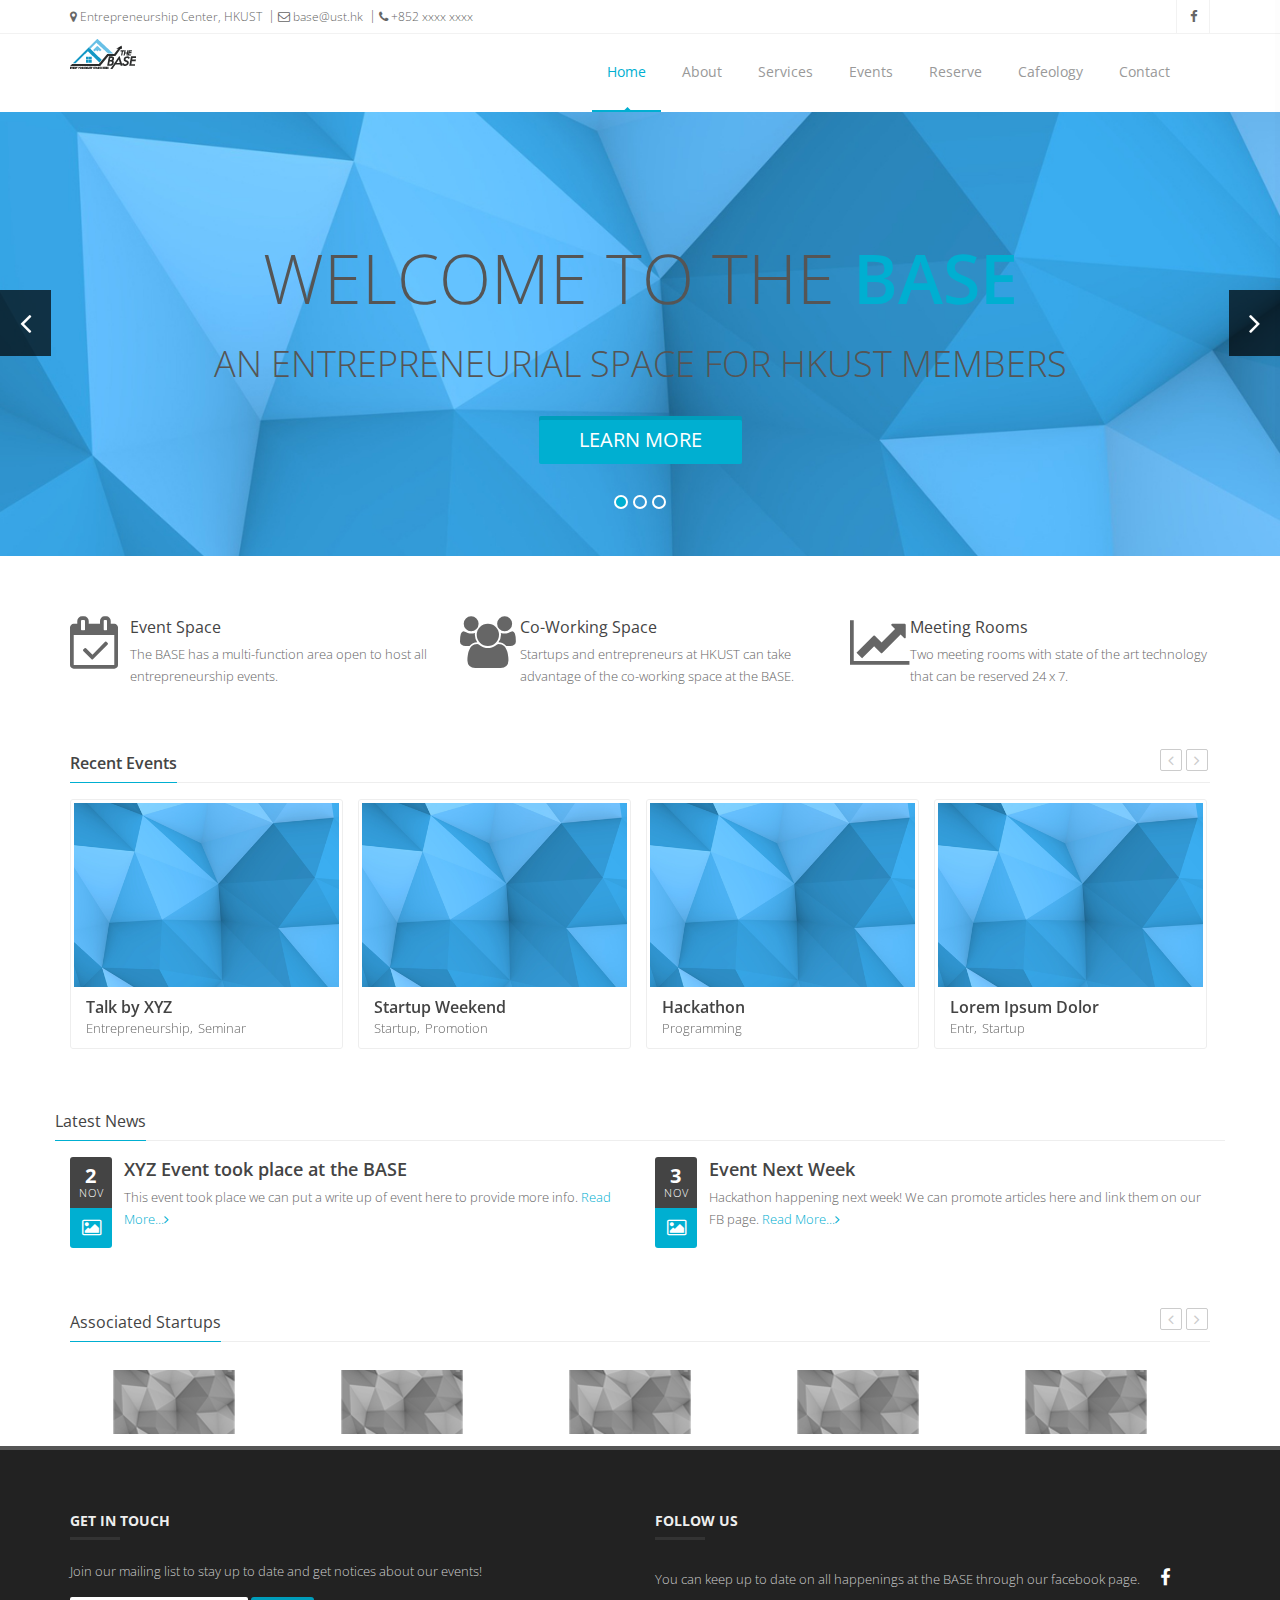
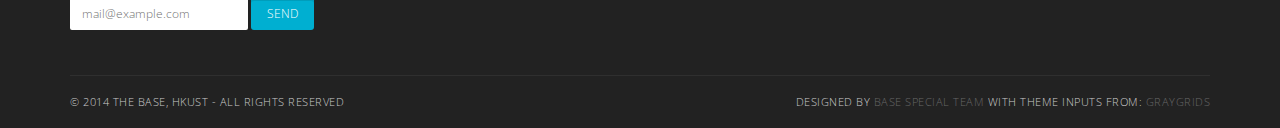
<file: index.html>
<!doctype html>
<!--[if IE 8 ]><html class="ie ie8" lang="en"> <![endif]-->
<!--[if (gte IE 9)|!(IE)]><html lang="en" class="no-js"> <![endif]-->
<html lang="en">

<head>

  <!-- Basic -->
  <title>The BASE</title>

  <!-- Define Charset -->
  <meta charset="utf-8">

  <!-- Responsive Metatag -->
  <meta name="viewport" content="width=device-width, initial-scale=1, maximum-scale=1">

  <!-- Page Description and Author -->
  <meta name="description" content="Margo - Responsive HTML5 Template">
  <meta name="author" content="iThemesLab">

  <!-- Bootstrap CSS  -->
  <link rel="stylesheet" href="asset/css/bootstrap.min.css" type="text/css" media="screen">

  <!-- Font Awesome CSS -->
  <link rel="stylesheet" href="css/font-awesome.min.css" type="text/css" media="screen">

  <!-- Slicknav -->
  <link rel="stylesheet" type="text/css" href="css/slicknav.css" media="screen">

  <!-- Margo CSS Styles  -->
  <link rel="stylesheet" type="text/css" href="css/style.css" media="screen">

  <!-- Responsive CSS Styles  -->
  <link rel="stylesheet" type="text/css" href="css/responsive.css" media="screen">

  <!-- Css3 Transitions Styles  -->
  <link rel="stylesheet" type="text/css" href="css/animate.css" media="screen">

  <!-- Color CSS Styles  -->
  <link rel="stylesheet" type="text/css" href="css/colors/blue.css" title="blue" media="screen" />

  <!-- Magnific Popup core CSS file -->
  <link rel="stylesheet" href="css/magnific-popup.css">
  <link rel="stylesheet" type="text/css" href="css/meetingroom.css" media="screen">


  <!-- Margo JS  -->
  <script type="text/javascript" src="js/jquery-2.1.4.min.js"></script>
  <script type="text/javascript" src="js/jquery.migrate.js"></script>
  <script type="text/javascript" src="js/modernizrr.js"></script>
  <script type="text/javascript" src="asset/js/bootstrap.min.js"></script>
  <script type="text/javascript" src="js/jquery.fitvids.js"></script>
  <script type="text/javascript" src="js/owl.carousel.min.js"></script>
  <script type="text/javascript" src="js/nivo-lightbox.min.js"></script>
  <script type="text/javascript" src="js/jquery.isotope.min.js"></script>
  <script type="text/javascript" src="js/jquery.appear.js"></script>
  <script type="text/javascript" src="js/count-to.js"></script>
  <script type="text/javascript" src="js/jquery.textillate.js"></script>
  <script type="text/javascript" src="js/jquery.lettering.js"></script>
  <script type="text/javascript" src="js/jquery.easypiechart.min.js"></script>
  <script type="text/javascript" src="js/jquery.nicescroll.min.js"></script>
  <script type="text/javascript" src="js/jquery.parallax.js"></script>
  <script type="text/javascript" src="js/jquery.slicknav.js"></script>



  <!--[if IE 8]><script src="http://html5shiv.googlecode.com/svn/trunk/html5.js"></script><![endif]-->
  <!--[if lt IE 9]><script src="http://html5shiv.googlecode.com/svn/trunk/html5.js"></script><![endif]-->

</head>

<body>

  <!-- Full Body Container -->
  <div id="container">


    <!-- Start Header Section -->
    <div class="hidden-header"></div>
    <header class="clearfix">

      <!-- Start Top Bar -->
      <div class="top-bar">
        <div class="container">
          <div class="row">
            <div class="col-md-6">
              <!-- Start Contact Info -->
              <ul class="contact-details">
                <li><a href="#"><i class="fa fa-map-marker"></i> Entrepreneurship Center, HKUST</a>
                </li>
                <li><a href="#"><i class="fa fa-envelope-o"></i> base@ust.hk</a>
                </li>
                <li><a href="#"><i class="fa fa-phone"></i> +852 xxxx xxxx</a>
                </li>
              </ul>
              <!-- End Contact Info -->
            </div>
            <!-- .col-md-6 -->
            <div class="col-md-6">
              <!-- Start Social Links -->
              <ul class="social-list">
                <li>
                  <a class="facebook itl-tooltip" data-placement="bottom" title="Facebook" href="#"><i class="fa fa-facebook"></i></a>
                </li>
                <!-- <li>
                  <a class="twitter itl-tooltip" data-placement="bottom" title="Twitter" href="#"><i class="fa fa-twitter"></i></a>
                </li>
                <li>
                  <a class="google itl-tooltip" data-placement="bottom" title="Google Plus" href="#"><i class="fa fa-google-plus"></i></a>
                </li>
                <li>
                  <a class="dribbble itl-tooltip" data-placement="bottom" title="Dribble" href="#"><i class="fa fa-dribbble"></i></a>
                </li>
                <li>
                  <a class="linkdin itl-tooltip" data-placement="bottom" title="Linkedin" href="#"><i class="fa fa-linkedin"></i></a>
                </li>
                <li>
                  <a class="flickr itl-tooltip" data-placement="bottom" title="Flickr" href="#"><i class="fa fa-flickr"></i></a>
                </li>
                <li>
                  <a class="tumblr itl-tooltip" data-placement="bottom" title="Tumblr" href="#"><i class="fa fa-tumblr"></i></a>
                </li>
                <li>
                  <a class="instgram itl-tooltip" data-placement="bottom" title="Instagram" href="#"><i class="fa fa-instagram"></i></a>
                </li>
                <li>
                  <a class="vimeo itl-tooltip" data-placement="bottom" title="vimeo" href="#"><i class="fa fa-vimeo-square"></i></a>
                </li>
                <li>
                  <a class="skype itl-tooltip" data-placement="bottom" title="Skype" href="#"><i class="fa fa-skype"></i></a>
                </li> -->
              </ul>
              <!-- End Social Links -->
            </div>
            <!-- .col-md-6 -->
          </div>
          <!-- .row -->
        </div>
        <!-- .container -->
      </div>
      <!-- .top-bar -->
      <!-- End Top Bar -->


      <!-- Start  Logo & Naviagtion  -->
      <div class="navbar navbar-default navbar-top">
        <div class="container">
          <div class="navbar-header">
            <!-- Stat Toggle Nav Link For Mobiles -->
            <button type="button" class="navbar-toggle" data-toggle="collapse" data-target=".navbar-collapse">
              <i class="fa fa-bars"></i>
            </button>
            <!-- End Toggle Nav Link For Mobiles -->
            <a class="navbar-brand" href="index.html">
              <img alt="" src="images/margo.png">
            </a>
          </div>
          <div class="navbar-collapse collapse">
           <!--  Stat Search 
            <div class="search-side">
              <a class="show-search"><i class="fa fa-search"></i></a>
              <div class="search-form">
                <form autocomplete="off" role="search" method="get" class="searchform" action="#">
                  <input type="text" value="" name="s" id="s" placeholder="Search the site...">
                </form>
              </div>
            </div>
            End Search --> 
            <!-- Start Navigation List -->
            <ul class="nav navbar-nav navbar-right">
              <li>
                <a class="active" href="index.html">Home</a>
              </li>

              <li>
                <a href="about.html">About</a>
              </li>

              <li>
                <a href="services.html">Services</a>
              </li>

              <li>
                <a href="latest-projects.html">Events</a> 
              </li>

              <li>
              	<a class="dropdown-toggle" data-toggle="dropdown">Reserve</a>

              	<ul class="dropdown-menu">
              		<li><a href="#">Activity Rooms</a></li>
              		<li>

                  <!-- START Content inside popup -->
                  <div id="test-popup" class="white-popup mfp-hide">
                      <iframe src="https://thebase.skedda.com/Booking?embedded=true" style="width: 100%; height: 300px;"></iframe>
                      <br><br>
                      <h3>How to Use</h3>
                      <br>
                      <p>1. Click & drag reservation hours. <b>Maximum 3 hours per user / week.</b></p>
                      <br>
                      <p>2. Click on green 'Book' button and select 'for a particular user'.</p>
                      <br>
                      <p>3. If you're using it for first time, select 'Create a new user (next screen)' under 'Venue user:'. Click 'Book' at the bottom right, and a green popup box will appear. Click on 'Finish my booking on the secure site'. <b>Please register with school email and full name on Student ID.</b> Contact number will be collected for identification purpose only.</p>
                      
                  </div>


                  <a href="#test-popup" class="open-popup-link">Meeting Rooms</a>
                  <!-- END Content inside popup -->
                  </li>

                  

              	</ul>
              </li>

              <li>
                <a href="cafeology.html">Cafeology</a>
              </li>

              <li>
              	<a href="contact.html">Contact</a>
              </li>
            </ul>
            <!-- End Navigation List -->
          </div>
        </div>

        <!-- Mobile Menu Start -->
        <ul class="wpb-mobile-menu">
          <li>
            <a class="active" href="index.html">Home</a>
            
          </li>
          <li>
            <a href="about.html">About</a>
            
          </li>
          <li>
            <a href="#">Services</a>
     
          </li>
          <li>
            <a href="portfolio-3.html">Events</a>
     
          </li>
          <li>
            <a href="blog.html">Cafeology</a>
      
          </li>
          <li>
            <a href="contact.html">Contact</a>
          </li>
        </ul>
        <!-- Mobile Menu End -->

      </div>
      <!-- End Header Logo & Naviagtion -->

    </header>
    <!-- End Header Section -->


    <!-- Start Home Page Slider -->
    <section id="home">
      <!-- Carousel -->
      <div id="main-slide" class="carousel slide" data-ride="carousel">

        <!-- Indicators -->
        <ol class="carousel-indicators">
          <li data-target="#main-slide" data-slide-to="0" class="active"></li>
          <li data-target="#main-slide" data-slide-to="1"></li>
          <li data-target="#main-slide" data-slide-to="2"></li>
        </ol>
        <!--/ Indicators end-->

        <!-- Carousel inner -->
        <div class="carousel-inner">
          <div class="item active">
            <img class="img-responsive" src="images/slider/bg1.jpg" alt="slider">
            <div class="slider-content">
              <div class="col-md-12 text-center">
                <h2 class="animated2">
                            <span>Welcome to the <strong>BASE</strong></span>
                          </h2>
                <h3 class="animated3">
                              <span>An entrepreneurial space for HKUST members</span>
                            </h3>
                <p class="animated4"><a href="#" class="slider btn btn-system btn-large">Learn More</a>
                </p>
              </div>
            </div>
          </div>
          <!--/ Carousel item end -->
          <div class="item">
            <img class="img-responsive" src="images/slider/bg2.jpg" alt="slider">
            <div class="slider-content">
              <div class="col-md-12 text-center">
                <h2 class="animated4">
                                <span>Featuring <strong>Cafeology</strong></span>
                            </h2>
                <h3 class="animated5">
                              <span>A student-run experiential learning startup</span>
                            </h3>
                <p class="animated6"><a href="#" class="slider btn btn-system btn-large">Learn More</a>
                </p>
              </div>
            </div>
          </div>
          <!--/ Carousel item end -->
          <div class="item">
            <img class="img-responsive" src="images/slider/bg3.jpg" alt="slider">
            <div class="slider-content">
              <div class="col-md-12 text-center">
                <h2 class="animated7 white">
                                <span>Open <strong>24 X 7</strong></span>
                            </h2>
                <h3 class="animated8 white">
                              <span>For all HKUST members</span>
                            </h3>
                <div class="">
                  <a class="animated4 slider btn btn-system btn-large btn-min-block" href="#">Contact Us</a><a class="animated4 slider btn btn-default btn-min-block" href="#">Upcoming Events</a>
                </div>
              </div>
            </div>
          </div>
          <!--/ Carousel item end -->
        </div>
        <!-- Carousel inner end-->

        <!-- Controls -->
        <a class="left carousel-control" href="#main-slide" data-slide="prev">
          <span><i class="fa fa-angle-left"></i></span>
        </a>
        <a class="right carousel-control" href="#main-slide" data-slide="next">
          <span><i class="fa fa-angle-right"></i></span>
        </a>
      </div>
      <!-- /carousel -->
    </section>
    <!-- End Home Page Slider -->


    <!-- Start Content -->
    <div id="content">


      <!-- Start Services Section -->
      <div class="container">
        <div class="row">

          <!-- Start Service Icon 1 -->
          <div class="col-md-4 col-sm-4 service-box service-icon-left-more">
            <div class="service-icon">
              <i class="fa fa-calendar-check-o fa-4x"></i>
            </div>
            <div class="service-content">
              <h4>Event Space</h4>
              <p>The BASE has a multi-function area open to host all entrepreneurship events.</p>
            </div>
          </div>
          <!-- End Service Icon 1 -->

          <!-- Start Service Icon 2 -->
          <div class="col-md-4 col-sm-4 service-box service-icon-left-more">
            <div class="service-icon">
              <i class="fa fa-users fa-4x"></i>
            </div>
            <div class="service-content">
              <h4>Co-Working Space</h4>
              <p>Startups and entrepreneurs at HKUST can take advantage of the co-working space at the BASE.</p>
            </div>
          </div>
          <!-- End Service Icon 2 -->

          <!-- Start Service Icon 3 -->
          <div class="col-md-4 col-sm-4 service-box service-icon-left-more">
            <div class="service-icon">
              <i class="fa fa-line-chart fa-4x"></i>
            </div>
            <div class="service-content">
              <h4>Meeting Rooms</h4>
              <p>Two meeting rooms with state of the art technology that can be reserved 24 x 7.</p>
            </div>
          </div>
          <!-- End Service Icon 3 -->

        </div>
        <!-- .row -->
      </div>
      <!-- .container -->
      <!-- End Services Section -->


      <!-- Start Portfolio Section -->
      <div class="project">
        <div class="container">
          <!-- Start Recent Projects Carousel -->
          <div class="recent-projects">
            <h4 class="title"><span>Recent Events</span></h4>
            <div class="projects-carousel touch-carousel">

              <div class="portfolio-item item">
                <div class="portfolio-border">
                  <div class="portfolio-thumb">
                    <a class="lightbox" data-lightbox-type="ajax" href="https://vimeo.com/78468485">
                      <div class="thumb-overlay"><i class="fa fa-play"></i></div>
                      <img alt="" src="images/portfolio-1/1.png" />
                    </a>
                  </div>
                  <div class="portfolio-details">
                    <a href="#">
                      <h4>Talk by XYZ</h4>
                      <span>Entrepreneurship</span>
                      <span>Seminar</span>
                    </a>
                  </div>
                </div>
              </div>

              <div class="portfolio-item item">
                <div class="portfolio-border">
                  <div class="portfolio-thumb">
                    <a class="lightbox" title="This is an image title" href="images/portfolio-big-01.jpg">
                      <div class="thumb-overlay"><i class="fa fa-arrows-alt"></i></div>
                      <img alt="" src="images/portfolio-1/2.png" />
                    </a>
                  </div>
                  <div class="portfolio-details">
                    <a href="#">
                      <h4>Startup Weekend</h4>
                      <span>Startup</span>
                      <span>Promotion</span>
                    </a>
                  </div>
                </div>
              </div>

              <div class="portfolio-item item">
                <div class="portfolio-border">
                  <div class="portfolio-thumb">
                    <a href="#">
                      <div class="thumb-overlay"><i class="fa fa-arrows-alt"></i></div>
                      <img alt="" src="images/portfolio-1/3.png" />
                    </a>
                  </div>
                  <div class="portfolio-details">
                    <a href="#">
                      <h4>Hackathon</h4>
                      <span>Programming</span>
                    </a>
                  </div>
                </div>
              </div>

              <div class="portfolio-item item">
                <div class="portfolio-border">
                  <div class="portfolio-thumb">
                    <a href="#">
                      <div class="thumb-overlay"><i class="fa fa-arrows-alt"></i></div>
                      <img alt="" src="images/portfolio-1/4.png" />
                    </a>
                  </div>
                  <div class="portfolio-details">
                    <a href="#">
                      <h4>Lorem Ipsum Dolor</h4>
                      <span>Entr</span>
                      <span>Startup</span>
                    </a>
                  </div>
                </div>
              </div>

              <div class="portfolio-item item">
                <div class="portfolio-border">
                  <div class="portfolio-thumb">
                    <a class="lightbox" title="This is an image title" href="images/portfolio-big-02.jpg">
                      <div class="thumb-overlay"><i class="fa fa-arrows-alt"></i></div>
                      <img alt="" src="images/portfolio-1/5.png" />
                    </a>
                  </div>
                  <div class="portfolio-details">
                    <a href="#">
                      <h4>Lorem Ipsum Dolor</h4>
                      <span>Entr</span>
                      <span>Startup</span>
                    </a>
                  </div>
                </div>
              </div>

              <div class="portfolio-item item">
                <div class="portfolio-border">
                  <div class="portfolio-thumb">
                    <a href="#">
                      <div class="thumb-overlay"><i class="fa fa-arrows-alt"></i></div>
                      <img alt="" src="images/portfolio-1/6.png" />
                    </a>
                  </div>
                  <div class="portfolio-details">
                    <a href="#">
                      <h4>Lorem Ipsum Dolor</h4>
                      <span>ENTR</span>
                    </a>
                  </div>
                </div>
              </div>

              <div class="portfolio-item item">
                <div class="portfolio-border">
                  <div class="portfolio-thumb">
                    <a class="lightbox" title="This is an image title" href="images/portfolio-big-03.jpg">
                      <div class="thumb-overlay"><i class="fa fa-arrows-alt"></i></div>
                      <img alt="" src="images/portfolio-1/7.png" />
                    </a>
                  </div>
                  <div class="portfolio-details">
                    <a href="#">
                      <h4>Lorem Ipsum Dolor</h4>
                      <span>Website</span>
                    </a>
                  </div>
                </div>
              </div>

              <div class="portfolio-item item">
                <div class="portfolio-border">
                  <div class="portfolio-thumb">
                    <a href="#">
                      <div class="thumb-overlay"><i class="fa fa-arrows-alt"></i></div>
                      <img alt="" src="images/portfolio-1/8.png" />
                    </a>
                  </div>
                  <div class="portfolio-details">
                    <a href="#">
                      <h4>Lorem Ipsum Dolor</h4>
                      <span>ENTR</span>
                      <span>Hardware</span>
                    </a>
                  </div>
                </div>
              </div>

              <div class="portfolio-item item">
                <div class="portfolio-border">
                  <div class="portfolio-thumb">
                    <a href="#">
                      <div class="thumb-overlay"><i class="fa fa-arrows-alt"></i></div>
                      <img alt="" src="images/portfolio-1/9.png" />
                    </a>
                  </div>
                  <div class="portfolio-details">
                    <a href="#">
                      <h4>Lorem Ipsum Dolor</h4>
                      <span>something</span>
                      <span>Society</span>
                    </a>
                  </div>
                </div>
              </div>

             

            </div>
          </div>
          <!-- End Recent Projects Carousel -->
        </div>
        <!-- .container -->
      </div>
      <!-- End Portfolio Section -->


      <!-- Divider -->
      <div class="hr1 margin-60"></div>


      <!-- Start News & Skill Section -->
      <div class="container">
        <div class="row">
          
            <!-- Classic Heading -->
            <h4 class="classic-title"><span>Latest News</span></h4>

            <!-- Start Latest Posts -->
            <div class="latest-posts-classic">
            
            <div class="col-md-6">
              <!-- Post 1 -->
              <div class="post-row">
                <div class="left-meta-post">
                  <div class="post-date"><span class="day">2</span><span class="month">Nov</span></div>
                  <div class="post-type"><i class="fa fa-picture-o"></i></div>
                </div>
                <h3 class="post-title"><a href="#">XYZ Event took place at the BASE</a></h3>
                <div class="post-content">
                  <p>This event took place we can put a write up of event here to provide more info. <a class="read-more" href="#">Read More...</a></p>
                </div>
              </div>
            </div>

            <div class="col-md-6">

              <!-- Post 2 -->
              <div class="post-row">
                <div class="left-meta-post">
                  <div class="post-date"><span class="day">3</span><span class="month">Nov</span></div>
                  <div class="post-type"><i class="fa fa-picture-o"></i></div>
                </div>
                <h3 class="post-title"><a href="#">Event Next Week</a></h3>
                <div class="post-content">
                  <p>Hackathon happening next week! We can promote articles here and link them on our FB page. <a class="read-more" href="#">Read More...</a></p>
                </div>
              </div>
            </div>

            </div>
            <!-- End Latest Posts -->
          </div>
        </div>
        <!-- .row -->
      </div>
      <!-- .container -->
      <!-- End News & Skill Section -->


      <!-- Divider -->
      <div class="hr1 margin-20"></div>


      <!-- Start Clients/Partner Section -->
      <div class="container">
        <div class="our-clients">

          <!-- Classic Heading -->
          <h4 class="classic-title"><span>Associated Startups</span></h4>

          <div class="clients-carousel custom-carousel touch-carousel" data-appeared-items="5">

            <!-- Client 1 -->
            <div class="client-item item">
              <a href="#"><img src="images/c1.png" alt="" /></a>
            </div>

            <!-- Client 2 -->
            <div class="client-item item">
              <a href="#"><img src="images/c2.png" alt="" /></a>
            </div>

            <!-- Client 3 -->
            <div class="client-item item">
              <a href="#"><img src="images/c3.png" alt="" /></a>
            </div>

            <!-- Client 4 -->
            <div class="client-item item">
              <a href="#"><img src="images/c4.png" alt="" /></a>
            </div>

            <!-- Client 5 -->
            <div class="client-item item">
              <a href="#"><img src="images/c5.png" alt="" /></a>
            </div>

            <!-- Client 6 -->
            <div class="client-item item">
              <a href="#"><img src="images/c6.png" alt="" /></a>
            </div>

            <!-- Client 7 -->
            <div class="client-item item">
              <a href="#"><img src="images/c7.png" alt="" /></a>
            </div>

            <!-- Client 8 -->
            <div class="client-item item">
              <a href="#"><img src="images/c8.png" alt="" /></a>
            </div>

          </div>
        </div>
      </div>
      <!-- .container -->
      <!-- End Clients/Partner Section -->


    </div>
    <!-- End Content -->


    <!-- Start Footer -->
    <footer>
      <div class="container">
        <div class="row footer-widgets">

          <!-- Start Subscribe & Social Links Widget -->
          <div class="col-md-6">
            <div class="footer-widget mail-subscribe-widget">
              <h4>Get in touch<span class="head-line"></span></h4>
              <p>Join our mailing list to stay up to date and get notices about our events!</p>
              <form class="subscribe">
                <input type="text" placeholder="mail@example.com">
                <input type="submit" class="btn-system" value="Send">
              </form>
            </div>
          </div>
          <div class = "col-md-6">
            <div class="footer-widget social-widget">
              <h4>Follow Us<span class="head-line"></span></h4>
              <ul class="social-icons">
                <li>You can keep up to date on all happenings at the BASE through our facebook page.</li>
                <li>
                  <a class="facebook" href="https://www.facebook.com/hkustthebase"><i class="fa fa-facebook"></i></a>
                </li>
              </ul>
            </div>
          </div>
          <!-- .col-md-3 -->




      


        </div>
        <!-- row -->

        <!-- Start Copyright -->
        <div class="copyright-section">
          <div class="row">
            <div class="col-md-6">
              <p>&copy; 2014 The BASE, HKUST - All Rights Reserved</p>
            </div>
            <div class="col-md-6">
             <p id ="right">Designed by <a href="https://www.facebook.com/hkustthebase">BASE Special Team </a>with theme inputs from: <a href="http://graygrids.com">GrayGrids</a> </p>
            </div>
          </div>
        </div>
        <!-- End Copyright -->

      </div>
    </footer>
    <!-- End Footer -->

  </div>
  <!-- End Container -->

  <!-- Go To Top Link -->
  <a href="#" class="back-to-top"><i class="fa fa-angle-up"></i></a>



  <script type="text/javascript" src="js/script.js"></script>

  <!-- Magnific Popup core JS file -->
  <script src="js/jquery.magnific-popup.js"></script>
  <script type="text/javascript" src="js/meetingroom.js"></script>

</body>

</html>
</file>
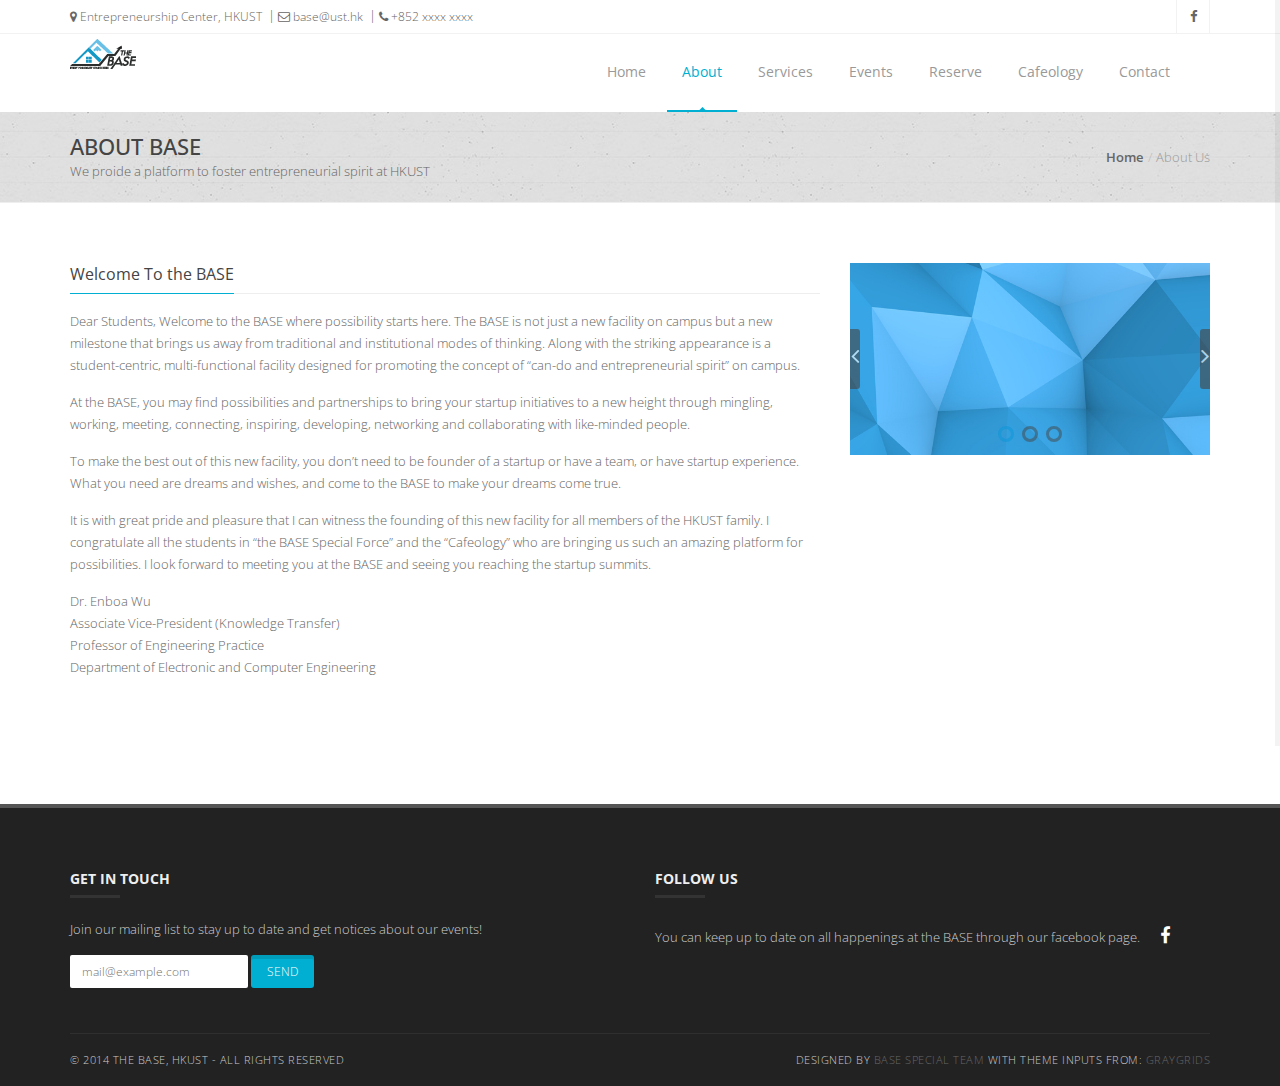
<file: about.html>
<!doctype html>
<!--[if IE 8 ]><html class="ie ie8" lang="en"> <![endif]-->
<!--[if (gte IE 9)|!(IE)]><html lang="en" class="no-js"> <![endif]-->
<html lang="en">

<head>

  <!-- Basic -->
  <title>The BASE | About Us</title>

  <!-- Define Charset -->
  <meta charset="utf-8">

  <!-- Responsive etatag -->
  <meta name="viewport" content="width=device-width, initial-scale=1, maximum-scale=1">

  <!-- Page Description and Author -->
  <meta name="description" content="">
  <meta name="author" content="">


  <!-- Bootstrap CSS  -->
  <link rel="stylesheet" href="asset/css/bootstrap.min.css" type="text/css" media="screen">

  <!-- Font Awesome CSS -->
  <link rel="stylesheet" href="css/font-awesome.min.css" type="text/css" media="screen">

  <!-- Slicknav -->
  <link rel="stylesheet" type="text/css" href="css/slicknav.css" media="screen">

  <!-- Margo CSS Styles  -->
  <link rel="stylesheet" type="text/css" href="css/style.css" media="screen">

  <!-- Responsive CSS Styles  -->
  <link rel="stylesheet" type="text/css" href="css/responsive.css" media="screen">

  <!-- Color CSS Styles  -->
  <link rel="stylesheet" type="text/css" href="css/colors/blue.css" title="blue" media="screen" />

  <!-- Margo JS  -->
  <script type="text/javascript" src="js/jquery-2.1.4.min.js"></script>
  <script type="text/javascript" src="js/jquery.migrate.js"></script>
  <script type="text/javascript" src="js/modernizrr.js"></script>
  <script type="text/javascript" src="asset/js/bootstrap.min.js"></script>
  <script type="text/javascript" src="js/jquery.fitvids.js"></script>
  <script type="text/javascript" src="js/owl.carousel.min.js"></script>
  <script type="text/javascript" src="js/nivo-lightbox.min.js"></script>
  <script type="text/javascript" src="js/jquery.isotope.min.js"></script>
  <script type="text/javascript" src="js/jquery.appear.js"></script>
  <script type="text/javascript" src="js/count-to.js"></script>
  <script type="text/javascript" src="js/jquery.textillate.js"></script>
  <script type="text/javascript" src="js/jquery.lettering.js"></script>
  <script type="text/javascript" src="js/jquery.easypiechart.min.js"></script>
  <script type="text/javascript" src="js/jquery.nicescroll.min.js"></script>
  <script type="text/javascript" src="js/jquery.parallax.js"></script>
  <script type="text/javascript" src="js/jquery.slicknav.js"></script>

  <!--[if IE 8]><script src="http://html5shiv.googlecode.com/svn/trunk/html5.js"></script><![endif]-->
  <!--[if lt IE 9]><script src="http://html5shiv.googlecode.com/svn/trunk/html5.js"></script><![endif]-->

</head>

<body>

  <!-- Container -->
  <div id="container">

    <!-- Start Header -->
    <div class="hidden-header"></div>
    <header class="clearfix">

      <!-- Start Top Bar -->
      <div class="top-bar">
        <div class="container">
          <div class="row">
            <div class="col-md-6">
              <!-- Start Contact Info -->
              <ul class="contact-details">
                <li><a href="#"><i class="fa fa-map-marker"></i> Entrepreneurship Center, HKUST</a>
                </li>
                <li><a href="#"><i class="fa fa-envelope-o"></i> base@ust.hk</a>
                </li>
                <li><a href="#"><i class="fa fa-phone"></i> +852 xxxx xxxx</a>
                </li>
              </ul>
              <!-- End Contact Info -->
            </div>
            <div class="col-md-6">
              <!-- Start Social Links -->
              <ul class="social-list">
                <li>
                 <a class="facebook itl-tooltip" data-placement="bottom" title="Facebook" href="#"><i class="fa fa-facebook"></i></a>
                </li>
              </ul>
              <!-- End Social Links -->
            </div>
          </div>
        </div>
      </div>
      <!-- End Top Bar -->

      <!-- Start  Logo & Naviagtion  -->
      <div class="navbar navbar-default navbar-top">
        <div class="container">
          <div class="navbar-header">
            <!-- Stat Toggle Nav Link For Mobiles -->
            <button type="button" class="navbar-toggle" data-toggle="collapse" data-target=".navbar-collapse">
              <i class="fa fa-bars"></i>
            </button>
            <!-- End Toggle Nav Link For Mobiles -->
            <a class="navbar-brand" href="index.html">
              <img alt="" src="images/margo.png">
            </a>
          </div>
          <div class="navbar-collapse collapse">
           <!--  Stat Search 
            <div class="search-side">
              <a class="show-search"><i class="fa fa-search"></i></a>
              <div class="search-form">
                <form autocomplete="off" role="search" method="get" class="searchform" action="#">
                  <input type="text" value="" name="s" id="s" placeholder="Search the site...">
                </form>
              </div>
            </div>
            End Search --> 
            <!-- Start Navigation List -->
            <ul class="nav navbar-nav navbar-right">
              <li>
                <a href="index.html">Home</a>
              </li>
              <li>
                <a class="active" href="about.html">About</a>
               
              </li>
              <li>
                <a href="services.html">Services</a>
              </li>

              <li>
                <a href="latest-projects.html">Events</a>
              </li>

              <li>
                <a class="dropdown-toggle" data-toggle="dropdown">Reserve</a>

                <ul class="dropdown-menu">
                  <li><a href="#">Activity Rooms</a></li>
                  <li>

                  <!-- START Content inside popup -->
                  <div id="test-popup" class="white-popup mfp-hide">
                      <iframe src="https://thebase.skedda.com/Booking?embedded=true" style="width: 100%; height: 300px;"></iframe>
                      <br><br>
                      <h3>How to Use</h3>
                      <br>
                      <p>1. Click & drag reservation hours. <b>Maximum 3 hours per user / week.</b></p>
                      <br>
                      <p>2. Click on green 'Book' button and select 'for a particular user'.</p>
                      <br>
                      <p>3. If you're using it for first time, select 'Create a new user (next screen)' under 'Venue user:'. Click 'Book' at the bottom right, and a green popup box will appear. Click on 'Finish my booking on the secure site'. <b>Please register with school email and full name on Student ID.</b> Contact number will be collected for identification purpose only.</p>
                      
                  </div>


                  <a href="#test-popup" class="open-popup-link">Meeting Rooms</a>
                  <!-- END Content inside popup -->
                  </li>

                  

                </ul>
              </li>

              <li>
                <a href="cafeology.html">Cafeology</a>
                
              </li>
              <li><a href="contact.html">Contact</a>
              </li>
            </ul>
            <!-- End Navigation List -->
          </div>
        </div>

        <!-- Mobile Menu Start -->
        <ul class="wpb-mobile-menu">
          <li>
            <a href="index.html">Home</a>
            
          </li>
          <li>
            <a class="active" href="about.html">About</a>
            
          </li>
          <li>
            <a href="#">Services</a>
     
          </li>
          <li>
            <a href="portfolio-3.html">Events</a>
     
          </li>
          <li>
            <a href="blog.html">Cafeology</a>
      
          </li>
          <li>
            <a href="contact.html">Contact</a>
          </li>
        </ul>
        <!-- Mobile Menu End -->

      </div>
      <!-- End Header Logo & Naviagtion -->

    </header>
    <!-- End Header Section -->



    <!-- Start Page Banner -->
    <div class="page-banner" style="padding:20px 0; background: url(images/slide-02-bg.jpg) center #f9f9f9;">
      <div class="container">
        <div class="row">
          <div class="col-md-6">
            <h2>About BASE</h2>
            <p>We proide a platform to foster entrepreneurial spirit at HKUST</p>
          </div>
          <div class="col-md-6">
            <ul class="breadcrumbs">
              <li><a href="#">Home</a></li>
              <li>About Us</li>
            </ul>
          </div>
        </div>
      </div>
    </div>
    <!-- End Page Banner -->


    <!-- Start Content -->
    <div id="content">
      <div class="container">
        <div class="page-content">


          <div class="row">

            <div class="col-md-8">

              <!-- Classic Heading -->
              <h4 class="classic-title"><span>Welcome To the BASE</span></h4>

              <!-- Some Text -->
              <p>Dear Students,
Welcome to the BASE where possibility starts here. The BASE is not just a new facility on campus but a new milestone that brings us away from traditional and institutional modes of thinking. Along with the striking appearance is a student-centric, multi-functional facility designed for promoting the concept of “can-do and entrepreneurial spirit” on campus.</p><p>

At the BASE, you may find possibilities and partnerships to bring your startup initiatives to a new height through mingling, working, meeting, connecting, inspiring, developing, networking and collaborating with like-minded people.</p><p>

To make the best out of this new facility, you don’t need to be founder of a startup or have a team, or have startup experience. What you need are dreams and wishes, and come to the BASE to make your dreams come true. </p><p>

It is with great pride and pleasure that I can witness the founding of this new facility for all members of the HKUST family. I congratulate all the students in “the BASE Special Force” and the “Cafeology” who are bringing us such an amazing platform for possibilities. I look forward to meeting you at the BASE and seeing you reaching the startup summits.</p><p>

Dr. Enboa Wu<br>
Associate Vice-President (Knowledge Transfer)<br>
Professor of Engineering Practice<br>
Department of Electronic and Computer Engineering</p>

            </div>

            <div class="col-md-4">

              <!-- Start Touch Slider -->
              <div class="touch-slider" data-slider-navigation="true" data-slider-pagination="true">
                <div class="item"><img alt="" src="images/about-01.jpg"></div>
                <div class="item"><img alt="" src="images/about-02.jpg"></div>
                <div class="item"><img alt="" src="images/about-03.jpg"></div>
              </div>
              <!-- End Touch Slider -->

            </div>

          </div>

          <!-- Divider -->
          <div class="hr1" style="margin-bottom:50px;"></div>

          
        </div>
      </div>
    </div>
    <!-- End content -->


    <!-- Start Footer -->
    <footer>
      <div class="container">
        <div class="row footer-widgets">

          <!-- Start Subscribe & Social Links Widget -->
          <div class="col-md-6">
            <div class="footer-widget mail-subscribe-widget">
              <h4>Get in touch<span class="head-line"></span></h4>
              <p>Join our mailing list to stay up to date and get notices about our events!</p>
              <form class="subscribe">
                <input type="text" placeholder="mail@example.com">
                <input type="submit" class="btn-system" value="Send">
              </form>
            </div>
          </div>
          <div class = "col-md-6">
            <div class="footer-widget social-widget">
              <h4>Follow Us<span class="head-line"></span></h4>
              <ul class="social-icons">
                <li>You can keep up to date on all happenings at the BASE through our facebook page.</li>
                <li>
                  <a class="facebook" href="https://www.facebook.com/hkustthebase"><i class="fa fa-facebook"></i></a>
                </li>
              </ul>
            </div>
          </div>
          <!-- .col-md-3 -->




      


        </div>
        <!-- row -->

        <!-- Start Copyright -->
        <div class="copyright-section">
          <div class="row">
            <div class="col-md-6">
              <p>&copy; 2014 The BASE, HKUST - All Rights Reserved</p>
            </div>
            <div class="col-md-6">
             <p id ="right">Designed by <a href="https://www.facebook.com/hkustthebase">BASE Special Team </a>with theme inputs from: <a href="http://graygrids.com">GrayGrids</a> </p>
            </div>
          </div>
        </div>
        <!-- End Copyright -->

      </div>
    </footer>
    <!-- End Footer -->

  </div>
  <!-- End Container -->

  <!-- Go To Top Link -->
  <a href="#" class="back-to-top"><i class="fa fa-angle-up"></i></a>


  <script type="text/javascript" src="js/script.js"></script>

</body>

</html>
</file>
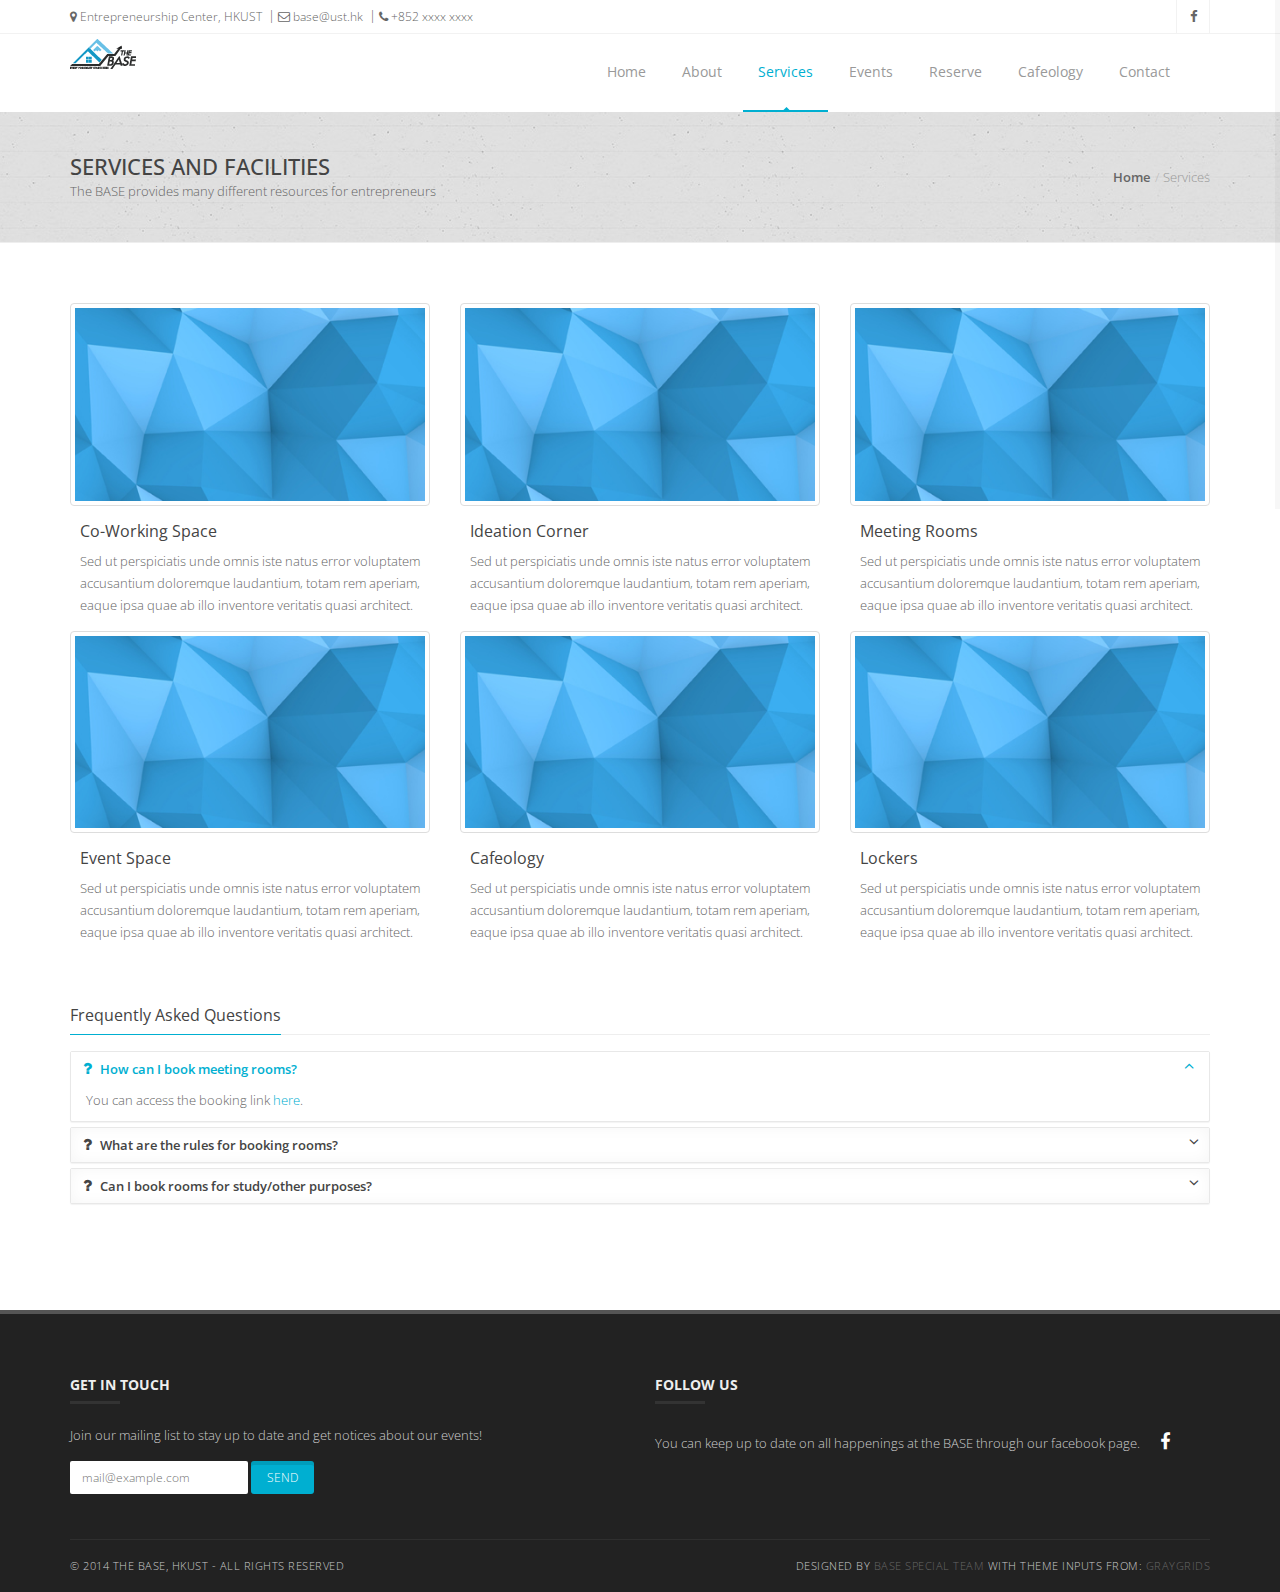
<file: services.html>
<!doctype html>
<!--[if IE 8 ]><html class="ie ie8" lang="en"> <![endif]-->
<!--[if (gte IE 9)|!(IE)]><html lang="en" class="no-js"> <![endif]-->
<html lang="en">

<head>

  <!-- Basic -->
  <title>The BASE | About Us</title>

  <!-- Define Charset -->
  <meta charset="utf-8">

  <!-- Responsive etatag -->
  <meta name="viewport" content="width=device-width, initial-scale=1, maximum-scale=1">

  <!-- Page Description and Author -->
  <meta name="description" content="Margo - Responsive HTML5 Template">
  <meta name="author" content="iThemesLab">


  <!-- Bootstrap CSS  -->
  <link rel="stylesheet" href="asset/css/bootstrap.min.css" type="text/css" media="screen">

  <!-- Font Awesome CSS -->
  <link rel="stylesheet" href="css/font-awesome.min.css" type="text/css" media="screen">

  <!-- Slicknav -->
  <link rel="stylesheet" type="text/css" href="css/slicknav.css" media="screen">

  <!-- Margo CSS Styles  -->
  <link rel="stylesheet" type="text/css" href="css/style.css" media="screen">

  <!-- Responsive CSS Styles  -->
  <link rel="stylesheet" type="text/css" href="css/responsive.css" media="screen">

  <!-- Color CSS Styles  -->
  <link rel="stylesheet" type="text/css" href="css/colors/blue.css" title="blue" media="screen" />

  <!-- Margo JS  -->
  <script type="text/javascript" src="js/jquery-2.1.4.min.js"></script>
  <script type="text/javascript" src="js/jquery.migrate.js"></script>
  <script type="text/javascript" src="js/modernizrr.js"></script>
  <script type="text/javascript" src="asset/js/bootstrap.min.js"></script>
  <script type="text/javascript" src="js/jquery.fitvids.js"></script>
  <script type="text/javascript" src="js/owl.carousel.min.js"></script>
  <script type="text/javascript" src="js/nivo-lightbox.min.js"></script>
  <script type="text/javascript" src="js/jquery.isotope.min.js"></script>
  <script type="text/javascript" src="js/jquery.appear.js"></script>
  <script type="text/javascript" src="js/count-to.js"></script>
  <script type="text/javascript" src="js/jquery.textillate.js"></script>
  <script type="text/javascript" src="js/jquery.lettering.js"></script>
  <script type="text/javascript" src="js/jquery.easypiechart.min.js"></script>
  <script type="text/javascript" src="js/jquery.nicescroll.min.js"></script>
  <script type="text/javascript" src="js/jquery.parallax.js"></script>
  <script type="text/javascript" src="js/jquery.slicknav.js"></script>

  <!--[if IE 8]><script src="http://html5shiv.googlecode.com/svn/trunk/html5.js"></script><![endif]-->
  <!--[if lt IE 9]><script src="http://html5shiv.googlecode.com/svn/trunk/html5.js"></script><![endif]-->

</head>

<body>

  <!-- Container -->
  <div id="container">

    <!-- Start Header -->
    <div class="hidden-header"></div>
    <header class="clearfix">

      <!-- Start Top Bar -->
      <div class="top-bar">
        <div class="container">
          <div class="row">
            <div class="col-md-6">
              <!-- Start Contact Info -->
              <ul class="contact-details">
                <li><a href="#"><i class="fa fa-map-marker"></i> Entrepreneurship Center, HKUST</a>
                </li>
                <li><a href="#"><i class="fa fa-envelope-o"></i> base@ust.hk</a>
                </li>
                <li><a href="#"><i class="fa fa-phone"></i> +852 xxxx xxxx</a>
                </li>
              </ul>
              <!-- End Contact Info -->
            </div>
            <div class="col-md-6">
              <!-- Start Social Links -->
              <ul class="social-list">
                <li>
                 <a class="facebook itl-tooltip" data-placement="bottom" title="Facebook" href="#"><i class="fa fa-facebook"></i></a>
                </li>
              </ul>
              <!-- End Social Links -->
            </div>
          </div>
        </div>
      </div>
      <!-- End Top Bar -->

      <!-- Start  Logo & Naviagtion  -->
      <div class="navbar navbar-default navbar-top">
        <div class="container">
          <div class="navbar-header">
            <!-- Stat Toggle Nav Link For Mobiles -->
            <button type="button" class="navbar-toggle" data-toggle="collapse" data-target=".navbar-collapse">
              <i class="fa fa-bars"></i>
            </button>
            <!-- End Toggle Nav Link For Mobiles -->
            <a class="navbar-brand" href="index.html">
              <img alt="" src="images/margo.png">
            </a>
          </div>
          <div class="navbar-collapse collapse">
           <!--  Stat Search 
            <div class="search-side">
              <a class="show-search"><i class="fa fa-search"></i></a>
              <div class="search-form">
                <form autocomplete="off" role="search" method="get" class="searchform" action="#">
                  <input type="text" value="" name="s" id="s" placeholder="Search the site...">
                </form>
              </div>
            </div>
            End Search --> 
            <!-- Start Navigation List -->
            <ul class="nav navbar-nav navbar-right">
              <li>
                <a href="index.html">Home</a>
              </li>
              <li>
                <a href="about.html">About</a>
              </li>

              <li>
                <a class="active" href="services.html">Services</a>
              </li>

              <li>
                <a href="latest-projects.html">Events</a>
              </li>

              <li>
                <a class="dropdown-toggle" data-toggle="dropdown">Reserve</a>

                <ul class="dropdown-menu">
                  <li><a href="#">Activity Rooms</a></li>
                  <li>

                  <!-- START Content inside popup -->
                  <div id="test-popup" class="white-popup mfp-hide">
                      <iframe src="https://thebase.skedda.com/Booking?embedded=true" style="width: 100%; height: 300px;"></iframe>
                      <br><br>
                      <h3>How to Use</h3>
                      <br>
                      <p>1. Click & drag reservation hours. <b>Maximum 3 hours per user / week.</b></p>
                      <br>
                      <p>2. Click on green 'Book' button and select 'for a particular user'.</p>
                      <br>
                      <p>3. If you're using it for first time, select 'Create a new user (next screen)' under 'Venue user:'. Click 'Book' at the bottom right, and a green popup box will appear. Click on 'Finish my booking on the secure site'. <b>Please register with school email and full name on Student ID.</b> Contact number will be collected for identification purpose only.</p>
                      
                  </div>


                  <a href="#test-popup" class="open-popup-link">Meeting Rooms</a>
                  <!-- END Content inside popup -->
                  </li>

                  

                </ul>
              </li>

              <li>
                <a href="cafeology.html">Cafeology</a>
                
              </li>
              <li><a href="contact.html">Contact</a>
              </li>
            </ul>
            <!-- End Navigation List -->
          </div>
        </div>

        <!-- Mobile Menu Start -->
        <ul class="wpb-mobile-menu">
          <li>
            <a href="index.html">Home</a>
            
          </li>
          <li>
            <a href="about.html">About</a>
            
          </li>
          <li>
            <a class="active" href="#">Services</a>
     
          </li>
          <li>
            <a href="portfolio-3.html">Events</a>
     
          </li>
          <li>
            <a href="blog.html">Cafeology</a>
      
          </li>
          <li>
            <a href="contact.html">Contact</a>
          </li>
        </ul>
        <!-- Mobile Menu End -->

      </div>
      <!-- End Header Logo & Naviagtion -->

    </header>
    <!-- End Header Section -->

    </header>
    <!-- End Header -->


    <!-- Start Page Banner -->
    <div class="page-banner" style="padding:40px 0; background: url(images/slide-02-bg.jpg) center #f9f9f9;">
      <div class="container">
        <div class="row">
          <div class="col-md-6">
            <h2>Services and Facilities</h2>
            <p>The BASE provides many different resources for entrepreneurs</p>
          </div>
          <div class="col-md-6">
            <ul class="breadcrumbs">
              <li><a href="#">Home</a></li>
              <li>Services</li>
            </ul>
          </div>
        </div>
      </div>
    </div>
    <!-- End Page Banner -->


    <!-- Start Content -->
    <div id="content">
      <div class="container">
        <div class="page-content">


          <div class="row">

            <!-- Start Image Service Box 1 -->
            <div class="col-md-4 image-service-box">
              <img class="img-thumbnail" src="images/service-01.jpg" alt="" />
              <h4>Co-Working Space</h4>
              <p>Sed ut perspiciatis unde omnis iste natus error voluptatem accusantium doloremque laudantium, totam rem aperiam, eaque ipsa quae ab illo inventore veritatis quasi architect.</p>
            </div>
            <!-- End Image Service Box 1 -->

            <!-- Start Image Service Box 2 -->
            <div class="col-md-4 image-service-box">
              <img class="img-thumbnail" src="images/service-02.jpg" alt="" />
              <h4>Ideation Corner</h4>
              <p>Sed ut perspiciatis unde omnis iste natus error voluptatem accusantium doloremque laudantium, totam rem aperiam, eaque ipsa quae ab illo inventore veritatis quasi architect.</p>
            </div>
            <!-- End Image Service Box 2 -->

            <!-- Start Image Service Box 3 -->
            <div class="col-md-4 image-service-box">
              <img class="img-thumbnail" src="images/service-03.jpg" alt="" />
              <h4>Meeting Rooms</h4>
              <p>Sed ut perspiciatis unde omnis iste natus error voluptatem accusantium doloremque laudantium, totam rem aperiam, eaque ipsa quae ab illo inventore veritatis quasi architect.</p>
            </div>
            <!-- End Image Service Box 3 -->

          </div>
          <div class="row">

            <!-- Start Image Service Box 1 -->
            <div class="col-md-4 image-service-box">
              <img class="img-thumbnail" src="images/service-01.jpg" alt="" />
              <h4>Event Space</h4>
              <p>Sed ut perspiciatis unde omnis iste natus error voluptatem accusantium doloremque laudantium, totam rem aperiam, eaque ipsa quae ab illo inventore veritatis quasi architect.</p>
            </div>
            <!-- End Image Service Box 1 -->

            <!-- Start Image Service Box 2 -->
            <div class="col-md-4 image-service-box">
              <img class="img-thumbnail" src="images/service-02.jpg" alt="" />
              <h4>Cafeology</h4>
              <p>Sed ut perspiciatis unde omnis iste natus error voluptatem accusantium doloremque laudantium, totam rem aperiam, eaque ipsa quae ab illo inventore veritatis quasi architect.</p>
            </div>
            <!-- End Image Service Box 2 -->

            <!-- Start Image Service Box 3 -->
            <div class="col-md-4 image-service-box">
              <img class="img-thumbnail" src="images/service-03.jpg" alt="" />
              <h4>Lockers</h4>
              <p>Sed ut perspiciatis unde omnis iste natus error voluptatem accusantium doloremque laudantium, totam rem aperiam, eaque ipsa quae ab illo inventore veritatis quasi architect.</p>
            </div>
            <!-- End Image Service Box 3 -->

          </div>









          <!-- Divider -->
          <div class="hr1" style="margin-bottom:45px;"></div>

          <div class="row">

            <div class="col-md-12">

              <!-- Classic Heading -->
              <h4 class="classic-title"><span>Frequently Asked Questions</span></h4>

              <!-- Accordion -->
              <div class="panel-group" id="accordion">

                <!-- Start Accordion 1 -->
                <div class="panel panel-default">
                  <div class="panel-heading">
                    <h4 class="panel-title">
											<a data-toggle="collapse" data-parent="#accordion" href="#collapse-one">
												<i class="fa fa-angle-up control-icon"></i>
												<i class="fa fa-question"></i> How can I book meeting rooms?
											</a>
										</h4>
                  </div>
                  <div id="collapse-one" class="panel-collapse collapse in">
                    <div class="panel-body">You can access the booking link <a href="http://hkustbase.simplybook.me/">here</a>.</div>
                  </div>
                </div>
                <!-- End Accordion 1 -->

                <!-- Start Accordion 2 -->
                <div class="panel panel-default">
                  <div class="panel-heading">
                    <h4 class="panel-title">
											<a data-toggle="collapse" data-parent="#accordion" href="#collapse-tow" class="collapsed">
												<i class="fa fa-angle-up control-icon"></i>
												<i class="fa fa-question"></i> What are the rules for booking rooms?
											</a>
										</h4>
                  </div>
                  <div id="collapse-tow" class="panel-collapse collapse">
                    <div class="panel-body">Duis aute irure dolor in reprehenderit in voluptate velit esse cillum dolore eu fugiat nulla pariatur. The point of using Lorem Ipsum is that it has a <strong>more-or-less</strong> normal distribution of letters, as opposed to using 'Content here, content here', making it look like readable English. Duis aute irure dolor in reprehenderit in voluptate velit esse cillum dolore...</div>
                  </div>
                </div>
                <!-- End Accordion 2 -->

                <!-- Start Accordion 3 -->
                <div class="panel panel-default">
                  <div class="panel-heading">
                    <h4 class="panel-title">
											<a data-toggle="collapse" data-parent="#accordion" href="#collapse-three" class="collapsed">
												<i class="fa fa-angle-up control-icon"></i>
												<i class="fa fa-question"></i> Can I book rooms for study/other purposes?
											</a>
										</h4>
                  </div>
                  <div id="collapse-three" class="panel-collapse collapse">
                    <div class="panel-body">No. The BASE is reserved for entrepreneurship related use and as such you may not use it for other purposes. You may be required to explain your room booking purpose.</div>
                  </div>
                </div>
                <!-- End Accordion 3 -->

              </div>
              <!-- End Accordion -->

            </div>

           
            </div>

          </div>

          <!-- Divider -->
          <div class="hr1" style="margin-bottom:25px;"></div>

          </div>


        </div>
      </div>
    </div>
    <!-- End Content -->


    <!-- Start Footer -->
    <footer>
      <div class="container">
        <div class="row footer-widgets">

          <!-- Start Subscribe & Social Links Widget -->
          <div class="col-md-6">
            <div class="footer-widget mail-subscribe-widget">
              <h4>Get in touch<span class="head-line"></span></h4>
              <p>Join our mailing list to stay up to date and get notices about our events!</p>
              <form class="subscribe">
                <input type="text" placeholder="mail@example.com">
                <input type="submit" class="btn-system" value="Send">
              </form>
            </div>
          </div>
          <div class = "col-md-6">
            <div class="footer-widget social-widget">
              <h4>Follow Us<span class="head-line"></span></h4>
              <ul class="social-icons">
                <li>You can keep up to date on all happenings at the BASE through our facebook page.</li>
                <li>
                  <a class="facebook" href="https://www.facebook.com/hkustthebase"><i class="fa fa-facebook"></i></a>
                </li>
              </ul>
            </div>
          </div>
          <!-- .col-md-3 -->




      


        </div>
        <!-- row -->

        <!-- Start Copyright -->
        <div class="copyright-section">
          <div class="row">
            <div class="col-md-6">
              <p>&copy; 2014 The BASE, HKUST - All Rights Reserved</p>
            </div>
            <div class="col-md-6">
             <p id ="right">Designed by <a href="https://www.facebook.com/hkustthebase">BASE Special Team </a>with theme inputs from: <a href="http://graygrids.com">GrayGrids</a> </p>
            </div>
          </div>
        </div>
        <!-- End Copyright -->

      </div>
    </footer>
    <!-- End Footer -->

  </div>
  <!-- End Container -->

  <!-- Go To Top Link -->
  <a href="#" class="back-to-top"><i class="fa fa-angle-up"></i></a>

  

  <script type="text/javascript" src="js/script.js"></script>

</body>

</html>
</file>
<file: css/style.css>
/* CSS Document */

/*
	Theme Name: Margo
	Description: Margo - Responsive Template
	Version: 1.0
	Author: iThemesLab
	Website: http://ithemeslab.com
*/

/* ------------------------------------------ */
/*             TABLE OF CONTENTS
/* ------------------------------------------ */
/*   01 - General & Basic Styles   */
/*   02 - Header & Navigation      */
/*   03 - Slider                   */
/*   04 - Main Page Elements       */
/*   05 - Revolution Slider        */
/*   06 - Shortcodes Elements      */
/*   07 - Portfolio Styles         */
/*   08 - Single Project Styles    */
/*   09 - Blog Styles              */
/*   10 - Single post Styles       */
/*   11 - Sidebar Styles           */
/*   12 - Footer Styles 		   */
/*   13 - Plugins Styles 	  	   */





@import url(http://fonts.googleapis.com/css?family=Open+Sans:300italic,400italic,600italic,700italic,800italic,400,300,600,700,800);
@import url(http://fonts.googleapis.com/css?family=Lora:400,700,400italic,700italic);
@import url(http://fonts.googleapis.com/css?family=Raleway:400,300,700);





/*------------------------------------------*/
/*	     01 - General & Basic Styles
/*------------------------------------------*/
body {
	font-family: 'Open Sans', sans-serif;
	font-size: 13px;
    line-height: 21px;
	font-weight: 300;
	color: #666;
	background: url(../images/patterns/1.png) fixed repeat;
}
strong, b {
	font-weight: 600;
}

img {
	max-width: 100%;
	height: auto;
}

ul, ol {
	list-style: none;
}

ul {
    padding: 0;
    margin: 0;
}

a {
    transition: color 0.2s ease-in-out;
    -moz-transition: color 0.2s ease-in-out;
    -webkit-transition: color 0.2s ease-in-out;
    -o-transition: color 0.2s ease-in-out;
}

a:hover {
    color: #444;
}

a, a:hover {
    text-decoration: none;
}

i {
	font-size: 1.1em;
}

h1, h2, h3, h4, h5, h6 {
	font-family: 'Open Sans', sans-serif;
	font-weight: 600;
	margin: 0;
	color: #444;
}

h1 {
    font-size: 24px;
	line-height: 30px;
}

h2 {
    font-size: 22px;
	line-height: 28px;
}

h3 {
    font-size: 18px;
	line-height: 24px;
}

h4 {
    font-size: 16px;
	line-height: 22px;
}

h5 {
    font-size: 14px;
	line-height: 20px;
}

h6 {
    font-size: 12px;
	line-height: 18px;
}

p {
    color: #666;
    font-size: 13px;
    font-family: 'Open Sans', sans-serif;
    line-height: 22px;
    margin: 0;
}

p strong {
	font-weight: 600;
}

.accent-color-bg {
	color: #fff;
}

.fittext {
	font-size: 38px;
	font-weight: 300;
	line-height: 1.6em;
    margin-bottom: 35px;
	color: rgba(0,0,0, 0.8);
}

.fittext strong {
	font-weight: 700;
}

.page-content p {
	margin-bottom: 15px;
}

.wite-text {
	color: #fff;
}

.uppercase {
	text-transform: uppercase;
}

.image-text {
	margin-right: 10px;
}

a.main-button, input[type="submit"] {
    display: inline-block;
    text-decoration: none;
    color: #fff;
    font-size: 12px;
    font-family: 'Open Sans', sans-serif;
    font-weight: 300;
    text-transform: uppercase;
    padding: 6px 16px;
    border-radius: 3px;
    -webkit-border-radius: 3px;
    -moz-border-radius: 3px;
    -o-border-radius: 3px;
    transition: all 0.2s ease-in-out;
    -moz-transition: all 0.2s ease-in-out;
    -webkit-transition: all 0.2s ease-in-out;
    -o-transition: all 0.2s ease-in-out;
}

a.main-button:hover, input[type="submit"]:hover {
	background: #444;
	color: #fff;
}

a.main-button i {
	font-size: 1.2em;
}

input[type="submit"] {
	border: none;
}

.tooltip .tooltip-inner {
    border-radius: 2px;
    -webkit-border-radius: 2px;
    -moz-border-radius: 2px;
    -o-border-radius: 2px;
}

#content {
	padding: 60px 0;
}

#content.full-sections {
	padding: 0;
}

.section {
	position: relative;
	overflow: hidden;
	background-repeat: no-repeat;
	background-position: center center;
	-webkit-background-size: cover !important;
	-moz-background-size: cover !important;
	-o-background-size: cover !important;
	background-size: cover !important;
}

.section.repeat-bg {
	background-repeat: repeat;
	-webkit-background-size: auto !important;
	-moz-background-size: auto !important;
	-o-background-size: auto !important;
	background-size: auto !important;
}

.bg-parallax {
	background-attachment: fixed;
}

.section-video {
	position: absolute;
	z-index: 33;
	left: 0;
	top: -100px;
	width: 100% !important;
	max-width: 100% !important;
	height: auto !important;
}

.section-video object {
	display: block;
	width: 100% !important;
	height: auto !important;
}

.section-video img {
	display: block;
	width: 100% !important;
	height: auto !important;
}

.section-video-content {
	z-index: 35;
	position: relative;
	opacity: 0.98;
}

.section-overlay {
	position: absolute;
	top: 0;
	left: 0;
	width: 100%;
	height: 100%;
	z-index: 34;
	opacity: 0.7;
}

.light-section {
	color: #fff;
}

.light-section .testimonials {
	color: #666;
}

.light-section .testimonials .testimonial-content p {
	color: #c4c4c4;
}

#container {
    background-color: #fff;
}

.boxed-page {
  position: relative;
  width: 1220px;
  margin: 0 auto;
  background-color: #fff;
  -webkit-box-shadow:0 0 10px rgba(0,0,0,0.3);
  -moz-box-shadow: 0 0 10px rgba(0,0,0,0.3);
  -o-box-shadow: 0 0 10px rgba(0,0,0,0.3);
  box-shadow: 0 0 10px rgba(0,0,0,0.3);
}

.boxed-page header {
  width: 1220px;
}

#loader {
	position: fixed;
	top: 0;
	left: 0;
	width: 100%;
	height: 100%;
	background: #fff;
	z-index: 99999999999;
}

.spinner {
	position: absolute;
	width: 40px;
	height: 40px;
	top: 50%;
	left: 50%;
	margin-left: -40px;
	margin-top: -40px;
	-webkit-animation: rotatee 2.0s infinite linear;
	animation: rotatee 2.0s infinite linear;
}

.dot1, .dot2 {
	width: 60%;
	height: 60%;
	display: inline-block;
	position: absolute;
	top: 0;
	border-radius: 100%;
	-webkit-animation: bouncee 2.0s infinite ease-in-out;
	animation: bouncee 2.0s infinite ease-in-out;
}

.dot2 {
	top: auto;
	bottom: 0px;
	-webkit-animation-delay: -1.0s;
	animation-delay: -1.0s;
}

@-webkit-keyframes rotatee { 100% { -webkit-transform: rotate(360deg) }}
@keyframes rotatee {
	100% {
		transform: rotate(360deg);
        -webkit-transform: rotate(360deg);
    }
}

@-webkit-keyframes bouncee {
	0%, 100% { -webkit-transform: scale(0.0) }
	50% { -webkit-transform: scale(1.0) }
}

@keyframes bouncee {
	0%, 100% {
		transform: scale(0.0);
        -webkit-transform: scale(0.0);
    } 50% {
        transform: scale(1.0);
        -webkit-transform: scale(1.0);
      }
}






/*------------------------------------------*/
/*	     02 - Header & Navigation
/*------------------------------------------*/

header {
	position: fixed;
	top: 0;
    width: 100%;
	z-index: 9999999;
	transition: all 0.4s ease-in-out;
    -moz-transition: all 0.4s ease-in-out;
    -webkit-transition: all 0.4s ease-in-out;
    -o-transition: all 0.4s ease-in-out;
}

.fixed-header {
	opacity: 0.95;
	box-shadow: 0 3px 3px -3px rgba(0, 0, 0, 0.2);
	-o-box-shadow: 0 3px 3px -3px rgba(0, 0, 0, 0.2);
	-moz-box-shadow: 0 3px 3px -3px rgba(0, 0, 0, 0.2);
  	-webkit-box-shadow: 0 3px 3px -3px rgba(0, 0, 0, 0.2);
}

.top-bar {
	background-color: #fff;
	border-bottom: 1px solid #f2f2f2;
}

.top-bar.color-bar {
	border-bottom: 0;
}

.top-bar.color-bar a {
	color: rgba(255,255,255,.6);
}

.top-bar.color-bar a:hover {
	color: rgba(255,255,255,1) !important;
}

.top-bar.color-bar ul.social-list li a i {
	border-left: 1px solid rgba(255,255,255,.1);
}

.top-bar.color-bar ul.social-list li:last-child a i {
	border-right: 1px solid rgba(255,255,255,.1);
}

.top-bar.color-bar .contact-details li a:before {
	color: rgba(255,255,255,.2);
}

.top-bar.dark-bar {
	background-color: #444;
	border-bottom: 0;
}

.top-bar.dark-bar a {
	color: rgba(255,255,255,.4);
}

.top-bar.dark-bar a:hover {
	color: rgba(255,255,255,1) !important;
}

.top-bar.dark-bar ul.social-list li a i {
	border-left: 1px solid rgba(255,255,255,.08);
}

.top-bar.dark-bar ul.social-list li:last-child a i {
	border-right: 1px solid rgba(255,255,255,.08);
}

.top-bar.dark-bar .contact-details li a:before {
	color: rgba(255,255,255,.2);
}

.top-bar a {
	color: #666;
}

.top-bar .contact-details li {
	display: inline-block;
}

.top-bar .contact-details li a:before {
	position: relative;
	content: "|";
	font-size: 13px;
	margin: 0 3px;
	top: -1px;
	color: #ddd;
}

.top-bar .contact-details li a:before {
	color: #666;
}

.top-bar .contact-details li:first-child a:before {
	display: none;
}

.top-bar .contact-details li a {
	font-size: 12px;
	display: block;
	line-height: 32px;
}

ul.social-list {
    float: right;
}

ul.social-list li {
    float: left;
}

ul.social-list li a {
    display: inline-block;
	transition: all 0.2s ease-in-out;
    -moz-transition: all 0.2s ease-in-out;
    -webkit-transition: all 0.2s ease-in-out;
    -o-transition: all 0.2s ease-in-out;
}

ul.social-list li a:hover {
	color: #fff;
}

ul.social-list li a.facebook:hover {
	background-color: #507CBE;
}

ul.social-list li a.twitter:hover {
	background-color: #63CDF1;
}

ul.social-list li a.google:hover {
	background-color: #F16261;
}

ul.social-list li a.dribbble:hover {
	background-color: #E46387;
}

ul.social-list li a.linkdin:hover {
	background-color: #90CADD;
}

ul.social-list li a.tumblr:hover {
	background-color: #4D7EA3;
}

ul.social-list li a.flickr:hover {
	background-color: #E474AF;
}

ul.social-list li a.instgram:hover {
	background-color: #4D4F54;
}

ul.social-list li a.vimeo:hover {
	background-color: #87D3E0;
}

ul.social-list li a.skype:hover {
	background-color: #36C4F3
}

ul.social-list li a i {
	font-size: 1em;
	display: block;
	width: 34px;
	height: 33px;
	line-height: 33px;
	text-align: center;
	border-left: 1px solid #f2f2f2;
}

ul.social-list li:last-child a i {
	border-right: 1px solid #f2f2f2;
}
.wpb-mobile-menu{
	display: none;
}

.slicknav_menu{
	display: none;
}
.navbar-toggle{
	display: none;
}
.navbar {
	margin-bottom: 0;
	background: #fff;
	border: none;
	border-radius: 0;
    -webkit-border-radius: 0;
    -moz-border-radius: 0;
    -o-border-radius: 0;
}

.navbar-brand {
	position: relative;
	padding: 5px 0;
	margin: 0!important;
	transition: all 0.3s ease-in-out;
    -moz-transition: all 0.3s ease-in-out;
    -webkit-transition: all 0.3s ease-in-out;
    -o-transition: all 0.3s ease-in-out;
}

.navbar-default .navbar-nav {
	margin-right: 10px!important;
	position: relative;
	transition: all 0.4s ease-in-out;
    -moz-transition: all 0.4s ease-in-out;
    -webkit-transition: all 0.4s ease-in-out;
    -o-transition: all 0.4s ease-in-out;
}

.navbar-default .navbar-nav > li {
    margin-left: 6px;
}

.navbar-default .navbar-nav > li:first-child {
    margin-left: 0;
}

.navbar-default .navbar-nav > li > a {
	color: #999;
	display: block;
    font-size: 14px;
	font-weight: 300;
    padding: 28px 15px 28px 15px;
	overflow: hidden;
    transition: all 0.3s ease-in-out;
    -moz-transition: all 0.3s ease-in-out;
    -webkit-transition: all 0.3s ease-in-out;
    -o-transition: all 0.3s ease-in-out;
    font-weight: 400;
}

.navbar-default .navbar-nav > li > a.active, .navbar-default .navbar-nav > li:hover > a {
	border-bottom: 2px solid;
}

.navbar-default .navbar-nav > li > a i {
	margin: 0 -2px 0 -5px;
}

.navbar-default .navbar-nav > li > a:after {
	position: absolute;
	bottom: 0;
	content: '';
	left: 50%;
	display: block;
	height: 5px;
	width: 5px;
	opacity: 0;
	margin: 0 0 -3px -2px;
	-webkit-transform: rotate(45deg);
	-moz-transform: rotate(45deg);
	-ms-transform: rotate(45deg);
	-o-transform: rotate(45deg);
	transform: rotate(45deg);
	position: absolute;
}

.navbar-default .navbar-nav > li > a.active:after {
	opacity: 1;
}

.navbar-default .navbar-nav .dropdown {
    position: absolute;
    left: 0;
    top: 100%;
    width: 180px;
	background-color: #fff;
    visibility: hidden;
    z-index: 2;
	opacity: 0;
	transition: opacity 0.3s ease-in-out;
    -moz-transition: opacity 0.3s ease-in-out;
    -webkit-transition: opacity 0.3s ease-in-out;
    -o-transition: opacity 0.3s ease-in-out;
	box-shadow: 0 1px 3px rgba(0, 0, 0, 0.1);
	-o-box-shadow: 0 1px 3px rgba(0, 0, 0, 0.1);
	-moz-box-shadow: 0 1px 3px rgba(0, 0, 0, 0.1);
  	-webkit-box-shadow: 0 1px 3px rgba(0, 0, 0, 0.1);
}

.navbar-default .navbar-nav > li.drop:hover .dropdown {
    visibility: visible;
	opacity: 1;
}

.dropdown li, .sup-dropdown li {
	position: relative;
    border-top: 1px solid rgba(0, 0, 0, 0.04);
}

.dropdown li:first-child, .sup-dropdown li:first-child {
    border-top: none;
}

.dropdown li a, .sup-dropdown li a {
    display: block;
    color: #666;
    font-size: 13px;
    font-family: 'Open Sans', sans-serif;
    padding: 11px 16px;
    text-decoration: none;
    text-transform: capitalize;
    transition: padding 0.2s ease-in-out;
    -moz-transition: padding 0.2s ease-in-out;
    -webkit-transition: padding 0.2s ease-in-out;
    -o-transition: padding 0.2s ease-in-out;
}


.dropdown > li:hover > a, .sup-dropdown li:hover > a {
	padding-left: 18px;
}

.dropdown li a i {
	margin: 0 0 0 -4px;
}

.navbar-default .navbar-nav .sup-dropdown {
    position: absolute;
    left: 100%;
    top: 0;
    width: 180px;
	background-color: #fff;
    margin-top: 10px;
    transition: margin-top 0.2s ease-in-out;
    -moz-transition: margin-top 0.2s ease-in-out;
    -webkit-transition: margin-top 0.2s ease-in-out;
    -o-transition: margin-top 0.2s ease-in-out;
    visibility: hidden;
    z-index: 3;
	box-shadow: 0 1px 3px rgba(0, 0, 0, 0.1);
	-o-box-shadow: 0 1px 3px rgba(0, 0, 0, 0.1);
	-moz-box-shadow: 0 1px 3px rgba(0, 0, 0, 0.1);
  	-webkit-box-shadow: 0 1px 3px rgba(0, 0, 0, 0.1);
}

.navbar-default .navbar-nav li.drop .dropdown li:hover .sup-dropdown {
    visibility: visible;
    margin-top: 0;
}

.search-side {
	position: relative;
	float: right;
	top: 19px;
	right: -15px;
	transition: all 0.3s ease-in-out;
    -moz-transition: all 0.3s ease-in-out;
    -webkit-transition: all 0.3s ease-in-out;
    -o-transition: all 0.3s ease-in-out;
}

.show-search {
	position: relative;
	display: block;
	float: right;
}

.show-search i {
	font-size: 1.2em !important;
	display: block;
	color: #666;
	width: 36px;
	cursor: pointer;
	height: 36px;
	border-radius: 2px;
	-webkit-border-radius: 2px;
    -moz-border-radius: 2px;
    -o-border-radius: 2px;
	line-height: 36px;
	text-align: center;
	background-color: #f2f2f2;
	transition: all 0.2s ease-in-out;
    -moz-transition: all 0.2s ease-in-out;
    -webkit-transition: all 0.2s ease-in-out;
    -o-transition: all 0.2s ease-in-out;
}

.show-search:hover i {
	color: #666;
}

.navbar .search-form {
	position: absolute;
	right: 0;
	z-index: 20;
	float: right;
	display: none;
	top: 40px;
}

.navbar .search-form:before {
	background-color: #ccc;
	top: -2px;
	content: '';
	display: block;
	height: 4px;
	width: 4px;
	z-index: 20;
	right: 15px;
	-webkit-transform: rotate(45deg);
	-moz-transform: rotate(45deg);
	-ms-transform: rotate(45deg);
	-o-transform: rotate(45deg);
	transform: rotate(45deg);
	position: absolute;
}

.navbar .search-form form input {
	border: 2px solid #ccc;
	border-radius: 3px;
	-webkit-border-radius: 3px;
    -moz-border-radius: 3px;
    -o-border-radius: 3px;
	padding: 5px 14px;
	z-index: 22;
	color: #9d9d9d;
	box-shadow: none;
	-o-box-shadow: none;
	-moz-box-shadow: none;
  	-webkit-box-shadow: none;
	outline: none;
	box-shadow: none;
}

.navbar .search-form form {
	position: absolute;
	right: 0;
	top: 0;
	z-index: 20;
}





/*================================================== 
     Slideshow
 ================================================== */

/*-- Main slide --*/

#main-slide .item img{
	width: 100%;
}

#main-slide .item .slider-content {
  z-index: 0;
  opacity: 0;
  -webkit-transition: opacity 500ms;
  -moz-transition: opacity 500ms;
  -o-transition: opacity 500ms;
  transition: opacity 500ms;
}
#main-slide .item.active .slider-content {
  z-index: 0;
  opacity: 1;
  -webkit-transition: opacity 100ms;
  -moz-transition: opacity 100ms;
  -o-transition: opacity 100ms;
  transition: opacity 100ms;
}

#main-slide .slider-content{
	top: 50%;
	margin-top: -70px;
	left: 0;
	padding: 0;
	text-align: center;
	position: absolute;
	width: 100%;
	height: 100%;
	color: #fff;
}

#main-slide .carousel-indicators {
	bottom: 30px;
}

.carousel-indicators li{
	width: 14px !important;
	height: 14px !important;
	border: 2px solid #fff !important;
	margin: 1px !important;
}


#main-slide .carousel-control.left,
#main-slide .carousel-control.right {
	opacity: 1;
	filter: alpha(opacity=100);
	background-image: none;
	background-repeat: no-repeat;
	text-shadow: none;
}

#main-slide .carousel-control.left span {
	padding: 15px;
}

#main-slide .carousel-control.right span {
	padding: 15px;
}

#main-slide .carousel-control .fa-angle-left, 
#main-slide .carousel-control .fa-angle-right{
	position: absolute;
	top: 40%;
	z-index: 5;
	display: inline-block;
}

#main-slide .carousel-control .fa-angle-left{
	left: 0;
}

#main-slide .carousel-control .fa-angle-right{
	right: 0;
}

#main-slide .carousel-control i{
	background: rgba(0,0,0,.7);
	color: #fff;
	line-height: 36px;
	font-size: 32px;
	padding: 15px 20px;
	-moz-transition: all 500ms ease;
	-webkit-transition: all 500ms ease;
	-ms-transition: all 500ms ease;
	-o-transition: all 500ms ease;
	transition: all 500ms ease;
}


#main-slide .slider-content h2{
	font-size: 76px;
	font-weight: 100;
	text-transform: uppercase;
    color: #555;
}

#main-slide .slider-content h2.white, #main-slide .slider-content h3.white {
    color: #fff;
}

#main-slide .slider-content h3{
	font-size: 36px;
	font-weight: 300;
	margin-top: 60px;
	text-transform: uppercase;
    text-align: center;
    color: #555;
}

.slider.btn{
	padding: 10px 40px;
	margin-top: 40px;
	font-size: 20px;
	border-radius: 2px;
	text-transform: uppercase;
	line-height: 28px;
	border: 0;
	-moz-transition: all 300ms ease;
	-webkit-transition: all 300ms ease;
	-ms-transition: all 300ms ease;
	-o-transition: all 300ms ease;
	transition: all 300ms ease;
		box-shadow: 0 4px 0 rgba(0,0,0,0.1) inset;
  -o-box-shadow: 0 4px 0 rgba(0,0,0,0.1) inset;
  -moz-box-shadow: 0 4px 0 rgba(0,0,0,0.1) inset;
  -webkit-box-shadow: 0 4px 0 rgba(0,0,0,0.1) inset;
}

.slider.btn.btn-default{
	margin-left: 4px;
	background: #ECECEC
}

.slider.btn.btn-default:hover{
	background: #000;
	color: #fff;
}

.slider-content-left {
	position: relative;
	margin: 0 0 0 40px;
}

.slider-content-right{
	position: relative;
}

/*-- Animation --*/
.carousel .item.active .animated1 {
	
}

.carousel .item.active .animated2 {
	-webkit-animation: lightSpeedIn 1s ease-in 200ms both;
	animation: lightSpeedIn 1s ease-in 200ms both;
}

.carousel .item.active .animated3 {
	-webkit-animation: bounceInLeft 1s ease-in-out 500ms both;
	animation: bounceInLeft 1s ease-in-out 500ms both;
}

.carousel .item.active .animated4 {
	-webkit-animation: flipInX 1s ease-in 500ms both;
	animation: flipInX 1s ease-in 500ms both;
    text-align: center;
}

.carousel .item.active .animated5 {
	-webkit-animation: bounceInLeft 1s ease-in-out 100ms both;
	animation: bounceInLeft 1s ease-in-out 100ms both;
}

.carousel .item.active .animated6 {
	-webkit-animation: bounceIn 1s ease-in 500ms both;
	animation: bounceIn 1s ease-in 500ms both;
    text-align: center;
}

.carousel .item.active .animated7 {
	-webkit-animation: bounceIn 1s ease-in 500ms both;
	animation: bounceIn 1s ease-in 500ms both;
}

.carousel .item.active .animated8 {
	-webkit-animation: fadeInDown 1s ease-in 1000ms both;
	animation: fadeInDown 1s ease-in 1000ms both;
}




/*------------------------------------------*/
/*	   03 - Main Page Elements
/*------------------------------------------*/

.page-banner {
    padding: 30px 0;
    background: url(../images/slide-02-bg.jpg) center;
	border-bottom: 1px solid #eee;
}

.page-banner h2 {
	font-weight: 500;
	text-transform: uppercase;
}

.page-banner p {
	font-weight: 300;
}

ul.breadcrumbs {
    float: right;
	margin-top: 15px;
}

.no-subtitle ul.breadcrumbs {
	margin-top: 4px;
}

ul.breadcrumbs li {
	font-family: 'Open Sans', sans-serif;
	font-size: 13px;
	font-weight: 300;
    margin-left: 3px;
	color: #999;
	float: left;
}

ul.breadcrumbs li:before {
    content: '/';
	margin: 0 4px 0 2px;
	color: #bbb;
}

ul.breadcrumbs li:first-child {
	margin: 0;
}

ul.breadcrumbs li:first-child:before {
    content: '';
	margin: 0;
}

ul.breadcrumbs li a {
	color: #666;
	font-weight: 600;
	transition: all 0.2s ease-in-out;
    -moz-transition: all 0.2s ease-in-out;
    -webkit-transition: all 0.2s ease-in-out;
    -o-transition: all 0.2s ease-in-out;
}

label {
	font-size: 13px;
	color: #666;
	font-weight: 300;
	cursor: pointer;
}

label .required {
	color: #ED2C3A;
	margin-left: 2px;
}

input[type="submit"] {
    outline: none;
}

.widget-search input[type="search"],
#contact-form input[type="text"],
#contact-form textarea,
#respond input[type="text"],
#respond textarea, .email {
    color: #666fb5;
    font-size: 13px;
    font-family: 'Open Sans', sans-serif;
    border: 1px solid #eee;
    border-radius: 2px;
    -webkit-border-radius: 2px;
    -moz-border-radius: 2px;
    -o-border-radius: 2px;
    outline: none;
    width: 100%;
    padding: 7px 14px;
    display: block;
    margin-bottom: 10px;  
	transition: all 0.4s ease-in-out;
    -moz-transition: all 0.4s ease-in-out;
    -webkit-transition: all 0.4s ease-in-out;
    -o-transition: all 0.4s ease-in-out;
}

.widget-search input[type="search"]:focus,
#contact-form input[type="text"]:focus,
#contact-form textarea:focus,
#respond input[type="text"]:focus,
#respond textarea:focus {
	border-color: #ddd;
	box-shadow: 0 0 3px #eee;
	-o-box-shadow: 0 0 3px #eee;
	-moz-box-shadow: 0 0 3px #eee;
  	-webkit-box-shadow: 0 0 3px #eee;
}

.mail_response {
    border-bottom: 1px solid #eee;
    padding-bottom: 15px;
    margin-bottom: 15px;
}

.name-missing, .email-missing, .message-missing {
    opacity: 0;
    color: #ED2C3A;
    margin-left: 10px;
    transition: all 0.4s ease-in-out;
    -moz-transition: all 0.4s ease-in-out;
    -webkit-transition: all 0.4s ease-in-out;
    -o-transition: all 0.4s ease-in-out;
}

.error-page {
    padding: 90px 0;
    text-align: center;
}

.error-page h1 {
    font-size: 160px;
    line-height: 140px;
    font-weight: 700;
    color: #333;
}

.error-page h3 {
    font-size: 64px;
    line-height: 70px;
    font-weight: 300;
}

.error-page p {
    font-size: 22px;
    line-height: 28px;
    color: #666;
    margin-bottom: 25px
}

#map {
	position: relative;
	height: 350px;
	width: 100%;
}




/*------------------------------------------*/
/*	     05 - Shortcodes Elements
/*------------------------------------------*/

/*************** Dividers ***************/

.margin-60 {
    margin-top: 30px;
    margin-bottom: 30px;
}

.margin-top {
    margin-top: 30px;
}

.hr1 {
	height: 1px;
}

.hr2 {
	height: 0;
	border-bottom: 1px solid #eee;
}

.hr3 {
	height: 0;
	border-bottom: 1px dotted #eee;
}

.hr4 {
	height: 0;
	border-bottom: 1px dashed #eee;
}

.hr5 {
	height: 1px;
	background-image: -webkit-linear-gradient(left, rgba(0,0,0,0), rgba(0,0,0,0.15), rgba(0,0,0,0));
	background-image: -moz-linear-gradient(left, rgba(0,0,0,0), rgba(0,0,0,0.15), rgba(0,0,0,0));
	background-image: -ms-linear-gradient(left, rgba(0,0,0,0), rgba(0,0,0,0.15), rgba(0,0,0,0));
	background-image: -o-linear-gradient(left, rgba(0,0,0,0), rgba(0,0,0,0.15), rgba(0,0,0,0));
}



/*************** Clients Carousel ***************/

.partner {
    padding-bottom: 60px;
}

.clients-carousel .client-item a {
	display: block;
	padding: 12px 0;
	text-align: center;
}

.clients-carousel .client-item a img {
	-webkit-filter: grayscale(100%);
    -moz-filter: grayscale(100%);
    -o-filter: grayscale(100%);
    filter: url("data:image/svg+xml;utf8,<svg xmlns=\'http://www.w3.org/2000/svg\'><filter id=\'grayscale\'><feColorMatrix type=\'matrix\' values=\'0.3333 0.3333 0.3333 0 0 0.3333 0.3333 0.3333 0 0 0.3333 0.3333 0.3333 0 0 0 0 0 1 0\'/></filter></svg>#grayscale");
    filter: grayscale(100%);
	transition: all 0.4s ease-in-out;
    -moz-transition: all 0.4s ease-in-out;
    -webkit-transition: all 0.4s ease-in-out;
    -o-transition: all 0.4s ease-in-out;
}

.clients-carousel:hover .client-item a img {
	opacity: 0.6;
}

.clients-carousel:hover .client-item a:hover img {
	-webkit-filter: grayscale(0);
	-moz-filter: grayscale(0);
	-o-filter: grayscale(0);
	filter: none;
	opacity: 1;
}







/*************** Call To Action ***************/

.call-action-boxed {
	padding: 30px 40px;
}

.call-action.no-descripton h2.primary {
	margin-top: 4px;
}

.call-action h2.primary {
	font-weight: 500;
}

.call-action h2.primary strong {
	font-weight: 700;
}

.call-action p {
	font-size: 14px;
	margin-bottom: 0;
}

.call-action h2 + p {
	margin-top: 4px;
}

.call-action .button-side {
	float: right;
}

.call-action-style1 {
	border: 1px solid #e8e8e8;
	box-shadow: 0 0 25px rgba(0,0,0,.04) inset;
	-o-box-shadow: 0 0 25px rgba(0,0,0,.04) inset;
	-moz-box-shadow: 0 0 25px rgba(0,0,0,.04) inset;
  	-webkit-box-shadow: 0 0 25px rgba(0,0,0,.04) inset;
}

.call-action-style2 {
	background: #f2f2f2;
}

.call-action-style3 {
	background: #444;
}

.call-action-style3 h2.primary {
	color: #fff;
}

.call-action-style3 p {
	color: #bbb;
}


/*************** Custom Carousel ***************/

.custom-carousel .item {
	padding-right: 20px;
}

.custom-carousel.show-one-slide .item {
	padding-right: 0;
}



/*************** Latest News ***************/

.latest-posts-classic .post-row {
	margin-bottom: 20px;
}

.latest-posts-classic .left-meta-post {
	float: left;
	text-align: center;
	margin-right: 12px;
	margin-bottom: 0;
	border-radius: 3px;
	-webkit-border-radius: 3px;
    -moz-border-radius: 3px;
    -o-border-radius: 3px;
	overflow: hidden;
}

.latest-posts-classic .left-meta-post .post-date {
	padding: 8px 0;
	width: 42px;
	background-color: #444;
	color: #fff;
}

.latest-posts-classic .left-meta-post .post-date .day {
	font-size: 20px;
	font-weight: 700;
	display: block;
	letter-spacing: 1px;
}

.latest-posts-classic .left-meta-post .post-date .month {
	display: block;
	text-transform: uppercase;
	line-height: 14px;
	font-size: 11px;
	letter-spacing: 1px;
}

.latest-posts-classic .left-meta-post .post-type i {
	display: block;
	height: 40px;
	line-height: 39px;
	width: 42px;
	color: #fff;
	font-size: 1.4em;
}

.latest-posts-classic .post-title {
	margin-bottom: 5px;
}

.latest-posts-classic .post-title a {
	color: #444;
	transition: all 0.4s ease-in-out;
    -moz-transition: all 0.4s ease-in-out;
    -webkit-transition: all 0.4s ease-in-out;
    -o-transition: all 0.4s ease-in-out;
}

.latest-posts-classic .read-more {
	transition: all 0.4s ease-in-out;
    -moz-transition: all 0.4s ease-in-out;
    -webkit-transition: all 0.4s ease-in-out;
    -o-transition: all 0.4s ease-in-out;
}

.latest-posts-classic .read-more:hover {
	color: #444;
}



/*************** Toggles & Accordion ***************/

.panel-default > .panel-heading {
	background-color: #fff;
}

.panel-group .panel {
	border-radius: 2px;
	-webkit-border-radius: 2px;
    -moz-border-radius: 2px;
    -o-border-radius: 2px;
}

.panel-default {
	border-color: #e8e8e8;
}

.panel-body {
	padding: 4px 15px 10px 15px;
}

.panel-heading {
	padding: 0;
}

.panel-title {
	font-size: 13px;
	font-weight: 600;
}

.panel-title a {
	position: relative;
	display: block;
	padding: 6px 12px;
	background-color: #fff;
	box-shadow: none;
	-o-box-shadow: none;
	-moz-box-shadow: none;
  	-webkit-box-shadow: none;
	transition: all 0.2s ease-in-out;
    -moz-transition: all 0.2s ease-in-out;
    -webkit-transition: all 0.2s ease-in-out;
    -o-transition: all 0.2s ease-in-out;
}

.panel-title a.collapsed {
	color: #444;
	box-shadow: 0 0 15px rgba(0,0,0,.04) inset;
	-o-box-shadow: 0 0 15px rgba(0,0,0,.04) inset;
	-moz-box-shadow: 0 0 15px rgba(0,0,0,.04) inset;
  	-webkit-box-shadow: 0 0 15px rgba(0,0,0,.04) inset;
}

.panel-title a.collapsed:hover {
	color: #666;
}

.panel-title a .control-icon {
	position: absolute;
	top: 50%;
	right: 10px;
	margin-top: -11px;
	transition: all 0.2s ease-in-out;
    -moz-transition: all 0.2s ease-in-out;
    -webkit-transition: all 0.2s ease-in-out;
    -o-transition: all 0.2s ease-in-out;
}

.panel-title a.collapsed .control-icon {
	-webkit-transform: rotate(-180deg);
	-moz-transform: rotate(-180deg);
	-ms-transform: rotate(-180deg);
	-o-transform: rotate(-180deg);
}

.panel-title a i {
	font-size: 1.2em;
    padding-right: 5px;
}

.panel-default > .panel-heading + .panel-collapse .panel-body {
	border-top: none;
}



/*************** Dropcaps ***************/

.dropcap {
	display: block;
	float: left;
	font-size: 40px;
	line-height: 34px;
	color: #444;
	margin: 6px 8px 0 0;
}

.dropcap.border-dropcap {
	border: 2px solid #444;
	width: 46px;
	height: 46px;
	font-size: 28px;
	font-weight: 500;
	line-height: 42px;
	text-align: center;
	border-radius: 2px;
	-webkit-border-radius: 2px;
    -moz-border-radius: 2px;
    -o-border-radius: 2px;
	margin: 8px 12px 0 0;
}

.dropcap.bg-dropcap {
	background-color: #444;
	color: #fff;
	width: 48px;
	height: 48px;
	font-size: 28px;
	font-weight: 500;
	line-height: 48px;
	text-align: center;
	border-radius: 2px;
	-webkit-border-radius: 2px;
    -moz-border-radius: 2px;
    -o-border-radius: 2px;
	margin: 8px 12px 0 0;
}

.dropcap.circle-dropcap {
	border-radius: 50%;
	-webkit-border-radius: 50%;
    -moz-border-radius: 50%;
    -o-border-radius: 50%;
}



/*************** Milestone ***************/

.milestone-block {
	display: inline-block;
	margin-bottom: 25px;
	margin-right: 50px;
}

.milestone-block:last-child {
	margin-right: 0;
}

.milestone-block .milestone-icon {
	float: left;
	width: 48px;
	height: 48px;
	line-height: 48px;
	text-align: center;
	margin-right: 9px;
	margin-bottom: 4px;
	border-radius: 2px;
	-webkit-border-radius: 2px;
    -moz-border-radius: 2px;
    -o-border-radius: 2px;
	position: relative;
}

.milestone-block .milestone-icon:after {
	content: "";
	display: block;
	width: 8px;
	height: 8px;
	position: absolute;
	top: 21px;
	right: -2px;
	-webkit-transform: rotate(-45deg);
	-moz-transform: rotate(-45deg);
	-ms-transform: rotate(-45deg);
	-o-transform: rotate(-45deg);
}

.milestone-block .milestone-icon i {
	font-size: 2em;
	color: #fff;
}

.milestone-block .milestone-right {
	float: left;
	text-align: left;
}

.milestone-block .milestone-number {
	font-size: 26px;
	line-height: 28px;
	font-weight: 500;
}

.milestone-block .milestone-text {
	font-size: 18px;
	color: #444;
}



/*************** Pricing Tables ***************/

.pricing-tables {
	padding: 25px 0;
    text-align: center;
}

.pricing-tables .pricing-table {
	border: 1px solid #e4e4e4;
	text-align: center;
	position: relative;
	background-color: #fff;
	transition: all 0.2s ease-in-out;
    -moz-transition: all 0.2s ease-in-out;
    -webkit-transition: all 0.2s ease-in-out;
    -o-transition: all 0.2s ease-in-out;
}

.pricing-tables .pricing-table:hover {
	z-index: 2;
	top: -3px;
	box-shadow: 0 0 8px rgba(0,0,0,0.1);
	-moz-box-shadow: 0 0 8px rgba(0,0,0,0.1);
	-webkit-box-shadow: 0 0 8px rgba(0,0,0,0.1);
	-o-box-shadow: 0 0 8px rgba(0,0,0,0.1);
}

.pricing-tables .highlight-plan {
	margin: -15px 0;
	margin-right: -1px;
	z-index: 1;
	box-shadow: 0 0 6px rgba(0,0,0,0.06);
	-moz-box-shadow: 0 0 6px rgba(0,0,0,0.06);
	-webkit-box-shadow: 0 0 6px rgba(0,0,0,0.06);
	-o-box-shadow: 0 0 6px rgba(0,0,0,0.06);
}

.pricing-tables .pricing-table.highlight-plan .plan-name {
	padding: 25px 0;
}
.pricing-tables .pricing-table.highlight-plan .plan-name h3 {
    color: #fff;
}

.pricing-tables .pricing-table.highlight-plan .plan-signup {
	padding: 30px 0;
}

.pricing-tables .pricing-table.highlight-plan .plan-signup .btn-system.border-btn {
    border-color: #fff;
    color: #fff;
}

.pricing-table .plan-name {
	padding: 15px 0;
	box-shadow: 0 0 20px rgba(0,0,0,.04) inset;
	-o-box-shadow:  0 0 20px rgba(0,0,0,.04) inset;
	-moz-box-shadow:  0 0 20px rgba(0,0,0,.04) inset;
  	-webkit-box-shadow:  0 0 20px rgba(0,0,0,.04) inset;
	border-bottom: 1px solid #eee;

}

.pricing-table .plan-name h3 {
	font-weight: 700;
	color: #666;
	text-transform: uppercase;
}

.pricing-table .plan-price {
	padding: 25px 0;
}

.pricing-table .plan-price .price-value {
	font-size: 38px;
	line-height: 40px;
	font-weight: 600;
	color: #444;
}

.pricing-table .plan-price .price-value span {
	font-size: 18px;
	font-weight: 300;
	line-height: 18px;
}

.pricing-table .plan-price .interval {
	line-height: 14px;
}

.pricing-table .plan-list li {
	padding: 8px;
	font-size: 12px;
	border-bottom: 1px solid #eee;
}

.pricing-table .plan-list li:first-child {
	border-top: 1px solid #eee;
}

.pricing-table .plan-signup {
	padding: 25px 0;
	box-shadow: 0 0 20px rgba(0,0,0,.06) inset;
	-o-box-shadow: 0 0 20px rgba(0,0,0,.06) inset;
	-moz-box-shadow: 0 0 20px rgba(0,0,0,.06) inset;
  	-webkit-box-shadow: 0 0 20px rgba(0,0,0,.06) inset;
}

.pricing-table .plan-signup a {
	text-transform: uppercase;
}



/*************** Buttons ***************/

.btn {
	border-radius: 3px;
	-webkit-border-radius: 3px;
    -moz-border-radius: 3px;
    -o-border-radius: 3px;
	transition: all 0.2s ease-in-out;
    -moz-transition: all 0.2s ease-in-out;
    -webkit-transition: all 0.2s ease-in-out;
    -o-transition: all 0.2s ease-in-out;
}

.btn-system {
	display: inline-block;
	color: #fff;
	margin-right: 5px;
	font-weight: 300;
	border-radius: 3px;
	-webkit-border-radius: 3px;
    -moz-border-radius: 3px;
    -o-border-radius: 3px;
	transition: all 0.3s ease-in-out;
    -moz-transition: all 0.3s ease-in-out;
    -webkit-transition: all 0.3s ease-in-out;
    -o-transition: all 0.3s ease-in-out;
	box-shadow: 0 4px 0 rgba(0,0,0,0.1) inset;
	-o-box-shadow: 0 4px 0 rgba(0,0,0,0.1) inset;
	-moz-box-shadow: 0 4px 0 rgba(0,0,0,0.1) inset;
  	-webkit-box-shadow: 0 4px 0 rgba(0,0,0,0.1) inset;
  	border:0;
  	text-transform: uppercase;
  	font-weight: 400;
}

.btn-system:last-child {
	margin-right: 0;
}

.btn-system {
	font-size: 1em;
	width: auto;
}

.btn-system.border-btn {
	background-color: transparent;
	border: 1px solid;
	box-shadow: none;
	-o-box-shadow: none;
	-moz-box-shadow: none;
  	-webkit-box-shadow: none;
}

.btn-system:hover {
	color: #fff;
	opacity: 0.8;
}

.btn-system.border-btn:hover {
	opacity: 1;
	color: #fff;
}

.btn-system.border-btn.btn-gray:hover {
	background-color: #444;
	color: #fff;
}

.btn-system.border-btn.btn-black:hover {
	background-color: #111;
	color: #fff;
}

.btn-system.border-btn.btn-wite:hover {
	background-color: #fff;
}

.btn-system.btn-gray {
	background-color: #444;
}

.btn-system.btn-black {
	background-color: #111;
}

.btn-system.btn-wite{
	background-color: #fff;
}

.btn-system.border-btn.btn-gray {
	background-color: transparent;
	border: 1px solid #444;
	color: #444;
}

.btn-system.border-btn.btn-black {
	background-color: transparent;
	border: 1px solid #111;
	color: #111;
}

.btn-system.border-btn.btn-wite {
	background-color: transparent;
	border: 1px solid #fff;
	color: #fff;
}

.btn-large {
	font-size: 14px;
	padding: 9px 22px;
}

.btn-medium {
	font-size: 14px;
	padding: 7px 18px;
}

.btn-small {
	padding: 5px 15px;
}

.btn-mini {
	padding: 3px 12px;
}

.btn-large.border-btn {
	padding: 8px 22px;
}

.btn-medium.border-btn {
	padding: 6px 18px;
}

.btn-small.border-btn {
	padding: 4px 15px;
}

.btn-mini.border-btn {
	padding: 2px 12px;
}



/*************** Alerts ***************/

.alert {
}

.alert-success p {
	color: #468847;
}

.alert-info p {
	color: #3a87ad;
}

.alert-warning p {
	color: #c09853;
}

.alert-danger p {
	color: #a94442;
}

.alert h4 {
	margin-bottom: 10px;
}

.alert strong {
	font-weight: 700;
}



/*************** Pie Charts ***************/

.easyPieChart {
	font-size: 24px;
	font-weight: 400;
    position: relative;
    text-align: center;
	display: inline-block;
	margin: 0 80px 20px 0;
	overflow: hidden;
}

.easyPieChart:last-child {
	margin-right: 0;
}

.easyPieChart span {
	color: #666;
	line-height: 20px;
	font-size: 13px;
	font-weight: 700
}

.easyPieChart i {
	position: absolute;
	width: 100%;
	top: -2px;
	right: 0;
	display: block;
	font-size: 3.5em;
	color: rgba(0,0,0,.05);
	text-align: center;
}

.easyPieChart canvas {
    position: absolute;
    top: 0;
    left: 0;
}



/*************** Lists ***************/

ul.icons-list {
	margin-bottom: 6px;
}

ul.icons-list li, ul.list-unstyled li {
	margin-bottom: 4px;
}

ul.icons-list li i {
	font-size: 14px;
	margin-right: 4px;
}



/*************** Tabs ***************/

.nav-tabs {
	border-color: #eee;
}

.nav-tabs > li > a {
	font-weight: 600;
	color: #666;
	padding: 8px 14px;
	border-radius: 3px 3px 0 0;
	-webkit-border-radius: 3px 3px 0 0;
    -moz-border-radius: 3px 3px 0 0;
    -o-border-radius: 3px 3px 0 0;
	border: 1px solid #eee;
	border-bottom: none;
	box-shadow: 0 0 15px rgba(0,0,0,.04) inset;
	-o-box-shadow: 0 0 15px rgba(0,0,0,.04) inset;
	-moz-box-shadow: 0 0 15px rgba(0,0,0,.04) inset;
  	-webkit-box-shadow: 0 0 15px rgba(0,0,0,.04) inset;
	transition: all 0.2s ease-in-out;
    -moz-transition: all 0.2s ease-in-out;
    -webkit-transition: all 0.2s ease-in-out;
    -o-transition: all 0.2s ease-in-out;
}

.nav-tabs > li > a i {
	margin-right: 1px;
    padding-right: 5px;
}

.nav-tabs > li > a:hover, .nav-tabs > li > a:focus {
	color: #fff;
	border-color: #fff;
	box-shadow: 0 0 15px rgba(0,0,0,.1) inset;
	-o-box-shadow: 0 0 15px rgba(0,0,0,.1) inset;
	-moz-box-shadow: 0 0 15px rgba(0,0,0,.1) inset;
  	-webkit-box-shadow: 0 0 15px rgba(0,0,0,.1) inset;
}

.nav-tabs > li.active > a, .nav-tabs > li.active > a:hover, .nav-tabs > li.active > a:focus {
	border-color: #eee;
	border-bottom-color: #fff;
}

.nav-tabs > li.active > a, .nav-tabs > li.active > a:hover {
	box-shadow: 0 0 0 rgba(0,0,0,.1) inset;
	-o-box-shadow: 0 0 0 rgba(0,0,0,.1) inset;
	-moz-box-shadow: 0 0 0 rgba(0,0,0,.1) inset;
  	-webkit-box-shadow: 0 0 0 rgba(0,0,0,.1) inset;
}

.tab-content {
	border: 1px solid #eee;
	border-top: none;
	padding: 12px 16px;
}

.tab-content p {
	margin-bottom: 15px;
}

.tab-content p:last-child {
	margin-bottom: 0;
}



/*************** Icons ***************/


.section {
    padding-top: 80px;
    padding-bottom: 80px;
}

.service {
    //padding-top: 80px;
    //padding-bottom: 60px;
}

.icon-small {
	font-size: 2em;
	color: #444;
	transition: all 0.4s ease-in-out;
    -moz-transition: all 0.4s ease-in-out;
    -webkit-transition: all 0.4s ease-in-out;
    -o-transition: all 0.4s ease-in-out;
}

.icon-small:hover, .service-box:hover .icon-small {
	text-shadow: 5px 5px 2px rgba(255,255,255,0);
}

.icon-medium {
	font-size: 2.5em;
	color: #666;
	transition: all 0.4s ease-in-out;
    -moz-transition: all 0.4s ease-in-out;
    -webkit-transition: all 0.4s ease-in-out;
    -o-transition: all 0.4s ease-in-out;
}

.icon-medium:hover, .service-box:hover .icon-medium {
	text-shadow: 5px 5px 2px rgba(255,255,255,0);
}

.icon-large {
	font-size: 3em;
	color: #666;
	transition: all 0.4s ease-in-out;
    -moz-transition: all 0.4s ease-in-out;
    -webkit-transition: all 0.4s ease-in-out;
    -o-transition: all 0.4s ease-in-out;
}

.icon-large:hover, .service-box:hover .icon-large {
	text-shadow: 5px 5px 2px rgba(255,255,255,0);
}

.icon-mini-effect {
	position: relative;
	display: block;
	z-index: 1;
	font-size: 1.2em;
	color: #fff;
	top: 4px;
	width: 32px;
	height: 32px;
	line-height: 32px;
	text-align: center;
	margin: 0;
	border-radius: 50%;
	-webkit-border-radius: 50%;
    -moz-border-radius: 50%;
    -o-border-radius: 50%;
	transition: all 0.4s ease-in-out;
    -moz-transition: all 0.4s ease-in-out;
    -webkit-transition: all 0.4s ease-in-out;
    -o-transition: all 0.4s ease-in-out;
}

.icon-medium-effect {
	position: relative;
	display: block;
	z-index: 1;
	font-size: 2em;
	color: #fff;
	width: 64px;
	height: 64px;
	line-height: 64px;
	text-align: center;
	margin: 0;
	border-radius: 50%;
	-webkit-border-radius: 50%;
    -moz-border-radius: 50%;
    -o-border-radius: 50%;
	transition: all 0.4s ease-in-out;
    -moz-transition: all 0.4s ease-in-out;
    -webkit-transition: all 0.4s ease-in-out;
    -o-transition: all 0.4s ease-in-out;
}

.icon-large-effect {
	position: relative;
	display: block;
	z-index: 1;
	font-size: 2.6em;
	color: #fff;
	width: 80px;
	height: 80px;
	line-height: 80px;
	text-align: center;
	margin: 0;
	border-radius: 50%;
	-webkit-border-radius: 50%;
    -moz-border-radius: 50%;
    -o-border-radius: 50%;
	transition: all 0.4s ease-in-out;
    -moz-transition: all 0.4s ease-in-out;
    -webkit-transition: all 0.4s ease-in-out;
    -o-transition: all 0.4s ease-in-out;
}

.icon-mini-effect:after, .icon-medium-effect:after, .icon-large-effect:after {
	pointer-events: none;
	position: absolute;
	width: 100%;
	height: 100%;
	border-radius: 50%;
	-webkit-border-radius: 50%;
    -moz-border-radius: 50%;
    -o-border-radius: 50%;
	content: '';
	-webkit-box-sizing: content-box;
	-moz-box-sizing: content-box;
	box-sizing: content-box;
}

/*First Icon Effect */
.icon-effect-1 {
	background-color: #fff;
	-webkit-transition: color 0.4s;
	-moz-transition: color 0.4s;
	transition: color 0.4s;
}

.gray-icon.icon-effect-1 {
	box-shadow: 0 0 0 3px #444;
	-o-box-shadow: 0 0 0 3px #444;
	-moz-box-shadow: 0 0 0 3px #444;
  	-webkit-box-shadow: 0 0 0 3px #444;
}

.icon-effect-1:after {
	top: -2px;
	left: -2px;
	padding: 2px;
	z-index: -1;
	-webkit-transition: -webkit-transform 0.4s, opacity 0.4s;
	-moz-transition: -moz-transform 0.4s, opacity 0.4s;
	transition: transform 0.4s, opacity 0.4s;
}

.gray-icon.icon-effect-1:after {
	background: #444;
}

.icon-effect-1.gray-icon:hover, .service-box:hover .gray-icon.icon-effect-1 {
	color: #444;
}

.icon-effect-1:hover:after, .service-box:hover .icon-effect-1:after {
	-webkit-transform: scale(1.3);
	-moz-transform: scale(1.3);
	-ms-transform: scale(1.3);
	transform: scale(1.3);
	opacity: 0;
}

/*Seconed Icon Effect */
.icon-effect-2 {
	background: #fff;
	-webkit-transition: color 0.4s;
	-moz-transition: color 0.4s;
	transition: color 0.4s;
}

.gray-icon.icon-effect-2 {
	color: #444;
	box-shadow: 0 0 0 3px #444;
	-o-box-shadow: 0 0 0 3px #444;
	-moz-box-shadow: 0 0 0 3px #444;
  	-webkit-box-shadow: 0 0 0 3px #444;
}

.icon-effect-2:after {
	top: -2px;
	left: -2px;
	padding: 2px;
	z-index: -1;
	-webkit-transform: scale(1.3);
	-moz-transform: scale(1.3);
	-ms-transform: scale(1.3);
	transform: scale(1.3);
	opacity: 0;
	-webkit-transition: -webkit-transform 0.4s, opacity 0.4s;
	-moz-transition: -moz-transform 0.4s, opacity 0.4s;
	transition: transform 0.4s, opacity 0.4s;
}

.gray-icon.icon-effect-2:after {
	background: #444;
}

.icon-effect-2:hover, .service-box:hover .icon-effect-2, .icon-effect-2.gray-icon:hover, .service-box:hover .gray-icon.icon-effect-2 {
	color: #fff;
}

.icon-effect-2:hover:after, .service-box:hover .icon-effect-2:after {
	-webkit-transform: scale(1);
	-moz-transform: scale(1);
	-ms-transform: scale(1);
	transform: scale(1);
	opacity: 1;
}

/*Third Icon Effect */
.icon-effect-3 {
	background: #fff;
}

.gray-icon.icon-effect-3 {
	color: #444;
	box-shadow: 0 0 0 3px #444;
	-o-box-shadow: 0 0 0 3px #444;
	-moz-box-shadow: 0 0 0 3px #444;
  	-webkit-box-shadow: 0 0 0 3px #444;
}

.icon-effect-3:hover:before, .service-box:hover .icon-effect-3:before {
	-webkit-animation: toRightFromLeft 0.4s forwards;
	-moz-animation: toRightFromLeft 0.4s forwards;
	animation: toRightFromLeft 0.4s forwards;
}
#right{
	text-align: right;
}

@-webkit-keyframes toRightFromLeft {
	49% {
		-webkit-transform: translate(100%);
	}
	50% {
		opacity: 0;
		-webkit-transform: translate(-100%);
	}
	51% {
		opacity: 1;
	}
}
@-moz-keyframes toRightFromLeft {
	49% {
		-moz-transform: translate(100%);
	}
	50% {
		opacity: 0;
		-moz-transform: translate(-100%);
	}
	51% {
		opacity: 1;
	}
}
@keyframes toRightFromLeft {
	49% {
		transform: translate(100%);
	}
	50% {
		opacity: 0;
		transform: translate(-100%);
	}
	51% {
		opacity: 1;
	}
}

/*Fourth Icon Effect */
.icon-effect-4 {
	background: #fff;
}

.gray-icon.icon-effect-4 {
	color: #444;
	box-shadow: 0 0 0 3px #444;
	-o-box-shadow: 0 0 0 3px #444;
	-moz-box-shadow: 0 0 0 3px #444;
  	-webkit-box-shadow: 0 0 0 3px #444;
}

.icon-effect-4:hover:before, .service-box:hover .icon-effect-4:before {
	-webkit-animation: toLeftFromRight 0.4s forwards;
	-moz-animation: toLeftFromRight 0.4s forwards;
	animation: toLeftFromRight 0.4s forwards;
}

@-webkit-keyframes toLeftFromRight {
	49% {
		-webkit-transform: translate(-100%);
	}
	50% {
		opacity: 0;
		-webkit-transform: translate(100%);
	}
	51% {
		opacity: 1;
	}
}
@-moz-keyframes toLeftFromRight {
	49% {
		-moz-transform: translate(-100%);
	}
	50% {
		opacity: 0;
		-moz-transform: translate(100%);
	}
	51% {
		opacity: 1;
	}
}
@keyframes toLeftFromRight {
	49% {
		transform: translate(-100%);
	}
	50% {
		opacity: 0;
		transform: translate(100%);
	}
	51% {
		opacity: 1;
	}
}

/*Fifth Icon Effect */
.icon-effect-5 {
	background: #fff;
}

.gray-icon.icon-effect-5 {
	color: #444;
	box-shadow: 0 0 0 3px #444;
	-o-box-shadow: 0 0 0 3px #444;
	-moz-box-shadow: 0 0 0 3px #444;
  	-webkit-box-shadow: 0 0 0 3px #444;
}

.icon-effect-5:hover:before, .service-box:hover .icon-effect-5:before {
	-webkit-animation: toTopFromBottom 0.4s forwards;
	-moz-animation: toTopFromBottom 0.4s forwards;
	animation: toTopFromBottom 0.4s forwards;
}

@-webkit-keyframes toTopFromBottom {
	49% {
		-webkit-transform: translateY(-100%);
	}
	50% {
		opacity: 0;
		-webkit-transform: translateY(100%);
	}
	51% {
		opacity: 1;
	}
}
@-moz-keyframes toTopFromBottom {
	49% {
		-moz-transform: translateY(-100%);
	}
	50% {
		opacity: 0;
		-moz-transform: translateY(100%);
	}
	51% {
		opacity: 1;
	}
}
@keyframes toTopFromBottom {
	49% {
		transform: translateY(-100%);
	}
	50% {
		opacity: 0;
		transform: translateY(100%);
	}
	51% {
		opacity: 1;
	}
}

/*six Icon Effect */
.icon-effect-6 {
	background: #fff;
}

.gray-icon.icon-effect-6 {
	color: #444;
	box-shadow: 0 0 0 3px #444;
	-o-box-shadow: 0 0 0 3px #444;
	-moz-box-shadow: 0 0 0 3px #444;
  	-webkit-box-shadow: 0 0 0 3px #444;
}

.icon-effect-6:hover:before, .service-box:hover .icon-effect-6:before {
	-webkit-animation: toBottomFromTop 0.4s forwards;
	-moz-animation: toBottomFromTop 0.4s forwards;
	animation: toBottomFromTop 0.4s forwards;
}

@-webkit-keyframes toBottomFromTop {
	49% {
		-webkit-transform: translateY(100%);
	}
	50% {
		opacity: 0;
		-webkit-transform: translateY(-100%);
	}
	51% {
		opacity: 1;
	}
}
@-moz-keyframes toBottomFromTop {
	49% {
		-moz-transform: translateY(100%);
	}
	50% {
		opacity: 0;
		-moz-transform: translateY(-100%);
	}
	51% {
		opacity: 1;
	}
}
@keyframes toBottomFromTop {
	49% {
		transform: translateY(100%);
	}
	50% {
		opacity: 0;
		transform: translateY(-100%);
	}
	51% {
		opacity: 1;
	}
}



/*************** Service Box ***************/

.service-box .read-more {
	margin-top: 4px;
	font-weight: 500;
	margin-left: 2px;
}

.service-box .read-more i {
	display: inline-block;
	position: relative;
	top: 1px;
}

.image-service-box img {
	margin-bottom: 14px;
}

.image-service-box h4 {
	margin-bottom: 8px;
	padding: 0 10px;
    font-weight: 400;
}

.image-service-box p {
	padding: 0 10px;
}

.service-box {
	margin-bottom: 35px;
}

.service-center {
	text-align: center;
}

.service-icon-left .service-icon {
	float: left;
}

.service-icon-left .service-content {
	padding-left: 45px;
}

.service-icon-left-more .service-icon {
	float: left;
}

.service-icon-left-more .service-content {
	padding-left: 60px;
}

.service-center .service-icon {
	margin-bottom: 14px;
}

.service-center .service-content h4 {
	margin-bottom: 6px;
    font-weight: 500;
}

.service-center .service-icon i {
	display: inline-block;
}

.service-box h4 {
	margin-bottom: 5px;
    font-weight: 400;
}

.service-box > div:first-child {
	padding: 0;
}

.service-boxed {
	margin-top: 30px;
	padding: 0 15px 20px 15px !important;
	border: 1px solid #eee;
	border-radius: 4px;
	-webkit-border-radius: 4px;
    -moz-border-radius: 4px;
    -o-border-radius: 4px;
	transition: all 0.4s ease-in-out;
    -moz-transition: all 0.4s ease-in-out;
    -webkit-transition: all 0.4s ease-in-out;
    -o-transition: all 0.4s ease-in-out;
}

.service-boxed:hover {
	border-color: #e2e2e2;
	box-shadow: 0 0 6px rgba(0,0,0,.1);
	-o-box-shadow: 0 0 6px rgba(0,0,0,.1);
	-moz-box-shadow: 0 0 6px rgba(0,0,0,.1);
  	-webkit-box-shadow: 0 0 6px rgba(0,0,0,.1);
}

.service-boxed p {
    margin-bottom: 0;
}



/*************** Testimonials ***************/

.testimonials {
	padding-top: 8px;
	text-align: center;
	position: relative;
}

/*.testimonials:after {
	font-family: "FontAwesome";
	content: '\f0e5';
	font-size: 6em;
	line-height: 70px;
	display: block;
	position: absolute;
	top: 0;
	left: 50%;
	margin-left: -32px;
	color: rgba(255,255,255,.06);
}*/

.testimonials .testimonial-content p {
	font-family: 'Lora', serif;
	font-size: 24px;
	line-height: 36px;
	font-style: italic;
	font-weight: 400;
	color: #444;
}

.testimonials .testimonial-content {
	position: relative;
}

.testimonials .testimonial-content p::before {
	content: open-quote;
	margin-right: 6px;
}

.testimonials .testimonial-content p::after {
	content: close-quote;
	margin-left: 6px;
}

.testimonials .testimonial-author {
	padding: 8px;
	margin-bottom: 10px;
}

.classic-testimonials .testimonial-content {
	position: relative;
	padding: 14px 18px;
	border-radius: 3px;
	-webkit-border-radius: 3px;
    -moz-border-radius: 3px;
    -o-border-radius: 3px;
	margin-bottom: 10px;
	border: 1px solid #e8e8e8;
	box-shadow: 0 0 20px rgba(0,0,0,.04) inset;
	-o-box-shadow: 0 0 20px rgba(0,0,0,.04) inset;
	-moz-box-shadow: 0 0 20px rgba(0,0,0,.04) inset;
  	-webkit-box-shadow: 0 0 20px rgba(0,0,0,.04) inset;
}

.classic-testimonials .testimonial-content:before {
	content: "\201C";
	font-weight: 300;
	position: absolute;
	font-size: 30px;
	opacity: 0.5;
	top: 8px;
	left: 6px;
}


.classic-testimonials .testimonial-author {
	margin-left: 10px;
}

.classic-testimonials .testimonial-author span {
	font-weight: 600;
}



/*************** Team Members ***************/

.team-member {
	padding: 3px;
	position: relative;
}

.team-member .member-photo {
	padding: 3px;
	border: 1px solid #eee;
	border-radius: 3px;
	-webkit-border-radius: 3px;
    -moz-border-radius: 3px;
    -o-border-radius: 3px;
	position: relative;
	transition: all 0.2s ease-in-out;
    -moz-transition: all 0.2s ease-in-out;
    -webkit-transition: all 0.2s ease-in-out;
    -o-transition: all 0.2s ease-in-out;
}

.team-member .member-photo .member-name {
	position: absolute;
	bottom: 12px;
	right: 10px;
	color: #fff;
	font-size: 14px;
	font-weight: 700;
	padding: 5px 14px;
	border-radius: 2px;
	-webkit-border-radius: 2px;
    -moz-border-radius: 2px;
    -o-border-radius: 2px;
	background-color: #444;
	z-index: 9994;
}

.team-member .member-photo .member-name span {
	position: absolute;
	top: 90%;
	right: 0;
	color: #fff;
	font-size: 13px;
	font-weight: 300;
	padding: 1px 10px;
	border-radius: 2px;
	-webkit-border-radius: 2px;
    -moz-border-radius: 2px;
    -o-border-radius: 2px;
}

.team-member .member-info {
	padding: 15px 6px 12px 6px;
}

.team-member .member-socail {
	//text-align: center;
}

.team-member .member-socail a i {
	color: #fff;
	width: 28px;
	height: 28px;
	line-height: 28px;
	text-align: center;
	border-radius: 2px;
	-webkit-border-radius: 2px;
    -moz-border-radius: 2px;
    -o-border-radius: 2px;
	display: inline-block;
	background-color: #d2d2d2;
	transition: all 0.2s ease-in-out;
    -moz-transition: all 0.2s ease-in-out;
    -webkit-transition: all 0.2s ease-in-out;
    -o-transition: all 0.2s ease-in-out;
}

.team-member .member-socail a.facebook:hover i {
	background-color: #507CBE;
}

.team-member .member-socail a.twitter:hover i {
	background-color: #63CDF1;
}

.team-member .member-socail a.gplus:hover i {
	background-color: #F16261;
}

.team-member .member-socail a.dribbble:hover i {
	background-color: #E46387;
}

.team-member .member-socail a.linkedin:hover i {
	background-color: #90CADD;
}

.team-member .member-socail a.flickr:hover i {
	background-color: #E474AF;
}

.team-member .member-socail a.instagramm:hover i {
	background-color: #4D4F54;
}

.team-member.modern .member-info {
	padding: 14px 0;
}

.team-member.modern .member-photo {
	position: relative;
	padding: 0px;
	border: none;
	border-radius: 0;
	-webkit-border-radius: 0;
    -moz-border-radius: 0;
    -o-border-radius: 0;
}

.team-member.modern .member-photo:after {
	content: "";
	display: block;
	width: 100%;
	height: calc(100% + 1px);
	opacity: 0;
	position: absolute;
	top: 0;
	left: 0;
	z-index: 9993;
	transition: all 0.6s ease-in-out;
    -moz-transition: all 0.6s ease-in-out;
    -webkit-transition: all 0.6s ease-in-out;
    -o-transition: all 0.6s ease-in-out;
	
	
}

.team-member.modern:hover .member-photo:after {
	opacity: 0.5;
	width: 100%;
    height: 100%;
}

.team-member.modern .progress {
	height: 3px;
	border-width: 2px;
	margin-bottom: 6px;
}

.team-member.modern .progress-label {
	font-size: 12px;
	line-height: 2em;
	font-weight: 700;
}

.team-member.modern .progress span {
	display: none;
}

.team-member.modern .member-socail {
	margin-top: 15px;
}

.team-member.modern .member-socail a i {
	background-color: transparent;
	color: #666;
}

.team-member.modern .member-socail a:hover i {
	color: #fff;
}



/*************** Heading Titles ***************/

.classic-title {
	margin-bottom: 16px;
	padding-bottom: 8px;
	border-bottom: 1px solid #eee;
    font-weight: 300;
}


.classic-title span {
	padding-bottom: 8px;
	border-bottom: 1px solid;
	font-weight: 400;
}

.big-title {
	margin-bottom: 20px;
}

.big-title h1, .big-title h2 {
	font-size: 26px;
	line-height: 32px;
	font-weight: 300;
}

.big-title h1 strong, .big-title h2 strong {
	font-weight: 400;
}

.big-title .title-desc {
	font-size: 16px;
	line-height: 22px;
	color: #666;
}

.big-title h2 + .title-desc, .big-title h1 + .title-desc {
	margin-top: 4px;
}






/*------------------------------------------*/
/*	        06 - Portfolio Styles
/*------------------------------------------*/

.portfolio-filter {
	margin-bottom: 30px;
}

.portfolio-filter li {
	display: inline-block;
	margin-right: 2px;
}

.portfolio-filter li a {
	color: #666;
	display: inline-block;
	padding: 5px 14px;
	border: 1px solid #eee;
	border-radius: 2px;
	-webkit-border-radius: 2px;
    -moz-border-radius: 2px;
    -o-border-radius: 2px;
	transition: all 0.3s ease-in-out;
    -moz-transition: all 0.3s ease-in-out;
    -webkit-transition: all 0.3s ease-in-out;
    -o-transition: all 0.3s ease-in-out;
}

.portfolio-filter li a:hover {
	border-color: #ddd;
}

.portfolio-filter li a.selected, .portfolio-filter li a.selected:hover {
	color: #fff;
}

.portfolio-item {
	margin-bottom: 30px;
}

.portfolio-4 {
	margin-left: 5px;
}

.portfolio-4 .portfolio-item {
	width: 24.99%!important;
	padding-left: 10px;
	padding-right: 10px;
	margin-bottom: 22px;
}

.portfolio-item .portfolio-border {
	padding: 3px;
	border: 1px solid #eee;
	border-radius: 3px;
	-webkit-border-radius: 3px;
    -moz-border-radius: 3px;
    -o-border-radius: 3px;
	overflow: hidden;
	transition: all 0.3s ease-in-out;
    -moz-transition: all 0.3s ease-in-out;
    -webkit-transition: all 0.3s ease-in-out;
    -o-transition: all 0.3s ease-in-out;
}

.portfolio-item:hover .portfolio-border {
	box-shadow: 0 1px 3px #f8f8f8;
	-o-box-shadow: 0 1px 3px #f8f8f8;
	-moz-box-shadow: 0 1px 3px #f8f8f8;
  	-webkit-box-shadow: 0 1px 3px #f8f8f8;
}

.portfolio-item .portfolio-thumb {
	position: relative;
	overflow: hidden;
}

.portfolio-item .portfolio-thumb .thumb-overlay {
	position: absolute;
	top: 0;
	left: 0;
	width: 100%;
	height: 100%;
	background: rgba(255,255,255,0);
	transition: all 0.3s ease-in-out;
    -moz-transition: all 0.3s ease-in-out;
    -webkit-transition: all 0.3s ease-in-out;
    -o-transition: all 0.3s ease-in-out;
}

.portfolio-item:hover .portfolio-thumb .thumb-overlay {
	background: rgba(255,255,255,0.5);
}

.portfolio-item .portfolio-thumb .thumb-overlay i {
	color: rgba(255,255,255,0);
	position: absolute;
	top: 42%;
	left: 50%;
	display: block;
	margin-left: -27px;
	margin-top: -19px;
	font-size: 3em;
	transition: all 0.3s ease-in-out;
    -moz-transition: all 0.3s ease-in-out;
    -webkit-transition: all 0.3s ease-in-out;
    -o-transition: all 0.3s ease-in-out;
}

.portfolio-item:hover .portfolio-thumb .thumb-overlay i {
	top: 50%;
	color: #444;
}

.portfolio-item .portfolio-details {
	position: relative;
	padding: 9px 12px 6px 12px;
}

.portfolio-item .portfolio-details .like-link {
	position: absolute;
	right: 8px;
	top: 50%;
	margin-top: -9px;
}

.portfolio-item .portfolio-details .like-link i, .portfolio-item .portfolio-details .like-link span {
	color: #666;
	transition: all 0.3s ease-in-out;
    -moz-transition: all 0.3s ease-in-out;
    -webkit-transition: all 0.3s ease-in-out;
    -o-transition: all 0.3s ease-in-out;
}

.portfolio-item .portfolio-details .like-link:hover i, .portfolio-item .portfolio-details .like-link:hover span {
	color: #F54B5C;
}
.portfolio-item .portfolio-details .like-link i {
	padding-right: 5px;
}

.portfolio-item .portfolio-details h4 {
	transition: all 0.3s ease-in-out;
    -moz-transition: all 0.3s ease-in-out;
    -webkit-transition: all 0.3s ease-in-out;
    -o-transition: all 0.3s ease-in-out;
}

.portfolio-item .portfolio-details a span {
	color: #666;
}

.portfolio-item .portfolio-details span:after {
	content: ", ";
	margin-right: 2px;
}

.portfolio-item .portfolio-details span:last-child:after {
	content: "";
}


/*---- Isotope filtering ----*/
.isotope-item {
    z-index: 2;
}
.isotope-hidden.isotope-item {
    pointer-events: none;
    z-index: 1;
}
.isotope, .isotope .isotope-item {/* change duration value to whatever you like */
    -webkit-transition-duration: 0.8s;
    -moz-transition-duration: 0.8s;
    transition-duration: 0.8s;
}
.isotope {
    -webkit-transition-property: height, width;
    -moz-transition-property: height, width;
    transition-property: height, width;
}
.isotope .isotope-item {
    -webkit-transition-property: -webkit-transform, opacity;
    -moz-transition-property:-moz-transform, opacity;
    transition-property:transform, opacity;
}





/* Start Campaign Section
==================================================================
*/

.campaign {
    background: #f1f1f1;
    padding: 30px 0;
}
.campaign img{
    max-width:100%;
}

.text-center {
    margin-bottom: 35px;
}

#portfolio-list {
    list-style: none;
    margin: 0;
    padding: 0;
    display: block;
}
#portfolio-list li {
    position: relative;
    overflow: hidden;
    display: inline-block;
    width: 50%;
    margin-left: -1px;
    margin-bottom: -4px;
    padding: 0;
    text-align: center;
    -webkit-transition: all 0.5s;
    -moz-transition: all 0.5s;
    -ms-transition: all 0.5s;
    -o-transition: all 0.5s;
    transition: all 0.5s;
}
#portfolio-list li h3{
    background:#fff;
    bottom: 0;
    font-size: 1.4em;
    font-weight: 300;
    left: 0;
    letter-spacing: 1px;
    margin: 0;
    padding: 20px;
    position: absolute;
    text-align: right;
    text-transform: none;
    width: 100%;
    transition: transform 0.2s ease 0s, color 0.2s ease 0s;
	-webkit-transition: transform 0.2s ease 0s, color 0.2s ease 0s;
	-moz-transition: transform 0.2s ease 0s, color 0.2s ease 0s;
	-o-transition: transform 0.2s ease 0s, color 0.2s ease 0s;
	-ms-transition: transform 0.2s ease 0s, color 0.2s ease 0s;    
}


@media only screen 
and (max-width : 550px) {
    
     #portfolio-list li {
      width: 100%;
  }
}

@media only screen 
and (max-width : 767px)
and (min-width : 551px){
    
     #portfolio-list li {
      width: 49.9%;
  }
}

@media (min-width: 768px) {
  #portfolio-list li {
      width: 33.21%;
  }
}
@media (min-width: 768px) {
    .portfolio-4column #portfolio-list li {
      width: 24.8%;
  }
}

@media (min-width: 768px) {
    .full-width-portfolio #portfolio-list li {
      width: 24.85%;
  }
}

@media (min-width: 768px) {
    .portfolio-2column #portfolio-list li {
      width: 49.9%;
  }
}

#portfolio-list li .header {
    display: none;
    margin: 2% 2% 0%;
    padding: 4% 0;
    font-size: 1.8em;
    line-height: 1.5;
    font-weight: 300;
    text-transform: none;
    color:#fff;
}
@media (min-width: 992px) {
  #portfolio-list li .header {
      display: block;
  }
}
#portfolio-list li .body {
    display: none;
    font-size: 1em;
    color:#fff;
}
@media (min-width: 992px) {
  #portfolio-list li .body {
      display: block;
  }
}
#portfolio-list li img {width: 100%;
  -webkit-transition: all 0.75s;
  -moz-transition: all 0.75s;
  -ms-transition: all 0.75s;
  -o-transition: all 0.75s;
  transition: all 0.75s;
}
#portfolio-list li .portfolio-item-content {
    opacity:0;
    -webkit-opacity:0;
    -moz-opacity:0;
    position: absolute;
    top: 0;
    left: 0;
    height: 100%;
    width: 100%;
    color: #050F1E; 
   -webkit-transition: all 0.5s;
   -moz-transition: all 0.5s;
   -ms-transition: all 0.5s;
   -o-transition: all 0.5s;
   transition: all 0.5s;
}
#portfolio-list li .more {
    opacity:0;
    -webkit-opacity:0;
    -moz-opacity:0;
    -o-opacity:0;
  display: inline-block;
  content: "i";
  font-size: 50px;
    font-style: normal;
  font-weight: 100;
    line-height: 76px;
  position: absolute;
    top: 100%;
    left: 50%;
    margin-left: -40px;
  height: 80px;
    width: 80px;
  color: #fff;
  background:#000;
  border: 2px solid #fff;
  -webkit-transition: all 0.5s;
  -moz-transition: all 0.5s;
  -ms-transition: all 0.5s;
  -o-transition: all 0.5s;
  transition: all 0.5s;
  -webkit-transform: scale(0);
  -moz-transform: scale(0);
  -ms-transform: scale(0);
  -o-transform: scale(0);
  transform: scale(0);
}
#portfolio-list li:hover h3 {
    color: #FFFFFF;
    transform: translate3d(0px, 70px, 0px);
	-webkit-transform: translate3d(0px, 70px, 0px);
	-moz-transform: translate3d(0px, 70px, 0px);
	-o-transform: translate3d(0px, 70px, 0px);
	-ms-transform: translate3d(0px, 70px, 0px);
	opacity:0;-webkit-opacity:0;
	transition: all 0.25s ease-in-out 0s;
    -webkit-transition: all 0.25s ease-in-out 0s;
    -moz-transition: all 0.25s ease-in-out 0s;
    -o-transition: all 0.25s ease-in-out 0s;
}
#portfolio-list li:hover > li:before {
    border-color: #2E3444;
    border-width: 14px;
}
#portfolio-list li:hover .portfolio-item-content {
  opacity:1;
    -webkit-opacity:1;
    -moz-opacity:1;
    -o-opacity:1;
}
#portfolio-list li:hover .more {
  opacity:0.75;
    -webkit-opacity:0.75;
    -moz-opacity:0.75;
    -o-opacity:.75;
  top: 50%;
  margin-top: -40px;
  -webkit-transform: scale(1);
  -moz-transform: scale(1);
  -ms-transform: scale(1);
  -o-transform: scale(1);
  transform: scale(1);
     -webkit-border-radius:50%;
	-moz-border-radius:50%;
	-ms-border-radius:50%;
	-o-border-radius:50%;
	border-radius:50%;
}
@media (min-width: 992px) {
  #portfolio-list li:hover .more {
    top: 60%;
    margin-top: 0;
  }
}
#portfolio-list li:hover .more:hover {
  opacity:1;
    -webkit-opacity:1;
    -moz-opacity:1;
    -o-opacity:1;
  color: #556270;
  border-color: #fff;
  background:#fff;
}






/*------------------------------------------*/
/*		  07 - Single Project Styles
/*------------------------------------------*/


.project {
    padding-top: 30px;
}

.project-page {
	margin-bottom: 50px;
}

.project-slider {
	position: relative;
}

.project-slider img {
	border-radius: 4px;
	-webkit-border-radius: 4px;
    -moz-border-radius: 4px;
    -o-border-radius: 4px;
}

.project-slider .thumb-overlay {
	position: absolute;
	top: 0;
	left: 0;
	width: 100%;
	height: 100%;
	border-radius: 4px;
	-webkit-border-radius: 4px;
    -moz-border-radius: 4px;
    -o-border-radius: 4px;
	background-color: rgba(0,0,0,0);
	transition: all 0.4s ease-in-out;
	-moz-transition: all 0.4s ease-in-out;
	-webkit-transition: all 0.4s ease-in-out;
	-o-transition: all 0.4s ease-in-out;
}

.project-slider:hover .thumb-overlay {
	background: rgba(255,255,255,0.5);
}

.project-slider .thumb-overlay i {
	font-size: 3em;
	color: rgba(0,0,0,0);
	position: absolute;
	left: 50%;
	top: 42%;
	margin-left: -27px;
	margin-top: -19px;
	transition: all 0.4s ease-in-out;
	-moz-transition: all 0.4s ease-in-out;
	-webkit-transition: all 0.4s ease-in-out;
	-o-transition: all 0.4s ease-in-out;
}

.project-slider:hover .thumb-overlay i {
	top: 50%;
	color: #444;
}

.project-content h4 {
	margin-bottom: 12px;
	padding-bottom: 8px;
	border-bottom: 1px solid #eee;
}

.project-content h4 span {
	padding-bottom: 8px;
	border-bottom: 1px solid;
}

.project-content p, .project-content ul {
	margin-bottom: 30px;
}

.project-content ul li {
	margin-bottom: 5px;
}


.recent-projects h4.title {
	margin-bottom: 16px;
	padding-bottom: 8px;
	border-bottom: 1px solid #eee;
}

.recent-projects h4.title span {
	padding-bottom: 8px;
	border-bottom: 1px solid;
}

.projects-carousel {
	width: 1150px !important;
}

.projects-carousel .item {
	margin-right: 15px;
	margin-bottom: 0;
}

.full-width-recent-projects .projects-carousel {
	width: 100% !important;
}

.full-width-recent-projects .projects-carousel .item {
	margin: 0;
}

.full-width-recent-projects .portfolio-item .portfolio-border {
	padding: 0;
	border: 0;
	border-radius: 0;
	box-shadow: none;
}

.full-width-recent-projects .portfolio-item:hover .portfolio-thumb .thumb-overlay {
	opacity: 0.65;
	z-index: 9994;
}

.full-width-recent-projects .portfolio-item .portfolio-thumb .thumb-overlay i {
	top: 25%;
}

.full-width-recent-projects .portfolio-item:hover .portfolio-thumb .thumb-overlay i {
	color: #fff;
	top: 45%;
}

.full-width-recent-projects .portfolio-item .portfolio-details {
	position: absolute;
	bottom: -10px;
	opacity: 0;
	width: 100%;
	z-index: 9995;
	padding: 0 20px;
	transition: all 0.4s ease-in-out;
	-moz-transition: all 0.4s ease-in-out;
	-webkit-transition: all 0.4s ease-in-out;
	-o-transition: all 0.4s ease-in-out;
}

.full-width-recent-projects .portfolio-item:hover .portfolio-details {
	bottom: 10px;
	opacity: 1;
}

.full-width-recent-projects .portfolio-item:hover .portfolio-details h4 {
	color: rgba(255,255,255,.9);
}

.full-width-recent-projects .portfolio-item .portfolio-details a span {
	color: rgba(255,255,255,.8);
}

.full-width-recent-projects .portfolio-item .portfolio-details .like-link i, .full-width-recent-projects .portfolio-item .portfolio-details .like-link span {
	color: #fff;
}






/*------------------------------------------*/
/*			   08 - Blog Styles
/*------------------------------------------*/

.blog-post {
    margin-bottom: 40px;
	padding-bottom: 40px;
	border-bottom: 1px solid #eee;
}

.blog-post .post-head {
	overflow: hidden;
	position: relative;
	margin-bottom: 16px;
}

.blog-post .post-head .thumb-overlay {
	position: absolute;
	top: 0;
	left: 0;
	width: 100%;
	height: 100%;
	border-radius: 4px;
	-webkit-border-radius: 4px;
    -moz-border-radius: 4px;
    -o-border-radius: 4px;
	background-color: rgba(0,0,0,0);
	transition: all 0.4s ease-in-out;
    -moz-transition: all 0.4s ease-in-out;
    -webkit-transition: all 0.4s ease-in-out;
    -o-transition: all 0.4s ease-in-out;
}

.blog-post .post-head:hover .thumb-overlay {
	background-color: rgba(255,255,255,0.4);
}

.blog-post .post-head .thumb-overlay i {
	font-size: 3em;
	color: rgba(0,0,0,0);
	position: absolute;
	left: 50%;
	top: 42%;
	margin-left: -27px;
	margin-top: -19px;
	transition: all 0.4s ease-in-out;
    -moz-transition: all 0.4s ease-in-out;
    -webkit-transition: all 0.4s ease-in-out;
    -o-transition: all 0.4s ease-in-out;
}

.blog-post .post-head:hover .thumb-overlay i {
	color: #444;
	top: 50%;
}

.blog-post .post-head img {
	max-width: 100%;
	height: auto;
	border-radius: 4px;
	-webkit-border-radius: 4px;
    -moz-border-radius: 4px;
    -o-border-radius: 4px;
}

.blog-post .post-content {
	padding-left: 54px;
	position: relative;
}

.blog-post .post-type {
	position: absolute;
	left: 0;
	top: 5px;
	width: 36px;
	height: 36px;
	line-height: 36px;
	text-align: center;
	background-color: #444;
	border-radius: 2px;
	-webkit-border-radius: 2px;
    -moz-border-radius: 2px;
    -o-border-radius: 2px;
}

.blog-post .post-type i {
	font-size: 1.2em;
	color: #fff;
}

.blog-post.quote-post .post-type {
	top: 0;
}

.post-content h2 {
	margin-bottom: 4px;
}

.post-content h2 a {
	color: #444;
	font-weight: 500;
	transition: all 0.2s ease-in-out;
    -moz-transition: all 0.2s ease-in-out;
    -webkit-transition: all 0.2s ease-in-out;
    -o-transition: all 0.2s ease-in-out;
}

.blog-post.quote-post .qoute-box {
	background: #444;
	border-radius: 2px;
	-webkit-border-radius: 2px;
    -moz-border-radius: 2px;
    -o-border-radius: 2px;
	padding: 20px 25px;
	color: #fff;
	margin-bottom: 10px;
}

.blog-post.quote-post .qoute-box a {
	color: #999;
}

.blog-post.quote-post .qoute-box h2 {
	font-family: 'Lora', serif;
	font-size: 18px;
	line-height: 26px;
	font-style: italic;
	font-weight: 400;
	color: #fff;
	margin-bottom: 10px;
}

.blog-post.quote-post .qoute-box .qoute-author {
	margin-left: 5px;
}

.blog-post.quote-post .qoute-box .qoute-author:before, .blog-post.quote-post .qoute-box .qoute-author:after {
	content: " - "
}

.blog-post .post-slider {
	position: relative;
}

ul.post-meta {
	margin-bottom: 10px;
}

ul.post-meta li {
	display: inline-block;
}

ul.post-meta li:after {
	content: "-";
	margin: 0 8px 0 8px;
}

ul.post-meta li:last-child:after {
	content: "";
	margin: 0;
}

ul.post-meta li, ul.post-meta li a {
	color: #666;
	transition: all 0.2s ease-in-out;
    -moz-transition: all 0.2s ease-in-out;
    -webkit-transition: all 0.2s ease-in-out;
    -o-transition: all 0.2s ease-in-out;
}

.post-content p {
    margin-bottom: 15px;
}

/*Pagination*/
#pagination span, #pagination a {
	display: inline-block;
	text-align: center;
	height: 34px;
	width: 34px;
	color: #666;
	line-height: 33px;
	border: 1px solid #eee;
	border-radius: 2px;
    -webkit-border-radius: 2px;
    -moz-border-radius: 2px;
    -o-border-radius: 2px;
	transition: all 0.2s ease-in-out;
    -moz-transition: all 0.2s ease-in-out;
    -webkit-transition: all 0.2s ease-in-out;
    -o-transition: all 0.2s ease-in-out;
}

#pagination span.current {
	color: #fff;
}

#pagination a:hover {
	border-color: #ddd;
}

#pagination .all-pages, #pagination .next-page {
	width: auto;
	padding: 0 14px;
}






/*------------------------------------------*/
/*		    09 - Single post Styles
/*------------------------------------------*/

.blog-page, .blog-post-page {
	padding-top: 5px;
}

.blog-post-page .blog-post {
	margin-bottom: 30px;
	padding-bottom: 15px;
	border-bottom: 1px solid #eee;
}

.blog-post-page ul.post-meta {
	margin-bottom: 12px;
}

.post-content h2 {
	font-weight: 500;
}

.post-bottom {
	padding: 20px 0;
	margin-bottom: 20px;
	border-bottom: 1px solid #f6f6f6;
}

.post-tags-list {
	float: right;
	padding-top: 6px;
}

.post-tags-list a {
	display: inline-block;
	color: #666;
	font-size: 12px;
	padding: 2px 8px;
	background: #eee;
	margin-bottom: 4px;
	border-radius: 2px;
	-webkit-border-radius: 2px;
	-moz-border-radius: 2px;
	-o-border-radius: 2px;
	transition: all 0.2s ease-in-out;
	-moz-transition: all 0.2s ease-in-out;
	-webkit-transition: all 0.2s ease-in-out;
	-o-transition: all 0.2s ease-in-out;
}

.post-tags-list a:hover {
	color: #fff;
}

.post-share {
	float: left;
}

.post-share span {
	margin-right: 4px;
	font-size: 13px;
	color: #666;
}

.post-share a {
	display: inline-block;
	border-radius: 2px;
	-webkit-border-radius: 2px;
	-moz-border-radius: 2px;
	-o-border-radius: 2px;
	transition: all 0.2s ease-in-out;
	-moz-transition: all 0.2s ease-in-out;
	-webkit-transition: all 0.2s ease-in-out;
	-o-transition: all 0.2s ease-in-out;
}

.post-share a.facebook {
	background-color: #507CBE;
}

.post-share a.facebook:hover {
	background-color: #3E68A8;
}

.post-share a.twitter {
	background-color: #63CDF1;
}

.post-share a.twitter:hover {
	background-color: #36BFED;
}

.post-share a.gplus {
	background-color: #F16261;
}

.post-share a.gplus:hover {
	background-color: #EF4545;
}

.post-share a.linkedin {
	background-color: #90CADD;
}

.post-share a.linkedin:hover {
	background-color: #72BBD3;
}

.post-share a i {
	width: 32px;
	height: 32px;
	line-height: 32px;
	text-align: center;
	display: block;
	color: #fff;
	font-size: 1em;
}

.blog-post .author-info {
	display: block;
	margin-bottom: 10px;
}

.blog-post .author-info .author-image {
	float: left;
}

.blog-post .author-info .author-image img {
	width: 70px;
	height: 70px;
	border-radius: 3px;
	-webkit-border-radius: 3px;
    -moz-border-radius: 3px;
    -o-border-radius: 3px;
	border: 4px solid #eee;
}

.blog-post .author-info .author-bio {
	padding-left: 85px;
}

.blog-post .author-info h4 {
	margin-bottom: 4px;
    font-weight: 500;
}

.blog-post .author-info p:last-child {
	margin: 0;
}

#comments .comments-list {
	padding: 0;
	margin: 0 0 35px 0;
}

#comments .comments-title {
	font-weight: 500;
	margin-bottom: 20px;
}

#comments .comments-list li .comment-box {
	padding: 20px;
	border-radius: 3px;
	-webkit-border-radius: 3px;
    -moz-border-radius: 3px;
    -o-border-radius: 3px;
	margin-bottom: 20px;
	border: 1px solid #e8e8e8;
	box-shadow: 0 0 20px rgba(0,0,0,.04) inset;
	-o-box-shadow: 0 0 20px rgba(0,0,0,.04) inset;
	-moz-box-shadow: 0 0 20px rgba(0,0,0,.04) inset;
  	-webkit-box-shadow: 0 0 20px rgba(0,0,0,.04) inset;
}

#comments .comments-list li ul {
	padding-left: 80px;
}

#comments .avatar {
	float: left;
}

#comments .avatar img {
	width: 60px;
	height: 60px;
	padding: 3px;
	border-radius: 3px;
	-webkit-border-radius: 3px;
    -moz-border-radius: 3px;
    -o-border-radius: 3px;
	border: 1px solid #e8e8e8;
}

#comments .comment-content {
	padding-left: 72px;
}

#comments .comment-content .comment-meta {
	margin-bottom: 5px;
}

.comment-content .comment-meta span:after {
	content: "-";
	margin: 0 5px;
	font-weight: 100;
	color: #666;
}

.comment-content .comment-meta span:last-child:after {
	content: "";
	margin: 0;
}

.comment-content .comment-meta .comment-by {
	font-weight: 600;
	color: #444;
}

.comment-content .comment-meta .comment-date {
	color: #666;
}

#respond .respond-title {
	font-weight: 500;
	margin-bottom: 15px;
}






/*------------------------------------------*/
/*			10 - SideBar Styles
/*------------------------------------------*/

.sidebar {
    margin-bottom: 30px;
}

.sidebar a {
	color: #666;
}

.sidebar .widget {
    overflow: hidden;
    margin-bottom: 50px;
}

.sidebar .widget ul {
	margin: 0;
}

.widget-search input[type="search"] {
    position: relative;
	margin: 0;
	float: left;
	height: 37px;
	line-height: 37px;
	width: calc(100% - 38px);
	border-right: none;
	border-radius: 2px 0 0 2px;
	-webkit-border-radius: 2px 0 0 2px;
    -moz-border-radius: 2px 0 0 2px;
    -o-border-radius: 2px 0 0 2px;
}

.widget-search .search-btn {
	display: inline-block;
	width: 38px;
	height: 37px;
	border: none;
	color: #fff;
	font-size: 1.2em;
	line-height: 36px;
	text-align: center;
	border-radius: 0 2px 2px 0;
	-webkit-border-radius: 0 2px 2px 0;
    -moz-border-radius: 0 2px 2px 0;
    -o-border-radius: 0 2px 2px 0;
	transition: all 0.2s ease-in-out;
    -moz-transition: all 0.2s ease-in-out;
    -webkit-transition: all 0.2s ease-in-out;
    -o-transition: all 0.2s ease-in-out;
}

.widget-search .search-btn:hover {
	background-color: #444;
}

.sidebar .widget h4 {
	text-transform: uppercase;
	padding-bottom: 8px;
    margin-bottom: 16px;
	font-size: 14px;
	font-weight: 500;
	position: relative;
}

.sidebar .widget h4 .head-line {
	position: absolute;
	bottom: 0;
	left: 0;
	display: block;
	width: 50px;
	height: 2px;
	background-color: #ddd;
	margin: 0;
}

.widget-categories ul li a {
	padding: 8px 0;
    text-decoration: none;
    display: block;
	border-bottom: 1px solid #eee;
    transition: all 0.2s ease-in-out;
    -moz-transition: all 0.2s ease-in-out;
    -webkit-transition: all 0.2s ease-in-out;
    -o-transition: all 0.2s ease-in-out;
}

.widget-categories ul li:first-child a {
	padding-top: 0;
}

.widget-categories ul li a:hover {
	padding-left: 8px;
}

.sidebar .widget-popular-posts li {
	margin-bottom: 12px;
	padding-bottom: 12px;
	border-bottom: 1px solid #eee;
}

.sidebar .widget-popular-posts li:last-child {
	margin: 0;
	padding: 0;
	border: none;
}

.sidebar .widget-popular-posts .widget-thumb {
	float: left;
	margin-right: 8px;
	border: 3px solid #eee;
	border-radius: 2px;
	-webkit-border-radius: 2px;
    -moz-border-radius: 2px;
    -o-border-radius: 2px;
}

.sidebar .widget-popular-posts .widget-thumb img {
	width: 65px;
	height: 65px;
	opacity: 1;
	transition: all 0.2s ease-in-out;
    -moz-transition: all 0.2s ease-in-out;
    -webkit-transition: all 0.2s ease-in-out;
    -o-transition: all 0.2s ease-in-out;
}

.sidebar .widget-popular-posts .widget-thumb:hover img {
	opacity: 0.7;
}

.sidebar .widget-popular-posts .widget-content h5 {
	font-size: 13px;
	line-height: 19px;
	margin-bottom: 5px;
	font-weight: 300;
}

.sidebar .widget-popular-posts .widget-content span {
	color: #bbb;
	font-size: 12px;
}

.sidebar .tagcloud a {
    display: inline-block;
    color: #666;
    font-size: 12px;
    padding: 4px 10px;
    background: #eee;
	margin-bottom: 4px;
    border-radius: 2px;
    -webkit-border-radius: 2px;
    -moz-border-radius: 2px;
    -o-border-radius: 2px;
    transition: all 0.2s ease-in-out;
    -moz-transition: all 0.2s ease-in-out;
    -webkit-transition: all 0.2s ease-in-out;
    -o-transition: all 0.2s ease-in-out;
}

.sidebar .tagcloud a:hover {
    color: #fff;
}






/*------------------------------------------*/
/*			 11 - Footer Styles
/*------------------------------------------*/

footer {
	background-color: #222;
    padding-top: 60px;
	border-top: 4px solid #555;
	color: #ccc;
}

footer p {
	color: #ccc;
}

footer a {
	color: #666;
}

footer a:hover {
	color: #666;
	text-decoration: underline;
}

.footer-widget {
    margin-bottom: 45px;
}

.footer-widget h4 {
	color: #eee;
	text-transform: uppercase;
	padding-bottom: 8px;
	margin-bottom: 20px;
	font-size: 14px;
	font-weight: 700;
	position: relative;
}

.footer-widget h4 .head-line {
	position: absolute;
	bottom: 0;
	left: 0;
	display: block;
	width: 50px;
	height: 3px;
	background-color: #333;
	margin: 0;
}

.social-widget ul.social-icons li {
	display: inline-block;
	margin-right: 4px;
	margin-bottom: 4px;
}

.social-widget ul.social-icons li a i {
	font-size: 1.4em;
	width: 36px;
	height: 36px;
	color: #fff;
	line-height: 36px;
	text-align: center;
	display: block;
	border-radius: 2px;
	-webkit-border-radius: 2px;
    -moz-border-radius: 2px;
    -o-border-radius: 2px;
	transition: all 0.2s ease-in-out;
    -moz-transition: all 0.2s ease-in-out;
    -webkit-transition: all 0.2s ease-in-out;
    -o-transition: all 0.2s ease-in-out;
}
.social-widget ul.social-icons li a:hover {
	text-decoration: none;
}

.social-widget ul.social-icons li a.facebook:hover i {
	background-color: #507CBE;
}

.social-widget ul.social-icons li a.twitter:hover i {
	background-color: #63CDF1;
}

.social-widget ul.social-icons li a.google:hover i {
	background-color: #F16261;
}

.social-widget ul.social-icons li a.dribbble:hover i {
	background-color: #E46387;
}

.social-widget ul.social-icons li a.linkdin:hover i {
	background-color: #90CADD;
}

.social-widget ul.social-icons li a.tumblr:hover i {
	background-color: #4D7EA3;
}

.social-widget ul.social-icons li a.flickr:hover i {
	background-color: #E474AF;
}

.social-widget ul.social-icons li a.instgram:hover i {
	background-color: #4D4F54;
}

.social-widget ul.social-icons li a.vimeo:hover i {
	background-color: #87D3E0;
}

.social-widget ul.social-icons li a.skype:hover i {
	background-color: #36C4F3
}

.contact-widget {
	background: url(../images/map.png) center bottom no-repeat;
}

.contact-widget span {
	font-weight: 700;
}

.contact-widget ul li {
    margin-bottom: 12px;
}

.contact-widget ul li p a {
    color: #bbb;
}

.contact-widget p {
    padding-bottom: 20px;
}

.twitter-widget a:hover {
	color: #43B9CD;
	text-decoration: underline;
}

.twitter-widget ul li {
    margin-bottom: 20px;
}

.twitter-widget ul li span {
	color: #666;
}

.flickr-widget ul {
    overflow: hidden;
}

.flickr-widget ul li {
    float: left;
    margin-left: 8px;
    margin-bottom: 8px;
}

.flickr-widget ul li:nth-child(3n+1) {
    margin-left: 0;
}

.flickr-widget ul li a {
    display: inline-block;
	width: 80px;
	opacity: 0.6;
	border-radius: 2px;
	-webkit-border-radius: 2px;
    -moz-border-radius: 2px;
    -o-border-radius: 2px;
	border: 4px solid #333;
    transition: all 0.2s ease-in-out;
    -moz-transition: all 0.2s ease-in-out;
    -webkit-transition: all 0.2s ease-in-out;
    -o-transition: all 0.2s ease-in-out;
}

.flickr-widget ul li a img {
    width: 100%;
	height: 65px;
}

.flickr-widget ul li a:hover {
	opacity: 1;
}

.mail-subscribe-widget form {
    margin-top: 15px;
    margin-bottom: 20px;
}

.mail-subscribe-widget form input[type="text"] {
    outline: none;
    color: #666;
    font-size: 12px;
    padding: 6px 12px;
	border: none;
    background: #fff;
    border-radius: 2px;
    -webkit-border-radius: 2px;
    -moz-border-radius: 2px;
    -o-border-radius: 2px;
    outline: none;
}

.copyright-section {
    padding: 15px 0;
	font-size: 11px;
	letter-spacing: 0.5px;
    border-top: 1px solid rgba(255,255,255,.06);
}

.copyright-section p {
	font-size: 11px;
	text-transform: uppercase;
}

ul.footer-nav {
    float: right;
}

ul.footer-nav li {
    display: inline-block;
    float: left;
    margin-left: 15px;
}

ul.footer-nav li:first-child {
    margin-left: 0;
}

ul.footer-nav li a {
    display: inline-block;
    text-transform: uppercase;
    text-decoration: none;
    transition: all 0.2s ease-in-out;
    -moz-transition: all 0.2s ease-in-out;
    -webkit-transition: all 0.2s ease-in-out;
    -o-transition: all 0.2s ease-in-out;
}

ul.footer-nav li a:hover {
	color: #fff;
}

.back-to-top {
    display: none;
    position: fixed;
    bottom: 18px;
    right: 15px;
}

.back-to-top i {
    display: block;
    width: 36px;
    height: 36px;
    line-height: 36px;
    color: #fff;
    border-radius: 2px;
	-webkit-border-radius: 2px;
    -moz-border-radius: 2px;
    -o-border-radius: 2px;
    text-align: center;
    background-color: #444;
    transition: all 0.2s ease-in-out;
    -moz-transition: all 0.2s ease-in-out;
    -webkit-transition: all 0.2s ease-in-out;
    -o-transition: all 0.2s ease-in-out;
}






/*------------------------------------------*/
/*			 12 - Plugins Styles
/*------------------------------------------*/


/*
 * Nivo Lightbox v1.0
 * http://dev7studios.com/nivo-lightbox
 *
 * Copyright 2013, Dev7studios
 * Free to use and abuse under the MIT license.
 * http://www.opensource.org/licenses/mit-license.php
 */
 
.nivo-lightbox-overlay {
	position: fixed;
	top: 0;
	left: 0;
	z-index: 99999999;
	width: 100%;
	height: 100%;
	overflow: hidden;
	visibility: hidden;
	opacity: 0;
	-webkit-box-sizing: border-box;
	-moz-box-sizing: border-box;
	box-sizing: border-box;
}
.nivo-lightbox-overlay.nivo-lightbox-open { 
	visibility: visible;
	opacity: 1;
}
.nivo-lightbox-wrap  {
	position: absolute;
	top: 10%;
	bottom: 10%;
	left: 10%;
	right: 10%;
}
.nivo-lightbox-content {
	width: 100%;
	height: 100%;
}
.nivo-lightbox-title-wrap {
	position: absolute;
	bottom: 0;
	left: 0;
	width: 100%;
	z-index: 99999;
	text-align: center;
}
.nivo-lightbox-nav { display: none; }
.nivo-lightbox-prev {
	position: absolute;
	top: 50%;
	left: 0;
}
.nivo-lightbox-next {
	position: absolute;
	top: 50%;
	right: 0;
}
.nivo-lightbox-close {
	position: absolute;
	top: 2%;
	right: 2%;
}

.nivo-lightbox-image { text-align: center; }
.nivo-lightbox-image img {
	max-width: 100%;
	max-height: 100%;
	width: auto;
	height: auto;
	vertical-align: middle;
}
.nivo-lightbox-content iframe {
	width: 100%;
	height: 100%;
}
.nivo-lightbox-ajax { 
	max-height: 100%;
	overflow: auto; 
	-webkit-box-sizing: border-box;
	-moz-box-sizing: border-box;
	box-sizing: border-box;
	/* https://bugzilla.mozilla.org/show_bug.cgi?id=308801 */
}
.nivo-lightbox-error {
	display: table;
	text-align: center;
	width: 100%;
	height: 100%;
	color: #fff;
	text-shadow: 0 1px 1px #000;
}
.nivo-lightbox-error p {
	display: table-cell;
	vertical-align: middle;
}

/* Effects 
 **********************************************/
.nivo-lightbox-effect-fade,
.nivo-lightbox-effect-fadeScale,
.nivo-lightbox-effect-slideLeft,
.nivo-lightbox-effect-slideRight,
.nivo-lightbox-effect-slideUp,
.nivo-lightbox-effect-slideDown,
.nivo-lightbox-effect-fall {
	-webkit-transition: all 0.2s ease-in-out;
	   -moz-transition: all 0.2s ease-in-out;
	    -ms-transition: all 0.2s ease-in-out;
	     -o-transition: all 0.2s ease-in-out;
	        transition: all 0.2s ease-in-out;
}

/* fadeScale */
.nivo-lightbox-effect-fadeScale .nivo-lightbox-wrap {
	-webkit-transition: all 0.3s;
	   -moz-transition: all 0.3s;
	    -ms-transition: all 0.3s;
	     -o-transition: all 0.3s;
	        transition: all 0.3s;
	-webkit-transform: scale(0.7);
	   -moz-transform: scale(0.7);
	    -ms-transform: scale(0.7);
	        transform: scale(0.7);
}
.nivo-lightbox-effect-fadeScale.nivo-lightbox-open .nivo-lightbox-wrap {
	-webkit-transform: scale(1);
	   -moz-transform: scale(1);
	    -ms-transform: scale(1);
	        transform: scale(1);
}

/* slideLeft / slideRight / slideUp / slideDown */
.nivo-lightbox-effect-slideLeft .nivo-lightbox-wrap,
.nivo-lightbox-effect-slideRight .nivo-lightbox-wrap,
.nivo-lightbox-effect-slideUp .nivo-lightbox-wrap,
.nivo-lightbox-effect-slideDown .nivo-lightbox-wrap {
	-webkit-transition: all 0.3s cubic-bezier(0.25, 0.5, 0.5, 0.9);
	   -moz-transition: all 0.3s cubic-bezier(0.25, 0.5, 0.5, 0.9);
	    -ms-transition: all 0.3s cubic-bezier(0.25, 0.5, 0.5, 0.9);
	     -o-transition: all 0.3s cubic-bezier(0.25, 0.5, 0.5, 0.9);
	        transition: all 0.3s cubic-bezier(0.25, 0.5, 0.5, 0.9);
}
.nivo-lightbox-effect-slideLeft .nivo-lightbox-wrap {
	-webkit-transform: translateX(-10%);
	   -moz-transform: translateX(-10%);
	    -ms-transform: translateX(-10%);
	        transform: translateX(-10%);
}
.nivo-lightbox-effect-slideRight .nivo-lightbox-wrap {
	-webkit-transform: translateX(10%);
	   -moz-transform: translateX(10%);
	    -ms-transform: translateX(10%);
	        transform: translateX(10%);
}
.nivo-lightbox-effect-slideLeft.nivo-lightbox-open .nivo-lightbox-wrap,
.nivo-lightbox-effect-slideRight.nivo-lightbox-open .nivo-lightbox-wrap {
	-webkit-transform: translateX(0);
	   -moz-transform: translateX(0);
	    -ms-transform: translateX(0);
	        transform: translateX(0);
}
.nivo-lightbox-effect-slideDown .nivo-lightbox-wrap {
	-webkit-transform: translateY(-10%);
	   -moz-transform: translateY(-10%);
	    -ms-transform: translateY(-10%);
	        transform: translateY(-10%);
}
.nivo-lightbox-effect-slideUp .nivo-lightbox-wrap {
	-webkit-transform: translateY(10%);
	   -moz-transform: translateY(10%);
	    -ms-transform: translateY(10%);
	        transform: translateY(10%);
}
.nivo-lightbox-effect-slideUp.nivo-lightbox-open .nivo-lightbox-wrap,
.nivo-lightbox-effect-slideDown.nivo-lightbox-open .nivo-lightbox-wrap {
	-webkit-transform: translateY(0);
	   -moz-transform: translateY(0);
	    -ms-transform: translateY(0);
	        transform: translateY(0);
}

/* fall */
.nivo-lightbox-body-effect-fall .nivo-lightbox-effect-fall {
	-webkit-perspective: 1000px;
	   -moz-perspective: 1000px;
	        perspective: 1000px;
}
.nivo-lightbox-effect-fall .nivo-lightbox-wrap {
	-webkit-transition: all 0.3s ease-out;
	   -moz-transition: all 0.3s ease-out;
	    -ms-transition: all 0.3s ease-out;
	     -o-transition: all 0.3s ease-out;
	        transition: all 0.3s ease-out;
	-webkit-transform: translateZ(300px);
	   -moz-transform: translateZ(300px);
	    -ms-transform: translateZ(300px);
	        transform: translateZ(300px);
}
.nivo-lightbox-effect-fall.nivo-lightbox-open .nivo-lightbox-wrap {
	-webkit-transform: translateZ(0);
	   -moz-transform: translateZ(0);
	    -ms-transform: translateZ(0);
	        transform: translateZ(0);
}

/*
 * Nivo Lightbox Default Theme v1.0
 * http://dev7studios.com/nivo-lightbox
 */
 
.nivo-lightbox-theme-default.nivo-lightbox-overlay { 
	background: #666;
	background: rgba(0,0,0,0.8); 
}
.nivo-lightbox-theme-default .nivo-lightbox-content.nivo-lightbox-loading { background: url(../images/lightbox/loading.gif) no-repeat 50% 50%; }

.nivo-lightbox-theme-default .nivo-lightbox-nav {
	top: 10%;
	width: 8%;
	height: 80%;
	text-indent: -9999px;
	background-repeat: no-repeat;
	background-position: 50% 50%;
	opacity: 0.5;
	transition: all 0.2s ease-in-out;
    -moz-transition: all 0.2s ease-in-out;
    -webkit-transition: all 0.2s ease-in-out;
    -o-transition: all 0.2s ease-in-out;
}
.nivo-lightbox-theme-default .nivo-lightbox-nav:hover { 
	opacity: 1; 
	background-color: rgba(0,0,0,0.5);
}
.nivo-lightbox-theme-default .nivo-lightbox-prev { 
	background-image: url(../images/lightbox/prev.png); 
	border-radius: 0 3px 3px 0;
	-webkit-border-radius: 0 3px 3px 0;
    -moz-border-radius: 0 3px 3px 0;
    -o-border-radius: 0 3px 3px 0;
}
.nivo-lightbox-theme-default .nivo-lightbox-next { 
	background-image: url(../images/lightbox/next.png); 
	border-radius: 3px 0 0 3px;
	-webkit-border-radius: 3px 0 0 3px;
    -moz-border-radius: 3px 0 0 3px;
    -o-border-radius: 3px 0 0 3px;

}

.nivo-lightbox-theme-default .nivo-lightbox-close {
	display: block;
	background: url(../images/lightbox/close.png) no-repeat 5px 5px;
	width: 16px;
	height: 16px;
	text-indent: -9999px;
	padding: 5px;
	opacity: 0.5;
}
.nivo-lightbox-theme-default .nivo-lightbox-close:hover { opacity: 1; }

.nivo-lightbox-theme-default .nivo-lightbox-title-wrap { bottom: -7%; }
.nivo-lightbox-theme-default .nivo-lightbox-title {
	font: 14px/20px 'Helvetica Neue', Helvetica, Arial, sans-serif;
	font-style: normal;
	font-weight: normal;
	background: #000;
	color: #fff;
	padding: 7px 15px;
	border-radius: 3px;
	-webkit-border-radius: 3px;
    -moz-border-radius: 3px;
    -o-border-radius: 3px;
}

.nivo-lightbox-theme-default .nivo-lightbox-image img {
	background: #fff;
	box-shadow: 0 0 8px rgba(0,0,0,0.5);
	-o-box-shadow: 0 0 8px rgba(0,0,0,0.5);
	-moz-box-shadow: 0 0 8px rgba(0,0,0,0.5);
  	-webkit-box-shadow: 0 0 8px rgba(0,0,0,0.5);
}
.nivo-lightbox-theme-default .nivo-lightbox-ajax,
.nivo-lightbox-theme-default .nivo-lightbox-inline {
	background: #fff;
	padding: 40px;
	box-shadow: 0 0 8px rgba(0,0,0,0.5);
	-o-box-shadow: 0 0 8px rgba(0,0,0,0.5);
	-moz-box-shadow: 0 0 8px rgba(0,0,0,0.5);
  	-webkit-box-shadow: 0 0 8px rgba(0,0,0,0.5);
}

@media (-webkit-min-device-pixel-ratio: 1.3),
       (-o-min-device-pixel-ratio: 2.6/2),
       (min--moz-device-pixel-ratio: 1.3),
       (min-device-pixel-ratio: 1.3),
       (min-resolution: 1.3dppx) {

	.nivo-lightbox-theme-default .nivo-lightbox-content.nivo-lightbox-loading { 
		background-image: url(../images/lightbox/loading@2x.gif); 
		background-size: 32px 32px;
	}
	.nivo-lightbox-theme-default .nivo-lightbox-prev { 
		background-image: url(../images/lightbox/prev@2x.png); 
		background-size: 48px 48px;
	}
	.nivo-lightbox-theme-default .nivo-lightbox-next { 
		background-image: url(../images/lightbox/next@2x.png); 
		background-size: 48px 48px;
	}
	.nivo-lightbox-theme-default .nivo-lightbox-close { 
		background-image: url(../images/lightbox/close@2x.png); 
		background-size: 16px 16px;
	}
	
}







/* 
 * 	Core Owl Carousel CSS
 *	v1.24
 */

/* clearfix */
.owl-carousel .owl-wrapper:after {
	content: ".";
	display: block;
	clear: both;
	visibility: hidden;
	line-height: 0;
	height: 0;
}

/* display none until init */
.owl-carousel{
	display: none;
	position: relative;
	width: 100%;
	-ms-touch-action: pan-y;
}
.owl-carousel .owl-wrapper{
	display: none;
	position: relative;
	-webkit-transform: translate3d(0px, 0px, 0px);
}
.owl-carousel .owl-wrapper-outer{
	overflow: hidden;
	position: relative;
	width: 100%;
}
.owl-carousel .owl-wrapper-outer.autoHeight{
	-webkit-transition: height 500ms ease-in-out;
	-moz-transition: height 500ms ease-in-out;
	-ms-transition: height 500ms ease-in-out;
	-o-transition: height 500ms ease-in-out;
	transition: height 500ms ease-in-out;
}
	
.owl-carousel .owl-item{
	float: left;
}
.owl-controls .owl-page,
.owl-controls .owl-buttons div{
	cursor: pointer;
}
.owl-controls {
	-webkit-user-select: none;
	-khtml-user-select: none;
	-moz-user-select: none;
	-ms-user-select: none;
	user-select: none;
	-webkit-tap-highlight-color: rgba(0, 0, 0, 0);
}

/* mouse grab icon */
.grabbing { 
    cursor:url(../images/icons/grabbing.png) 8 8, move;
}

/* fix */
.owl-carousel  .owl-wrapper,
.owl-carousel  .owl-item{
	-webkit-backface-visibility: hidden;
	-moz-backface-visibility:    hidden;
	-ms-backface-visibility:     hidden;
  -webkit-transform: translate3d(0,0,0);
  -moz-transform: translate3d(0,0,0);
  -ms-transform: translate3d(0,0,0);
}

/* CSS3 Transitions */

.owl-origin {
	-webkit-perspective: 1200px;
	-webkit-perspective-origin-x : 50%;
	-webkit-perspective-origin-y : 50%;
	-moz-perspective : 1200px;
	-moz-perspective-origin-x : 50%;
	-moz-perspective-origin-y : 50%;
	perspective : 1200px;
}
/* fade */
.owl-fade-out {
  z-index: 10;
  -webkit-animation: fadeOut .7s both ease;
  -moz-animation: fadeOut .7s both ease;
  animation: fadeOut .7s both ease;
}
.owl-fade-in {
  -webkit-animation: fadeIn .7s both ease;
  -moz-animation: fadeIn .7s both ease;
  animation: fadeIn .7s both ease;
}
/* backSlide */
.owl-backSlide-out {
  -webkit-animation: backSlideOut 1s both ease;
  -moz-animation: backSlideOut 1s both ease;
  animation: backSlideOut 1s both ease;
}
.owl-backSlide-in {
  -webkit-animation: backSlideIn 1s both ease;
  -moz-animation: backSlideIn 1s both ease;
  animation: backSlideIn 1s both ease;
}
/* goDown */
.owl-goDown-out {
  -webkit-animation: scaleToFade .7s ease both;
  -moz-animation: scaleToFade .7s ease both;
  animation: scaleToFade .7s ease both;
}
.owl-goDown-in {
  -webkit-animation: goDown .6s ease both;
  -moz-animation: goDown .6s ease both;
  animation: goDown .6s ease both;
}
/* scaleUp */
.owl-fadeUp-in {
  -webkit-animation: scaleUpFrom .5s ease both;
  -moz-animation: scaleUpFrom .5s ease both;
  animation: scaleUpFrom .5s ease both;
}

.owl-fadeUp-out {
  -webkit-animation: scaleUpTo .5s ease both;
  -moz-animation: scaleUpTo .5s ease both;
  animation: scaleUpTo .5s ease both;
}
/* Keyframes */
/*empty*/
@-webkit-keyframes empty {
  0% {opacity: 1}
}
@-moz-keyframes empty {
  0% {opacity: 1}
}
@keyframes empty {
  0% {opacity: 1}
}
@-webkit-keyframes fadeIn {
  0% { opacity:0; }
  100% { opacity:1; }
}
@-moz-keyframes fadeIn {
  0% { opacity:0; }
  100% { opacity:1; }
}
@keyframes fadeIn {
  0% { opacity:0; }
  100% { opacity:1; }
}
@-webkit-keyframes fadeOut {
  0% { opacity:1; }
  100% { opacity:0; }
}
@-moz-keyframes fadeOut {
  0% { opacity:1; }
  100% { opacity:0; }
}
@keyframes fadeOut {
  0% { opacity:1; }
  100% { opacity:0; }
}
@-webkit-keyframes backSlideOut {
  25% { opacity: .5; -webkit-transform: translateZ(-500px); }
  75% { opacity: .5; -webkit-transform: translateZ(-500px) translateX(-200%); }
  100% { opacity: .5; -webkit-transform: translateZ(-500px) translateX(-200%); }
}
@-moz-keyframes backSlideOut {
  25% { opacity: .5; -moz-transform: translateZ(-500px); }
  75% { opacity: .5; -moz-transform: translateZ(-500px) translateX(-200%); }
  100% { opacity: .5; -moz-transform: translateZ(-500px) translateX(-200%); }
}
@keyframes backSlideOut {
  25% { opacity: .5; transform: translateZ(-500px); }
  75% { opacity: .5; transform: translateZ(-500px) translateX(-200%); }
  100% { opacity: .5; transform: translateZ(-500px) translateX(-200%); }
}
@-webkit-keyframes backSlideIn {
  0%, 25% { opacity: .5; -webkit-transform: translateZ(-500px) translateX(200%); }
  75% { opacity: .5; -webkit-transform: translateZ(-500px); }
  100% { opacity: 1; -webkit-transform: translateZ(0) translateX(0); }
}
@-moz-keyframes backSlideIn {
  0%, 25% { opacity: .5; -moz-transform: translateZ(-500px) translateX(200%); }
  75% { opacity: .5; -moz-transform: translateZ(-500px); }
  100% { opacity: 1; -moz-transform: translateZ(0) translateX(0); }
}
@keyframes backSlideIn {
  0%, 25% { opacity: .5; transform: translateZ(-500px) translateX(200%); }
  75% { opacity: .5; transform: translateZ(-500px); }
  100% { opacity: 1; transform: translateZ(0) translateX(0); }
}
@-webkit-keyframes scaleToFade {
  to { opacity: 0; -webkit-transform: scale(.8); }
}
@-moz-keyframes scaleToFade {
  to { opacity: 0; -moz-transform: scale(.8); }
}
@keyframes scaleToFade {
  to { opacity: 0; transform: scale(.8); }
}
@-webkit-keyframes goDown {
  from { -webkit-transform: translateY(-100%); }
}
@-moz-keyframes goDown {
  from { -moz-transform: translateY(-100%); }
}
@keyframes goDown {
  from { transform: translateY(-100%); }
}

@-webkit-keyframes scaleUpFrom {
  from { opacity: 0; -webkit-transform: scale(1.5); }
}
@-moz-keyframes scaleUpFrom {
  from { opacity: 0; -moz-transform: scale(1.5); }
}
@keyframes scaleUpFrom {
  from { opacity: 0; transform: scale(1.5); }
}

@-webkit-keyframes scaleUpTo {
  to { opacity: 0; -webkit-transform: scale(1.5); }
}
@-moz-keyframes scaleUpTo {
  to { opacity: 0; -moz-transform: scale(1.5); }
}
@keyframes scaleUpTo {
  to { opacity: 0; transform: scale(1.5); }
}

/*
* 	Owl Carousel Owl Theme 
*/

.owl-theme .owl-controls{
	text-align: center;
}

/* Styling Next and Prev buttons */

.touch-slider .owl-controls .owl-buttons div{
	position: absolute;
	top: 50%;
	height: 60px;
	line-height: 60px;
	display: inline-block;
	zoom: 1;
	padding: 0 1px;
	*display: inline;/*IE7 life-saver */
	border-radius: 50%;
	-webkit-border-radius: 50%;
    -moz-border-radius: 50%;
    -o-border-radius: 50%;
	background: #444;
	filter: Alpha(Opacity=60);/*IE7 fix*/
	opacity: 0.6;
	margin-top: -30px;
	transition: all 0.4s ease-in-out;
    -moz-transition: all 0.4s ease-in-out;
    -webkit-transition: all 0.4s ease-in-out;
    -o-transition: all 0.4s ease-in-out;
}

.touch-slider:hover .owl-controls .owl-buttons div{
	filter: Alpha(Opacity=100);/*IE7 fix*/
	opacity: 1;
}

.touch-slider .owl-controls .owl-buttons div.owl-prev{
	left: 0;
	border-radius: 0 3px 3px 0;
	-webkit-border-radius: 0 3px 3px 0;
    -moz-border-radius: 0 3px 3px 0;
    -o-border-radius: 0 3px 3px 0;
}

.touch-slider .owl-controls .owl-buttons div.owl-next{
	right: 0;
	border-radius: 3px 0 0 3px;
	-webkit-border-radius: 3px 0 0 3px;
    -moz-border-radius: 3px 0 0 3px;
    -o-border-radius: 3px 0 0 3px;
}

.touch-slider .owl-controls .owl-buttons div i{
	font-size: 1.8em;
	color: #fff;
}


.touch-carousel .owl-controls .owl-buttons {
	position: absolute;
	top: -50px;
	right: 2px;
}

.touch-carousel.projects-carousel .owl-controls .owl-buttons {
	right: 12px;
}

.touch-carousel.navigation-2 .owl-controls .owl-buttons {
	position: relative;
	top: 0;
	right: 0;
}

.touch-carousel.navigation-2.clients-carousel .owl-controls .owl-buttons {
	top: -8px;
}

.touch-carousel.navigation-2 .owl-controls .owl-buttons div, .touch-carousel.navigation-3 .owl-controls .owl-buttons div{
	background-color: #f2f2f2;
}

.touch-carousel.navigation-2 .owl-controls .owl-buttons div i, .touch-carousel.navigation-3 .owl-controls .owl-buttons div i{
	color: #666;
}

.touch-carousel.navigation-3 {
	padding-top: 45px;
}

.touch-carousel.navigation-3.clients-carousel {
	padding-top: 25px;
}

.touch-carousel.navigation-3 .owl-controls .owl-buttons {
	position: absolute;
	top: 0;
	right: 0;
	width: 100%;
}

.touch-carousel.navigation-2 .owl-controls .owl-buttons div, .touch-carousel.navigation-3 .owl-controls .owl-buttons div {
	width: 28px;
	height: 28px;
	line-height: 28px;
	border-radius: 50%;
	-webkit-border-radius: 50%;
    -moz-border-radius: 50%;
    -o-border-radius: 50%;
}

.touch-carousel.navigation-3.projects-carousel .owl-controls .owl-buttons {
	right: 9px;
}

.touch-carousel .owl-controls .owl-buttons div, .testimonials-carousel .owl-controls .owl-buttons div {
	height: 22px;
	width: 22px;
	line-height: 22px;
	display: inline-block;
	zoom: 1;
	*display: inline;/*IE7 life-saver */
	-webkit-border-radius: 2px;
	-moz-border-radius: 2px;
	-o-border-radius: 2px;
	border-radius: 2px;
	background-color: #fff;
	margin-left: 4px;
	transition: all 0.4s ease-in-out;
    -moz-transition: all 0.4s ease-in-out;
    -webkit-transition: all 0.4s ease-in-out;
    -o-transition: all 0.4s ease-in-out;
    border: 1px solid #ccc;
}

.touch-carousel .owl-controls .owl-buttons div i, .testimonials-carousel .owl-controls .owl-buttons div i {
	font-size: 1.2em;
	color: #ccc;
	transition: all 0.4s ease-in-out;
    -moz-transition: all 0.4s ease-in-out;
    -webkit-transition: all 0.4s ease-in-out;
    -o-transition: all 0.4s ease-in-out;
}

.testimonials-carousel .owl-controls .owl-buttons div i {
	color: #fff;
}

.touch-carousel .owl-controls.clickable .owl-buttons div:hover i {
	color: #fff;
}

.testimonials-carousel .owl-controls.clickable .owl-buttons div:hover {
	background-color: #fff;
	box-shadow: 0 1px 1px rgba(0,0,0,.2);
}


/* Styling Pagination*/

.owl-pagination {
	position: absolute;
	width: 100%;
	left: 0;
	bottom: 5px;
}

.owl-theme .owl-controls .owl-page{
	display: inline-block;
	zoom: 1;
	*display: inline;/*IE7 life-saver */
}
.owl-theme .owl-controls .owl-page span{
	display: block;
	width: 16px;
	height: 16px;
	margin: 2px 4px;
	filter: Alpha(Opacity=50);/*IE7 fix*/
	opacity: 0.5;
	-webkit-border-radius: 50%;
	-moz-border-radius: 50%;
	-o-border-radius: 50%;
	border-radius: 50%;
	border: 3px solid #444;
	transition: all 0.4s ease-in-out;
    -moz-transition: all 0.4s ease-in-out;
    -webkit-transition: all 0.4s ease-in-out;
    -o-transition: all 0.4s ease-in-out;
}

.touch-slider:hover .owl-controls .owl-page span {
	filter: Alpha(Opacity=100);/*IE7 fix*/
	opacity: 1;
}

.owl-theme .owl-controls .owl-page.active span,
.owl-theme .owl-controls.clickable .owl-page:hover span{
	border-color: #0A95D8;
}

/* If PaginationNumbers is true */

.owl-theme .owl-controls .owl-page span.owl-numbers{
	height: auto;
	width: auto;
	color: #FFF;
	padding: 2px 10px;
	font-size: 12px;
	-webkit-border-radius: 30px;
	-moz-border-radius: 30px;
	-o-border-radius: 30px;
	border-radius: 30px;
}

#bar{
	width: 0%;
	max-width: 100%;
	height: 4px;
	background: #444;
	filter: Alpha(Opacity=50);/*IE7 fix*/
	opacity: 0.5;
}
#progressBar{
	position: absolute;
	top: 0;
	z-index: 99;
	width: 100%;
}

/* preloading images */
.owl-item.loading{
	min-height: 150px;
	background: url(../images/icons/ajaxloader.gif) no-repeat center center
}


/******* Style Switcher *******/
.switcher-box {
	width: 212px;
	position: fixed;
	left: -212px;
	top: 160px;
	text-align: center;
	z-index: 99999999;
	background-color: #fff;
	border-radius: 0 0 2px 0;
	border-radius: 0 5px 5px 0;
	-webkit-box-shadow: 0 0 6px rgba(0,0,0,0.2);
	-moz-box-shadow: 0 0 5px rgba(0,0,0,0.2);
	box-shadow: 0 0 5px rgba(0,0,0,0.2);
	transition: all 0.4s ease-in-out;
    -moz-transition: all 0.4s ease-in-out;
    -webkit-transition: all 0.4s ease-in-out;
    -o-transition: all 0.4s ease-in-out;
}
.switcher-box a{
	cursor: pointer;
}
.switcher-box h4 {
	display: block;
	height: 40px;
	line-height: 42px;
	font-size: 14px;
	font-weight: 700;
	color: #fff;
	background-color: #333;
	margin-bottom: 10px;
}
.switcher-box span {
	display: block;
	padding: 5px 20px;
	text-align: left;
}
.switcher-box .colors-list {
	padding: 0 18px 0 18px;
	margin-bottom: 8px;
	line-height: 20px;
}
.switcher-box .colors-list li {
	display: inline-block;
	margin-right: 2px;
}
.switcher-box .colors-list li a {
	display: block;
	width: 24px;
	height: 18px;
	cursor: pointer;
}
.switcher-box .colors-list li a.blue {
	background-color: #0a9fd8;
}
.switcher-box .colors-list li a.cyan {
	background-color: #27bebe;
}
.switcher-box .colors-list li a.jade {
	background-color: #0bb586;
}
.switcher-box .colors-list li a.red {
	background-color: #ee3733;
}
.switcher-box .colors-list li a.peach {
	background-color: #f49237;
}
.switcher-box .colors-list li a.sky-blue {
	background-color: #38cbcb;
}
.switcher-box .colors-list li a.yellow {
	background-color: #f8ba01;
}
.switcher-box .colors-list li a.green {
	background-color: #94c523;
}
.switcher-box .colors-list li a.orange {
	background-color: #f36510;
}
.switcher-box .colors-list li a.pink {
	background-color: #f1505b;
}
.switcher-box .colors-list li a.purple {
	background-color: #6a3da3;
}
.switcher-box .colors-list li a.beige {
	background-color: #fdb655;
}
.switcher-box .layout-style, .switcher-box .topbar-style {
	width: 172px;
	padding: 6px 9px;
	outline: none;
	display: block;
	background: #fff;
	border-radius: 3px;
	padding: 4px 6px;
	color: #666;
	cursor: pointer;
	border-radius: 2px;
	font-size: 12px;
	margin: 0 0 12px 20px;
	border: 1px solid #ddd;
	-webkit-box-shadow: inset 1px 1px 3px 0px rgba(0, 0, 0, 0.06);
	box-shadow: inset 1px 1px 3px 0px rgba(0, 0, 0, 0.06);
}
.switcher-box .bg-list {
	padding: 0 18px 0 18px;
	margin-bottom: 18px;
}
.switcher-box .bg-list li {
	display: inline-block;
	margin-right: 2px;
}
.switcher-box .bg-list li a {
	display: block;
	width: 20px;
	height: 20px;
}
.switcher-box .bg-list li a.bg1 {
	background: url(../images/patterns/1.png) repeat;
}
.switcher-box .bg-list li a.bg2 {
	background: url(../images/patterns/2.png) repeat;
}
.switcher-box .bg-list li a.bg3 {
	background: url(../images/patterns/3.png) repeat;
}
.switcher-box .bg-list li a.bg4 {
	background: url(../images/patterns/4.png) repeat;
}
.switcher-box .bg-list li a.bg5 {
	background: url(../images/patterns/5.png) repeat;
}
.switcher-box .bg-list li a.bg6 {
	background: url(../images/patterns/6.png) repeat;
}
.switcher-box .bg-list li a.bg7 {
	background: url(../images/patterns/7.png) repeat;
}
.switcher-box .bg-list li a.bg8 {
	background: url(../images/patterns/8.png) repeat;
}
.switcher-box .bg-list li a.bg9 {
	background: url(../images/patterns/9.png) repeat;
}
.switcher-box .bg-list li a.bg10 {
	background: url(../images/patterns/10.png) repeat;
}
.switcher-box .bg-list li a.bg11 {
	background: url(../images/patterns/11.png) repeat;
}
.switcher-box .bg-list li a.bg12 {
	background: url(../images/patterns/12.png) repeat;
}
.switcher-box .bg-list li a.bg13 {
	background: url(../images/patterns/13.png) repeat;
}
.switcher-box .bg-list li a.bg14 {
	background: url(../images/patterns/14.png) repeat;
}

.switcher-box .open-switcher {
	width: 40px;
	height: 40px;
	display: block;
	position: absolute;
	top: 0;
	left: 100%;
	border-radius: 0 2px 2px 0;
	background: #444 center no-repeat;
	-webkit-box-shadow: 0 0 4px rgba(0,0,0,0.2);
	-moz-box-shadow: 0 0 4px rgba(0,0,0,0.2);
	box-shadow: 0 0 4px rgba(0,0,0,0.2);
}

.switcher-box .open-switcher:hover {
	background: url(../images/icons/switcher.png) #444 center no-repeat;
	-webkit-box-shadow: 0 0 4px rgba(0,0,0,0.2);
	-moz-box-shadow: 0 0 4px rgba(0,0,0,0.2);
	box-shadow: 0 0 4px rgba(0,0,0,0.2);
	color: #fff;
}

.switcher-box .open-switcher i {
	text-align: center;
	padding-top: 7px;
}

.iframe {
	border: none;
}































.services-2 {
  position:relative;
  text-align:center;
  margin:0px 0px 30px 0px;  
}


.services-2-icon {
  display: inline-block;
  width:100%;
  display: table;  
}

.services-2-icon i {
  width:60px;
  height:60px;
  line-height:60px;  
  margin:0px auto;
  position: relative;
  display: inline-block;  
  margin-right:15px;
  border-radius:50%;
  float:left;
  text-align: center;
  font-size: 26px;
    background:#E93735;
  color:#fff;
    -webkit-transition: all .5s ease-in-out;
       -moz-transition: all .5s ease-in-out;
        -ms-transition: all .5s ease-in-out;
         -o-transition: all .5s ease-in-out;
            transition: all .5s ease-in-out;  
}



.services-2:hover .services-2-icon i {
  display: block;
  -webkit-transform: rotate(360deg);
  -moz-transform: rotate(360deg);
  -o-transform: rotate(360deg);
  -ms-transform: rotate(360deg);  
}

.services-2-text {
  margin-left:75px;
  overflow:hidden;
}

.services-2-icon h4 {
  font-family: 'Open Sans', sans-serif;
  color: #404449;
  font-size: 16px;
  font-weight: 400;
  margin: 15px 0px 0px 0px;
  text-align:left; 
  display: table-cell;
  padding: 0px;
  vertical-align: middle;
  width:100%;
}

.services-2 p {
  color: #ACB2B8;
  margin: 0px 0px 0px 0px;
  text-align:left; 
}



/* progress bar */

.skill p {
  margin-bottom:7px;

}

.progress {
  overflow: visible;
  height: 18px;
  margin-bottom: 10px;
  background-color: #f9f9f9;
  border-radius: 0px;
  -webkit-box-shadow: none;
  box-shadow: none;
}

.progress-bar {
  float: left;
  height: 100%;
  font-size: 12px;
  color: #ffffff;
  text-align: center;
  -webkit-box-shadow: none;
  box-shadow: none;
  -webkit-transition: width 0.6s ease;
  transition: width 0.6s ease;
  position:relative;
}

 .progress-bar-span { 
 opacity:1;
 position:absolute;
 top:-5px;
 background:#ACB2B8;
 padding:3px 10px;
 color:#FFF;
 border-radius: 0px;
 right:0px;
    -webkit-transition: all .5s ease-in-out;
  -moz-transition: all .5s ease-in-out;
  -o-transition: all .5s ease-in-out;
  -ms-transition: all .5s ease-in-out;
  transition: all .5s ease-in-out; 
 }

.skill:hover .progress-bar-span {
  opacity:1;
    -webkit-transition: all .5s ease-in-out;
  -moz-transition: all .5s ease-in-out;
  -o-transition: all .5s ease-in-out;
  -ms-transition: all .5s ease-in-out;
  transition: all .5s ease-in-out;
}









/* Counter */

.counter-item {
  position:relative;
  text-align:center;
}

.counter-item h5 {
  text-align: center;
  margin-bottom: 0px;
  color: #fff;
  text-transform: uppercase;
}

.counter-item i {
  font-size:40px;
}


.timer {
  font-size: 48px;
  font-weight: 800;
  text-transform: uppercase;
  text-align:center;
  line-height:80px;
}







.parallax{
  width:100%; 
  padding: 0;
  margin: 0;
  background-position: 50% 30%;
  background-attachment: fixed;
  background-repeat: no-repeat;  
}

.parallax-text-container-1 .parallax-text-item {
  padding:120px 0px;
  text-align:center;
}


.parallax-mobile {
	background-position: 50% 0px !important; 
	background-attachment: scroll !important;
}










.services-3 {
  position:relative;
  text-align:center;
  margin:0px 0px 30px 0px;  
}

.services-3-icon {
  display: inline-block;
  width:100%;
  display: table;  
}

.services-3-icon i {
  width:60px;
  height:60px;
  line-height:60px;  
  margin:0px auto;
  position: relative;
  display: inline-block;  
  margin-left:15px;
  border-radius:50%;
  float:left;
  text-align: center;
  font-size: 26px;    
  color:#fff;
    -webkit-transition: all .5s ease-in-out;
       -moz-transition: all .5s ease-in-out;
        -ms-transition: all .5s ease-in-out;
         -o-transition: all .5s ease-in-out;
            transition: all .5s ease-in-out;  
}

.services-3:hover .services-3-icon i {
  display: block;
  -webkit-transform: rotate(360deg);
  -moz-transform: rotate(360deg);
  -o-transform: rotate(360deg);
  -ms-transform: rotate(360deg);  
}

.services-3-text {
  margin-right:75px;
  overflow:hidden;
}

.services-3-icon h4 {
  font-family: 'Raleway', sans-serif;
  color: #404449;
  font-size: 16px;
  font-weight: 400;
  margin: 0px 0px 15px 0px;
  text-align:right; 
  display: table-cell;
  padding: 0px;
  vertical-align: middle;
  width:100%;
}

.services-3 p {
  color: #ACB2B8;
  margin: 0px 0px 0px 0px;
  text-align:right; 
}



.purchase {
    background: url(../images/parallax/bg-01.jpg) no-repeat;
    background-attachment: fixed;
    padding: 100px 0;
}

.navbar-collapse {
	max-height: 340px;
}
</file>
<file: css/responsive.css>
@media (max-width: 1200px) {
	
	.navbar-default .navbar-toggle, .navbar-default .navbar-toggle:hover, .navbar-default .navbar-toggle:focus {
		background: #fff;
		padding: 8px 5px 6px 5px;
	}
	
	.navbar-default .navbar-toggle i {
		color: #bbb;
		font-size: 2em;
	}

	.quote-buttons span {
		margin: 0 2px;
	}

	.flickr-widget ul li {
		margin-left: 0px;
		margin-right: 7px;
	}

	.subscribe-widget form input[type="text"] {
		margin-bottom: 10px;
	}

	.history-content p {
		max-height: 36px;
		line-height: 20px;
		overflow: hidden;
	}
	
	.projects-carousel {
		width: 950px!important;
	}
}

@media (max-width: 991px) {
	
	.boxed-page, .boxed-page header {
		width: 100%;
	}
	
	.classic-testimonials {
		margin-bottom: 25px!important;
	}
	
	.tp-caption a.btn-system {
		font-size: 11px;
		padding: 4px 8px;
	}
	
	.contact-details {
		display: none!important;
	}
	
	.navbar-brand {
		padding: 25px 15px;
	}
	
	.navbar-default .navbar-nav {
		margin: 0 !important;
		top: 0;
	}

	ul.social-list {
		float: none !important;
		text-align: center;
	}

	ul.social-list li {
		float: none !important;
		display: inline-block;
	}

	.quote-buttons {
		text-align: center;
	}

	.copyright-section {
		text-align: center;
	}

	ul.footer-nav {
		display: block;
		float: none !important;
		text-align: center;
		margin-top: 10px;
	}
	
	ul.footer-nav li {
		display: inline-block;
		float: none;
		margin-left: 15px;
	}

	.page-banner {
		text-align: center;
	}

	ul.breadcrumbs {
		float: none;
	}

	ul.breadcrumbs li {
		float: none;
		display: inline-block;
		float: left\0/;
	}
	
	.portfolio-4 .portfolio-item {
		width: 49.99%!important;
		padding-left: 15px;
		padding-right: 15px;
		margin-bottom: 30px;
	}
	
	.projects-carousel {
		width: 100% !important;
	}
	
	.pricing-tables .pricing-table {
		//width: 50% !important;
		margin-bottom: 15px;
	}
	
	.pricing-tables .highlight-plan {
		margin: 0;
	}
	
	.pricing-tables .pricing-table.highlight-plan .plan-name {
		padding: 15px 0;
	}
	
	.pricing-tables .pricing-table.highlight-plan .plan-signup {
		padding:25px 0;
	}
	
	.pricing-tables .pricing-table:hover {
		top: 0;
	}
	
	.milestone-block {
		margin-bottom: 25px;
		margin-right: 40px;
	}
	
	.fittext {
		font-size: 30px;
		line-height: 38px;
	}
	
	.team-member {
		text-align: center;
		margin-bottom: 30px;
	}
	
	.member-photo {
		display: inline-block;
		margin: 0 auto;
	}
	
	.easyPieChart {
		margin: 0 40px 20px 0;
	}
	
	.right-sidebar {
		margin-top: 60px;
		padding-top: 60px;
		border-top: 1px solid #eee;
	}
	
	.sidebar .widget {
		margin-bottom: 35px;
	}
	
}

@media (max-width: 768px) {
  
	.tp-leftarrow,
	.tp-rightarrow {
		display: none!important;
	}
  
    .tp-caption a.btn-system {
		display: none;
	}
	
	.history-box img {
		float: none;
		width: 100%;
	}

	.history-content {
		float: none;
		width: 100% !important;
	}

	.history-box span.history-date {
		right: inherit;
		left: 15px;
	}
	
	.portfolio-filter li {
		margin-bottom: 8px;
	}
	
	.portfolio-4 .portfolio-item {
		width: 100%!important;
		padding-left: 15px;
		padding-right: 15px;
		margin-bottom: 20px;
	}
  
    .milestone-block {
        margin-bottom: 20px;
        margin-right: 45px;
    }

}
@media only screen and (max-width: 479px) { 
  
    .top-bar  {
		text-align: center;
	}
    
	.navbar-default .navbar-nav {
		padding: 15px 0;
	}
	
	.show-search, .search-form {
		display: none;
	}
  
    ul.social-list li {
		margin: 0 3px;
	}
	
	ul.social-list li a i {
		font-size: 0.9em;
		display: block;
		width: auto;
		line-height: 30px;
		border: none!important;
	}
	
	ul.social-list li a:hover {
		background-color: transparent!important;
	}
	
	ul.social-list li a.facebook:hover {
		color: #507CBE;
	}
	
	ul.social-list li a.twitter:hover {
		color: #63CDF1;
	}
	
	ul.social-list li a.google:hover {
		color: #F16261;
	}
	
	ul.social-list li a.dribbble:hover {
		color: #E46387;
	}
	
	ul.social-list li a.linkdin:hover {
		color: #90CADD;
	}
	
	ul.social-list li a.tumblr:hover {
		color: #4D7EA3;
	}
	
	ul.social-list li a.flickr:hover {
		color: #E474AF;
	}
	
	ul.social-list li a.instgram:hover {
		color: #4D4F54;
	}
	
	ul.social-list li a.vimeo:hover {
		color: #87D3E0;
	}
	
	ul.social-list li a.skype:hover {
		color: #36C4F3
	}
	
	.navbar-default .navbar-toggle {
		margin-top: 15px;
		outline: none;
	}

	.navbar-default .navbar-nav > li > a {
		border: none;
		padding: 5px 10px;
		display: block;
		border: none !important;
		padding-right: 0;
	}
	
	.navbar-default .navbar-nav > li > a:after {
		display: none;
	}

	.navbar-default .navbar-nav > li > a:hover {
		opacity: 0.7;
	}
  
    .navbar-default .navbar-nav > li {
		margin-left: 0;
		display: block;
		margin-bottom: 5px;
        width: 100%
	}

	.navbar-default .navbar-nav > li.drop > a {
	    padding-right: 10px;
	}
	
	.navbar-default .navbar-nav > li.drop > a {
		border-radius: 2px;
	}

	ul.dropdown, ul.sup-dropdown {
		opacity: 1!important;
		position: relative !important;
		visibility: visible !important;
		width: 100% !important;
		top: inherit !important;
		left: 0 !important;
		margin-top: 0 !important;
		background: #fff !important;
		padding-left: 20px !important;
		box-shadow: none !important;
	}

	ul.dropdown li, ul.sup-dropdown li {
		border-top: none;
	}
  
    .milestone-block {
        display: block;
        clear: left;
        margin-right: 0;
    }
  
    .btn-system {
        margin-bottom: 10px;
    }
  
    .easyPieChart {
      font-size: 24px;
      font-weight: 400;
      position: relative;
      text-align: center;
      display: inline-block;
      margin: 0 0 20px 0;
      overflow: hidden;
    }
    
}




@media (min-width : 992px) {
    
    #main-slide .slider-content h2{
		font-size: 68px;
	}
}


@media (min-width : 768px) and (max-width: 991px) {
    
    #main-slide .slider-content h2{
		font-size: 52px;
	}
	#main-slide .slider-content h3{
		font-size: 24px;
		margin-top: 12px;
	}

	.slider.btn{
		padding: 5px 25px;
		margin-top: 5px;
		font-size: 16px;
	}
    
}


@media (max-width : 767px) {
    
    #main-slide .slider-content h2{
		font-size: 28px;
		line-height: normal;
		margin-bottom: 0;
	}
	#main-slide .slider-content h3{
		font-size: 14px;
		margin-top: 5px;
	}
	.slider.btn{
		padding: 0 15px;
		margin-top: 0;
		font-size: 12px;
	}
	#main-slide .carousel-indicators{
		display: none;
	}
    
}


@media (max-width : 479px) {
    
    #main-slide .item .slider-content{
		display: none;
	}
    
}

@media screen and (max-width: 767px) {
	.navbar-toggle{
	    display: none;
	  }
	  .navbar-header{
	    position: relative;
	  }
	  .margo-logo-wrapper{
	    position: absolute;
	    top: 0;
	  }
	.navbar-brand{
		position: absolute;
	    top: 0;
	}
	/* #menu is the original menu */
	.js #wpb-mobile-menu {
		display:none;
	}
	
	.js .slicknav_menu {
		display:block;
	}
}
/* SlickMenu responsive */
@media screen and (min-width: 768px) {
  .slicknav_menu{
    display: none;
  }
}
</file>
<file: css/colors/blue.css>
a {
    color: #00afd1;
}

.accent-color {
	color: #00afd1;
}

.accent-color-bg {
	background-color: #00afd1;
}

.top-bar a:hover {
	color: #00afd1;
}

.section-overlay {
	background-color: #00afd1;
}

.top-bar.color-bar {
	background-color: #00afd1;
}

.service-box .read-more {
	color: #00afd1;
}

a.main-button, input[type="submit"] {
	background-color: #00afd1;
}
.slicknav_btn {
  border-color: #00afd1;
}
.slicknav_btn:hover {
  background: #00afd1;
}
.slicknav_menu .slicknav_icon-bar {
  background: #00afd1;
}
.slicknav_nav a:hover,
.slicknav_nav .active {
  color: #00afd1;
}

.navbar-default .navbar-nav > li:hover > a,
.navbar-default .navbar-nav > li > a.active {
	color: #00afd1;
}

.dropdown > li:hover > a, .sup-dropdown li:hover > a {
	color: #00afd1;
}

.navbar-default .navbar-nav > li > a:after {
	background-color: #00afd1;
}

.navbar-default .navbar-nav > li > a.active, .navbar-default .navbar-nav > li:hover > a {
	border-color: #00afd1;
}

.dropdown  li a.active, .sup-dropdown li a.active {
	color: #00afd1;
}

ul.breadcrumbs li a:hover {
    color: #00afd1;
}

.full-width-recent-projects .portfolio-item:hover .portfolio-thumb .thumb-overlay {
	background-color: #00afd1;
}

.tp-caption.color-bg {
	background-color: #00afd1;
}

.team-member .member-socail a.mail:hover i {
	background-color: #00afd1;
}

.post-share a.mail:hover {
	background-color: #00afd1;
}

.progress .progress-bar.progress-bar-primary {
	background-color: #00afd1;
}

.latest-posts-classic .left-meta-post .post-type i {
	background-color: #00afd1;
}

.latest-posts-classic .post-title a:hover {
	color: #00afd1;
}

.latest-posts-classic .read-more {
	color: #00afd1;
}

.panel-title a {
	color: #00afd1;
}

.panel-title a:hover {
	color: #00afd1;
}

.milestone-block .milestone-icon {
	background-color: #00afd1;
}

.milestone-block .milestone-icon:after {
	background-color: #00afd1;
}

.milestone-block .milestone-number {
	color: #00afd1;
}

.pricing-tables .pricing-table.highlight-plan .plan-name h3 {
	//color: #00afd1;
}

.pricing-tables .pricing-table.highlight-plan .plan-signup {
    background-color: #00afd1;
}

.pricing-tables .pricing-table.highlight-plan .plan-name {
	background-color: #00afd1;
}

.btn-system {
	background-color: #00afd1;
}

.btn-system.border-btn {
	border-color: #00afd1;
	color: #00afd1;
}

.btn-system.border-btn:hover {
	background-color: #00afd1;
}

.btn-system.border-btn.btn-wite:hover {
	color: #00afd1;
}

.btn-system.btn-wite{
	color: #00afd1;
}

ul.icons-list li i {
	color: #00afd1;
}

.nav-tabs > li > a:hover, .nav-tabs > li > a:focus {
	background-color: #00afd1;
}

.nav-tabs > li.active > a, .nav-tabs > li.active > a:hover {
	color: #00afd1;
}

.icon-small {
	text-shadow: 0 0 0 #00afd1;
}

.icon-small:hover, .service-box:hover .icon-small {
	color: #00afd1;
}
.icon-medium {
	text-shadow: 0 0 0 #00afd1;
}

.icon-medium:hover, .service-box:hover .icon-medium {
	color: #00afd1;
}

.icon-large {
	text-shadow: 0 0 0 #00afd1;
}

.icon-large:hover, .service-box:hover .icon-large {
	color: #00afd1;
}

.icon-effect-1 {
	box-shadow: 0 0 0 3px #00afd1;
	-o-box-shadow: 0 0 0 3px #00afd1;
	-moz-box-shadow: 0 0 0 3px #00afd1;
  	-webkit-box-shadow: 0 0 0 3px #00afd1;
}

.icon-effect-1:after {
	background-color: #00afd1;
}

.icon-effect-1:hover, .service-box:hover .icon-effect-1 {
	color: #00afd1;
}

.icon-effect-2 {
	color: #00afd1;
	box-shadow: 0 0 0 3px #00afd1;
	-o-box-shadow: 0 0 0 3px #00afd1;
	-moz-box-shadow: 0 0 0 3px #00afd1;
  	-webkit-box-shadow: 0 0 0 3px #00afd1;
}

.icon-effect-2:after {
	background-color: #00afd1;
}

.icon-effect-3 {
	color: #00afd1;
	box-shadow: 0 0 0 3px #00afd1;
	-o-box-shadow: 0 0 0 3px #00afd1;
	-moz-box-shadow: 0 0 0 3px #00afd1;
  	-webkit-box-shadow: 0 0 0 3px #00afd1;
}

.icon-effect-4 {
	color: #00afd1;
	box-shadow: 0 0 0 3px #00afd1;
	-o-box-shadow: 0 0 0 3px #00afd1;
	-moz-box-shadow: 0 0 0 3px #00afd1;
  	-webkit-box-shadow: 0 0 0 3px #00afd1;
}

.icon-effect-5 {
	color: #00afd1;
	box-shadow: 0 0 0 3px #00afd1;
	-o-box-shadow: 0 0 0 3px #00afd1;
	-moz-box-shadow: 0 0 0 3px #00afd1;
  	-webkit-box-shadow: 0 0 0 3px #00afd1;
}

.icon-effect-6 {
	color: #00afd1;
	box-shadow: 0 0 0 3px #00afd1;
	-o-box-shadow: 0 0 0 3px #00afd1;
	-moz-box-shadow: 0 0 0 3px #00afd1;
  	-webkit-box-shadow: 0 0 0 3px #00afd1;
}

.team-member .member-photo .member-name span {
	background-color: #00afd1;
}

.classic-title span {
	border-bottom-color: #00afd1;
}

.portfolio-filter li a:hover {
	color: #00afd1;
}

.portfolio-filter li a.selected {
	border-color: #00afd1;
	background-color: #00afd1;
}

.portfolio-item:hover .portfolio-details h4 {
	color: #00afd1;
}

.project-content h4 span {
	border-bottom-color: #00afd1;
}

.recent-projects h4.title span {
	border-bottom-color: #00afd1;
}

ul.post-meta li a:hover {
	color: #00afd1;
}

#pagination span.current {
	border-color: #00afd1;
	background-color: #00afd1;
}

#pagination a:hover {
	color: #00afd1;
}

.post-tags-list a:hover {
	background-color: #00afd1;
}

.post-share a.mail {
	background-color: #00afd1;
}

.sidebar a:hover {
	color: #00afd1;
}

.widget-search .search-btn {
	background-color: #00afd1;
}

.sidebar .tagcloud a:hover {
    background-color: #00afd1;
}

.back-to-top:hover i {
    background-color: #00afd1;
}

.touch-slider .owl-controls.clickable .owl-buttons div:hover {
	background-color: #00afd1;
}

.touch-carousel .owl-controls.clickable .owl-buttons div:hover {
	background-color: #00afd1;
}

.testimonials-carousel .owl-controls.clickable .owl-buttons div {
	background-color: #00afd1;
}

.testimonials-carousel .owl-controls.clickable .owl-buttons div:hover i {
	color: #00afd1;
}



#portfolio-list li .portfolio-item-content {
    background: rgba(0, 175, 209, 0.9);
}

.services-3-icon i {
    background-color: #00afd1;
}

.services-2-icon i {
    background-color: #00afd1;
}

#main-slide .animated2 strong {
    color: #00afd1;
}
#main-slide .animated4 strong {
    color: #00afd1;
}
#main-slide .animated7 strong {
    color: #00afd1;
}

#main-slide .carousel-control i:hover{
	background-color: #00afd1;
}
.slider.btn {
    background-color: #00afd1;
}

#main-slide .carousel-indicators .active {
    background-color: #00afd1;
}


.counter-item i {
    color: #00afd1;
}

.timer {
    color: #00afd1;
}

.progress-bar {
    background-color: #00afd1;
}

.team-member.modern .member-photo:after {
    background-color: #00afd1;
}



.twitter-widget a {
	color: #00afd1;
}

.dot1, .dot2 {
    background-color: #00afd1;
}
</file>
<file: css/meetingroom.css>
.white-popup {
  position: relative;
  background: #FFF;
  padding: 20px;
  width: auto;
  max-width: 1000px;
  margin: 20px auto;
}
</file>
